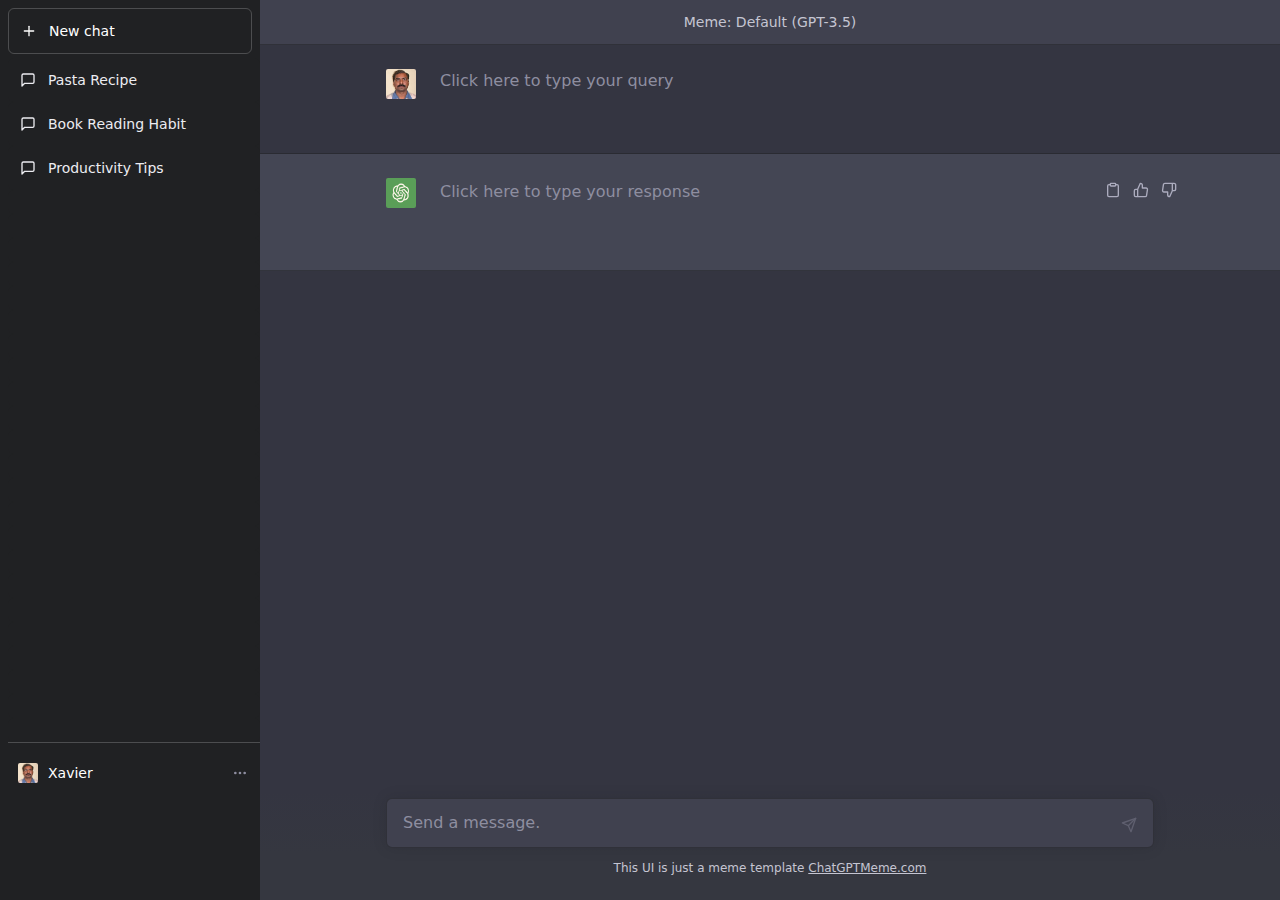
<file: index.html>
<!DOCTYPE html>
<html class="dark" style="color-scheme: dark;" lang="en-US"><head>
<meta http-equiv="content-type" content="text/html; charset=UTF-8"><meta charset="utf-8"><meta name="viewport" content="width=device-width, initial-scale=1, user-scalable=no"><title>ChatGPT Meme Generator</title><meta name="next-head-count" content="3"><link rel="apple-touch-icon" sizes="180x180" href="https://chat.openai.com/apple-touch-icon.png"><link rel="icon" type="image/png" sizes="32x32" href="ChatGPTMemeGenerator/M.png"><link rel="icon" type="image/png" sizes="16x16" href="ChatGPTMemeGenerator/M.png"><link rel="preconnect" href="https://cdn.openai.com/"><link rel="preload" href="https://cdn.openai.com/common/fonts/soehne/soehne-buch.woff2" as="font" crossorigin=""><link rel="preload" href="https://cdn.openai.com/common/fonts/soehne/soehne-halbfett.woff2" as="font" crossorigin=""><link rel="preload" href="https://cdn.openai.com/common/fonts/soehne/soehne-mono-buch.woff2" as="font" crossorigin=""><link rel="preload" href="https://cdn.openai.com/common/fonts/soehne/soehne-mono-halbfett.woff2" as="font" crossorigin=""><meta name="description" content="A conversational AI system that listens, learns, and challenges"><meta property="og:title" content="ChatGPT"><meta property="og:image" content="https://openai.com/content/images/2022/11/ChatGPT.jpg"><meta property="og:description" content="A conversational AI system that listens, learns, and challenges"><meta property="og:url" content="https://chat.openai.com"><link rel="preload" href="ChatGPTMemeGenerator/dac1520a8d0ba8b7.css" as="style"><link rel="stylesheet" href="ChatGPTMemeGenerator/dac1520a8d0ba8b7.css" data-n-g=""><noscript data-n-css=""></noscript><script>function autoheight(element) {
    element.style.height = "5px";
    element.style.height = (element.scrollHeight)+"px";
}</script>
    <style data-emotion="react-scroll-to-bottom--css-tpjvi" data-s=""></style></head>
    <body>
        <div id="__next">
            <div></div><div class="overflow-hidden w-full h-full relative flex"><div class="dark hidden flex-shrink-0 bg-gray-900 md:flex md:w-[260px] md:flex-col"><div class="flex h-full min-h-0 flex-col "><div class="scrollbar-trigger relative flex h-full w-full flex-1 items-start border-white/20"><nav class="flex h-full flex-1 flex-col p-2"><a class="flex py-3 px-3 items-center gap-3 transition-colors duration-200 text-white cursor-pointer text-sm rounded-md border border-white/20 hover:bg-gray-500/10 mb-1 flex-shrink-0"><svg stroke="currentColor" fill="none" stroke-width="2" viewBox="0 0 24 24" stroke-linecap="round" stroke-linejoin="round" class="h-4 w-4" height="1em" width="1em" xmlns="http://www.w3.org/2000/svg"><line x1="12" y1="5" x2="12" y2="19"></line><line x1="5" y1="12" x2="19" y2="12"></line></svg>New chat</a><div class="absolute left-0 top-14 z-20 overflow-hidden transition-all duration-500 max-h-0"><div class="bg-gray-900 px-4 py-3"><div class="p-1 text-sm text-gray-100">Chat History is off.</div><div class="p-1 text-xs text-gray-500">Chats
 won’t be saved in your history or used for training our models to 
improve ChatGPT. Unsaved chats will be deleted from our systems within 
30 days.<!-- --> <a href="https://help.openai.com/en/articles/7730893" target="_blank" class="underline" rel="noreferrer">Learn more</a></div><button class="btn relative btn-primary mt-4 w-full"><div class="flex w-full items-center justify-center gap-2"><svg stroke="currentColor" fill="none" stroke-width="2" viewBox="0 0 24 24" stroke-linecap="round" stroke-linejoin="round" class="h-4 w-4" height="1em" width="1em" xmlns="http://www.w3.org/2000/svg"><path d="M18.36 6.64a9 9 0 1 1-12.73 0"></path><line x1="12" y1="2" x2="12" y2="12"></line></svg>Enable chat history</div></button></div><div class="h-24 bg-gradient-to-t from-gray-900/0 to-gray-900"></div></div><div class="flex-col flex-1 transition-opacity duration-500 overflow-y-auto -mr-2"><div class="flex flex-col gap-2 pb-2 text-gray-100 text-sm"><div><a class="flex py-3 px-3 items-center gap-3 relative rounded-md hover:bg-[#2A2B32] cursor-pointer break-all hover:pr-4 bg-gray-900 group"><svg stroke="currentColor" fill="none" stroke-width="2" viewBox="0 0 24 24" stroke-linecap="round" stroke-linejoin="round" class="h-4 w-4" height="1em" width="1em" xmlns="http://www.w3.org/2000/svg"><path d="M21 15a2 2 0 0 1-2 2H7l-4 4V5a2 2 0 0 1 2-2h14a2 2 0 0 1 2 2z"></path></svg><div class="flex-1 text-ellipsis max-h-5 overflow-hidden break-all relative">Pasta Recipe<div class="absolute inset-y-0 right-0 w-8 z-10 bg-gradient-to-l from-gray-900 group-hover:from-[#2A2B32]"></div></div></a><a class="flex py-3 px-3 items-center gap-3 relative rounded-md hover:bg-[#2A2B32] cursor-pointer break-all hover:pr-4 bg-gray-900 group"><svg stroke="currentColor" fill="none" stroke-width="2" viewBox="0 0 24 24" stroke-linecap="round" stroke-linejoin="round" class="h-4 w-4" height="1em" width="1em" xmlns="http://www.w3.org/2000/svg"><path d="M21 15a2 2 0 0 1-2 2H7l-4 4V5a2 2 0 0 1 2-2h14a2 2 0 0 1 2 2z"></path></svg><div class="flex-1 text-ellipsis max-h-5 overflow-hidden break-all relative">Book Reading Habit<div class="absolute inset-y-0 right-0 w-8 z-10 bg-gradient-to-l from-gray-900 group-hover:from-[#2A2B32]"></div></div></a><a class="flex py-3 px-3 items-center gap-3 relative rounded-md hover:bg-[#2A2B32] cursor-pointer break-all hover:pr-4 bg-gray-900 group"><svg stroke="currentColor" fill="none" stroke-width="2" viewBox="0 0 24 24" stroke-linecap="round" stroke-linejoin="round" class="h-4 w-4" height="1em" width="1em" xmlns="http://www.w3.org/2000/svg"><path d="M21 15a2 2 0 0 1-2 2H7l-4 4V5a2 2 0 0 1 2-2h14a2 2 0 0 1 2 2z"></path></svg><div class="flex-1 text-ellipsis max-h-5 overflow-hidden break-all relative">Productivity Tips<div class="absolute inset-y-0 right-0 w-8 z-10 bg-gradient-to-l from-gray-900 group-hover:from-[#2A2B32]"></div></div></a>


<a class="flex py-3 px-3 items-center gap-3 relative rounded-md hover:bg-[#2A2B32] cursor-pointer break-all hover:pr-4 bg-gray-900 group"><div class="flex-1 text-ellipsis max-h-5 overflow-hidden break-all relative"><div class="absolute inset-y-0 right-0 w-8 z-10 bg-gradient-to-l from-gray-900 group-hover:from-[#2A2B32]"></div></div></a>
<a class="flex py-3 px-3 items-center gap-3 relative rounded-md hover:bg-[#2A2B32] cursor-pointer break-all hover:pr-4 bg-gray-900 group"><div class="flex-1 text-ellipsis max-h-5 overflow-hidden break-all relative"><div class="absolute inset-y-0 right-0 w-8 z-10 bg-gradient-to-l from-gray-900 group-hover:from-[#2A2B32]"></div></div></a>
<a class="flex py-3 px-3 items-center gap-3 relative rounded-md hover:bg-[#2A2B32] cursor-pointer break-all hover:pr-4 bg-gray-900 group"><div class="flex-1 text-ellipsis max-h-5 overflow-hidden break-all relative"><div class="absolute inset-y-0 right-0 w-8 z-10 bg-gradient-to-l from-gray-900 group-hover:from-[#2A2B32]"></div></div></a>
<a class="flex py-3 px-3 items-center gap-3 relative rounded-md hover:bg-[#2A2B32] cursor-pointer break-all hover:pr-4 bg-gray-900 group"><div class="flex-1 text-ellipsis max-h-5 overflow-hidden break-all relative"><div class="absolute inset-y-0 right-0 w-8 z-10 bg-gradient-to-l from-gray-900 group-hover:from-[#2A2B32]"></div></div></a>
<a class="flex py-3 px-3 items-center gap-3 relative rounded-md hover:bg-[#2A2B32] cursor-pointer break-all hover:pr-4 bg-gray-900 group"><div class="flex-1 text-ellipsis max-h-5 overflow-hidden break-all relative"><div class="absolute inset-y-0 right-0 w-8 z-10 bg-gradient-to-l from-gray-900 group-hover:from-[#2A2B32]"></div></div></a>
<a class="flex py-3 px-3 items-center gap-3 relative rounded-md hover:bg-[#2A2B32] cursor-pointer break-all hover:pr-4 bg-gray-900 group"><div class="flex-1 text-ellipsis max-h-5 overflow-hidden break-all relative"><div class="absolute inset-y-0 right-0 w-8 z-10 bg-gradient-to-l from-gray-900 group-hover:from-[#2A2B32]"></div></div></a>
<a class="flex py-3 px-3 items-center gap-3 relative rounded-md hover:bg-[#2A2B32] cursor-pointer break-all hover:pr-4 bg-gray-900 group"><div class="flex-1 text-ellipsis max-h-5 overflow-hidden break-all relative"><div class="absolute inset-y-0 right-0 w-8 z-10 bg-gradient-to-l from-gray-900 group-hover:from-[#2A2B32]"></div></div></a>
<a class="flex py-3 px-3 items-center gap-3 relative rounded-md hover:bg-[#2A2B32] cursor-pointer break-all hover:pr-4 bg-gray-900 group"><div class="flex-1 text-ellipsis max-h-5 overflow-hidden break-all relative"><div class="absolute inset-y-0 right-0 w-8 z-10 bg-gradient-to-l from-gray-900 group-hover:from-[#2A2B32]"></div></div></a>
<a class="flex py-3 px-3 items-center gap-3 relative rounded-md hover:bg-[#2A2B32] cursor-pointer break-all hover:pr-4 bg-gray-900 group"><div class="flex-1 text-ellipsis max-h-5 overflow-hidden break-all relative"><div class="absolute inset-y-0 right-0 w-8 z-10 bg-gradient-to-l from-gray-900 group-hover:from-[#2A2B32]"></div></div></a>
<a class="flex py-3 px-3 items-center gap-3 relative rounded-md hover:bg-[#2A2B32] cursor-pointer break-all hover:pr-4 bg-gray-900 group"><div class="flex-1 text-ellipsis max-h-5 overflow-hidden break-all relative"><div class="absolute inset-y-0 right-0 w-8 z-10 bg-gradient-to-l from-gray-900 group-hover:from-[#2A2B32]"></div></div></a>
<a class="flex py-3 px-3 items-center gap-3 relative rounded-md hover:bg-[#2A2B32] cursor-pointer break-all hover:pr-4 bg-gray-900 group"><div class="flex-1 text-ellipsis max-h-5 overflow-hidden break-all relative"><div class="absolute inset-y-0 right-0 w-8 z-10 bg-gradient-to-l from-gray-900 group-hover:from-[#2A2B32]"></div></div></a>
<a class="flex py-3 px-3 items-center gap-3 relative rounded-md hover:bg-[#2A2B32] cursor-pointer break-all hover:pr-4 bg-gray-900 group"><div class="flex-1 text-ellipsis max-h-5 overflow-hidden break-all relative"><div class="absolute inset-y-0 right-0 w-8 z-10 bg-gradient-to-l from-gray-900 group-hover:from-[#2A2B32]"></div></div></a>
<a class="flex py-3 px-3 items-center gap-3 relative rounded-md hover:bg-[#2A2B32] cursor-pointer break-all hover:pr-4 bg-gray-900 group"><div class="flex-1 text-ellipsis max-h-5 overflow-hidden break-all relative"><div class="absolute inset-y-0 right-0 w-8 z-10 bg-gradient-to-l from-gray-900 group-hover:from-[#2A2B32]"></div></div></a>
<a class="flex py-3 px-3 items-center gap-3 relative rounded-md hover:bg-[#2A2B32] cursor-pointer break-all hover:pr-4 bg-gray-900 group"><div class="flex-1 text-ellipsis max-h-5 overflow-hidden break-all relative"><div class="absolute inset-y-0 right-0 w-8 z-10 bg-gradient-to-l from-gray-900 group-hover:from-[#2A2B32]"></div></div></a>
<a class="flex py-3 px-3 items-center gap-3 relative rounded-md hover:bg-[#2A2B32] cursor-pointer break-all hover:pr-4 bg-gray-900 group"><div class="flex-1 text-ellipsis max-h-5 overflow-hidden break-all relative"><div class="absolute inset-y-0 right-0 w-8 z-10 bg-gradient-to-l from-gray-900 group-hover:from-[#2A2B32]"></div></div></a>
<a class="flex py-3 px-3 items-center gap-3 relative rounded-md hover:bg-[#2A2B32] cursor-pointer break-all hover:pr-4 bg-gray-900 group"><div class="flex-1 text-ellipsis max-h-5 overflow-hidden break-all relative"><div class="absolute inset-y-0 right-0 w-8 z-10 bg-gradient-to-l from-gray-900 group-hover:from-[#2A2B32]"></div></div></a>
<a class="flex py-3 px-3 items-center gap-3 relative rounded-md hover:bg-[#2A2B32] cursor-pointer break-all hover:pr-4 bg-gray-900 group"><div class="flex-1 text-ellipsis max-h-5 overflow-hidden break-all relative"><div class="absolute inset-y-0 right-0 w-8 z-10 bg-gradient-to-l from-gray-900 group-hover:from-[#2A2B32]"></div></div></a>
<a class="flex py-3 px-3 items-center gap-3 relative rounded-md hover:bg-[#2A2B32] cursor-pointer break-all hover:pr-4 bg-gray-900 group"><div class="flex-1 text-ellipsis max-h-5 overflow-hidden break-all relative"><div class="absolute inset-y-0 right-0 w-8 z-10 bg-gradient-to-l from-gray-900 group-hover:from-[#2A2B32]"></div></div></a>
<a class="flex py-3 px-3 items-center gap-3 relative rounded-md hover:bg-[#2A2B32] cursor-pointer break-all hover:pr-4 bg-gray-900 group"><div class="flex-1 text-ellipsis max-h-5 overflow-hidden break-all relative"><div class="absolute inset-y-0 right-0 w-8 z-10 bg-gradient-to-l from-gray-900 group-hover:from-[#2A2B32]"></div></div></a>
<a class="flex py-3 px-3 items-center gap-3 relative rounded-md hover:bg-[#2A2B32] cursor-pointer break-all hover:pr-4 bg-gray-900 group"><div class="flex-1 text-ellipsis max-h-5 overflow-hidden break-all relative"><div class="absolute inset-y-0 right-0 w-8 z-10 bg-gradient-to-l from-gray-900 group-hover:from-[#2A2B32]"></div></div></a>
<a class="flex py-3 px-3 items-center gap-3 relative rounded-md hover:bg-[#2A2B32] cursor-pointer break-all hover:pr-4 bg-gray-900 group"><div class="flex-1 text-ellipsis max-h-5 overflow-hidden break-all relative"><div class="absolute inset-y-0 right-0 w-8 z-10 bg-gradient-to-l from-gray-900 group-hover:from-[#2A2B32]"></div></div></a>
<a class="flex py-3 px-3 items-center gap-3 relative rounded-md hover:bg-[#2A2B32] cursor-pointer break-all hover:pr-4 bg-gray-900 group"><div class="flex-1 text-ellipsis max-h-5 overflow-hidden break-all relative"><div class="absolute inset-y-0 right-0 w-8 z-10 bg-gradient-to-l from-gray-900 group-hover:from-[#2A2B32]"></div></div></a>
<a class="flex py-3 px-3 items-center gap-3 relative rounded-md hover:bg-[#2A2B32] cursor-pointer break-all hover:pr-4 bg-gray-900 group"><div class="flex-1 text-ellipsis max-h-5 overflow-hidden break-all relative"><div class="absolute inset-y-0 right-0 w-8 z-10 bg-gradient-to-l from-gray-900 group-hover:from-[#2A2B32]"></div></div></a>



<div class="border-t border-white/20 pt-2"><div class="group relative" data-headlessui-state=""><button class="flex w-full items-center gap-2.5 rounded-md py-3 px-3 text-sm transition-colors duration-200 hover:bg-gray-800 group-ui-open:bg-gray-800" id="headlessui-menu-button-:Rq5hd6:" type="button" aria-haspopup="true" aria-expanded="false" data-headlessui-state=""><div class="-ml-0.5 w-5"><div class="relative flex"><span style="box-sizing: border-box; display: inline-block; overflow: hidden; width: initial; height: initial; background: none; opacity: 1; border: 0px none; margin: 0px; padding: 0px; position: relative; max-width: 100%;"><span style="box-sizing: border-box; display: block; width: initial; height: initial; background: none; opacity: 1; border: 0px none; margin: 0px; padding: 0px; max-width: 100%;"><img style="display: block; max-width: 100%; width: initial; height: initial; background: none; opacity: 1; border: 0px none; margin: 0px; padding: 0px;" alt="" aria-hidden="true" src="data:image/svg+xml,%3csvg%20xmlns=%27http://www.w3.org/2000/svg%27%20version=%271.1%27%20width=%2720%27%20height=%2720%27/%3e"></span><img alt="Xavier" src="ChatGPTMemeGenerator/xavier.png" decoding="async" data-nimg="intrinsic" class="rounded-sm" style="position: absolute; inset: 0px; box-sizing: border-box; padding: 0px; border: medium none; margin: auto; display: block; width: 0px; height: 0px; min-width: 100%; max-width: 100%; min-height: 100%; max-height: 100%;" srcset="ChatGPTMemeGenerator/xavier.png 1x, ChatGPTMemeGenerator/xavier.png 2x"></span></div></div><div class="grow text-left text-white"><input value="Xavier" ::placeholder {color: white; } style="background-color: rgba(0,0,0, 0); border:none"></input></div><svg stroke="currentColor" fill="none" stroke-width="2" viewBox="0 0 24 24" stroke-linecap="round" stroke-linejoin="round" class="h-4 w-4 flex-shrink-0 text-gray-500" height="1em" width="1em" xmlns="http://www.w3.org/2000/svg"><circle cx="12" cy="12" r="1"></circle><circle cx="19" cy="12" r="1"></circle><circle cx="5" cy="12" r="1"></circle></svg></button></div></div></nav></div></div></div><div class="flex h-full max-w-full flex-1 flex-col"><main class="relative h-full w-full transition-width flex flex-col overflow-hidden items-stretch flex-1"><div class="flex-1 overflow-hidden"><div class="react-scroll-to-bottom--css-tpjvi-79elbk h-full dark:bg-gray-800"><div class="react-scroll-to-bottom--css-tpjvi-1n7m0yu"><div class="flex flex-col items-center text-sm dark:bg-gray-800"><div class="flex w-full items-center justify-center gap-1 border-b border-black/10 bg-gray-50 p-3 text-gray-500 dark:border-gray-900/50 dark:bg-gray-700 dark:text-gray-300">Meme: Default (GPT-3.5)</div><div class="group w-full text-gray-800 dark:text-gray-100 border-b border-black/10 dark:border-gray-900/50 dark:bg-gray-800"><div class="text-base gap-4 md:gap-6 md:max-w-2xl lg:max-w-xl xl:max-w-3xl p-4 md:py-6 flex lg:px-0 m-auto"><div class="w-[30px] flex flex-col relative items-end"><div class="relative flex"><span style="box-sizing: border-box; display: inline-block; overflow: hidden; width: initial; height: initial; background: none; opacity: 1; border: 0px none; margin: 0px; padding: 0px; position: relative; max-width: 100%;"><span style="box-sizing: border-box; display: block; width: initial; height: initial; background: none; opacity: 1; border: 0px none; margin: 0px; padding: 0px; max-width: 100%;"><img style="display: block; max-width: 100%; width: initial; height: initial; background: none; opacity: 1; border: 0px none; margin: 0px; padding: 0px;" alt="" aria-hidden="true" src="data:image/svg+xml,%3csvg%20xmlns=%27http://www.w3.org/2000/svg%27%20version=%271.1%27%20width=%2738%27%20height=%2738%27/%3e"></span><img alt="Xavier" srcset="ChatGPTMemeGenerator/xavier.png 1x, ChatGPTMemeGenerator/xavier.png 2x" src="ChatGPTMemeGenerator/xavier.png" decoding="async" data-nimg="intrinsic" class="rounded-sm" style="position: absolute; inset: 0px; box-sizing: border-box; padding: 0px; border: medium none; margin: auto; display: block; width: 0px; height: 0px; min-width: 100%; max-width: 100%; min-height: 100%; max-height: 100%;"></span></div><div class="text-xs flex items-center justify-center gap-1 invisible absolute left-0 top-2 -ml-4 -translate-x-full group-hover:visible !invisible"><button disabled="disabled" class="dark:text-white disabled:text-gray-300 dark:disabled:text-gray-400"><svg stroke="currentColor" fill="none" stroke-width="1.5" viewBox="0 0 24 24" stroke-linecap="round" stroke-linejoin="round" class="h-3 w-3" height="1em" width="1em" xmlns="http://www.w3.org/2000/svg"><polyline points="15 18 9 12 15 6"></polyline></svg></button><span class="flex-grow flex-shrink-0">1 / 1</span><button disabled="disabled" class="dark:text-white disabled:text-gray-300 dark:disabled:text-gray-400"><svg stroke="currentColor" fill="none" stroke-width="1.5" viewBox="0 0 24 24" stroke-linecap="round" stroke-linejoin="round" class="h-3 w-3" height="1em" width="1em" xmlns="http://www.w3.org/2000/svg"><polyline points="9 18 15 12 9 6"></polyline></svg></button></div></div><div class="relative flex w-[calc(100%-50px)] flex-col gap-1 md:gap-3 lg:w-[calc(100%-115px)]"><div class="flex flex-grow flex-col gap-3"><div class="min-h-[20px] flex flex-col items-start gap-4 whitespace-pre-wrap break-words">

    <textarea oninput="autoheight(this)" placeholder="Click here to type your query" style="resize:none; border:none; min-height:25px; max-height:300px; overflow: hidden; width:100%; padding:0px; background-color: rgba(52,53,65,var(--tw-bg-opacity));" ></textarea>

</div></div><div class="text-gray-400 flex self-end lg:self-center justify-center mt-2 gap-2 md:gap-3 lg:gap-1 lg:absolute lg:top-0 lg:translate-x-full lg:right-0 lg:mt-0 lg:pl-2 visible"><button class="p-1 rounded-md hover:bg-gray-100 hover:text-gray-700 dark:text-gray-400 dark:hover:bg-gray-700 dark:hover:text-gray-200 disabled:dark:hover:text-gray-400 md:invisible md:group-hover:visible"><svg stroke="currentColor" fill="none" stroke-width="2" viewBox="0 0 24 24" stroke-linecap="round" stroke-linejoin="round" class="h-4 w-4" height="1em" width="1em" xmlns="http://www.w3.org/2000/svg"><path d="M11 4H4a2 2 0 0 0-2 2v14a2 2 0 0 0 2 2h14a2 2 0 0 0 2-2v-7"></path><path d="M18.5 2.5a2.121 2.121 0 0 1 3 3L12 15l-4 1 1-4 9.5-9.5z"></path></svg></button></div><div class="flex justify-between lg:block"></div></div></div></div><div class="group w-full text-gray-800 dark:text-gray-100 border-b border-black/10 dark:border-gray-900/50 bg-gray-50 dark:bg-[#444654]"><div class="text-base gap-4 md:gap-6 md:max-w-2xl lg:max-w-xl xl:max-w-3xl p-4 md:py-6 flex lg:px-0 m-auto"><div class="w-[30px] flex flex-col relative items-end">

    <div style="background-color: rgb(90, 158, 88);" class="relative h-[30px] w-[30px] p-1 rounded-sm text-white flex items-center justify-center"><img width="41" height="41" viewBox="0 0 41 41" fill="none" src="ChatGPTMemeGenerator/M.png" stroke-width="1.5" class="h-6 w-6"></img></div>

    <div class="text-xs flex items-center justify-center gap-1 invisible absolute left-0 top-2 -ml-4 -translate-x-full group-hover:visible !invisible"><button disabled="disabled" class="dark:text-white disabled:text-gray-300 dark:disabled:text-gray-400"><svg stroke="currentColor" fill="none" stroke-width="1.5" viewBox="0 0 24 24" stroke-linecap="round" stroke-linejoin="round" class="h-3 w-3" height="1em" width="1em" xmlns="http://www.w3.org/2000/svg"><polyline points="15 18 9 12 15 6"></polyline></svg></button><span class="flex-grow flex-shrink-0">1 / 1</span><button disabled="disabled" class="dark:text-white disabled:text-gray-300 dark:disabled:text-gray-400"><svg stroke="currentColor" fill="none" stroke-width="1.5" viewBox="0 0 24 24" stroke-linecap="round" stroke-linejoin="round" class="h-3 w-3" height="1em" width="1em" xmlns="http://www.w3.org/2000/svg"><polyline points="9 18 15 12 9 6"></polyline></svg></button></div></div><div class="relative flex w-[calc(100%-50px)] flex-col gap-1 md:gap-3 lg:w-[calc(100%-115px)]"><div class="flex flex-grow flex-col gap-3">

<textarea oninput="autoheight(this)" placeholder="Click here to type your response" style="resize:none; border:none; min-height:25px; max-height:300px; overflow: hidden; width:100%; padding:0px; background-color: rgba(68,70,84,var(--tw-bg-opacity));" class="min-h-[20px] flex flex-col items-start gap-4 whitespace-pre-wrap break-words markdown prose w-full break-words dark:prose-invert dark inputTextBox" ></textarea>
</div><div class="flex justify-between lg:block"><div class="text-gray-400 flex self-end lg:self-center justify-center mt-2 gap-2 md:gap-3 lg:gap-1 lg:absolute lg:top-0 lg:translate-x-full lg:right-0 lg:mt-0 lg:pl-2 visible"><button class="flex ml-auto gap-2 h-full w-full rounded-md p-1 hover:bg-gray-100 hover:text-gray-700 dark:text-gray-400 dark:hover:bg-gray-700 dark:hover:text-gray-200 disabled:dark:hover:text-gray-400"><svg stroke="currentColor" fill="none" stroke-width="2" viewBox="0 0 24 24" stroke-linecap="round" stroke-linejoin="round" class="h-4 w-4" height="1em" width="1em" xmlns="http://www.w3.org/2000/svg"><path d="M16 4h2a2 2 0 0 1 2 2v14a2 2 0 0 1-2 2H6a2 2 0 0 1-2-2V6a2 2 0 0 1 2-2h2"></path><rect x="8" y="2" width="8" height="4" rx="1" ry="1"></rect></svg></button><button class="p-1 rounded-md hover:bg-gray-100 hover:text-gray-700 dark:text-gray-400 dark:hover:bg-gray-700 dark:hover:text-gray-200 disabled:dark:hover:text-gray-400"><svg stroke="currentColor" fill="none" stroke-width="2" viewBox="0 0 24 24" stroke-linecap="round" stroke-linejoin="round" class="h-4 w-4" height="1em" width="1em" xmlns="http://www.w3.org/2000/svg"><path d="M14 9V5a3 3 0 0 0-3-3l-4 9v11h11.28a2 2 0 0 0 2-1.7l1.38-9a2 2 0 0 0-2-2.3zM7 22H4a2 2 0 0 1-2-2v-7a2 2 0 0 1 2-2h3"></path></svg></button><button class="p-1 rounded-md hover:bg-gray-100 hover:text-gray-700 dark:text-gray-400 dark:hover:bg-gray-700 dark:hover:text-gray-200 disabled:dark:hover:text-gray-400"><svg stroke="currentColor" fill="none" stroke-width="2" viewBox="0 0 24 24" stroke-linecap="round" stroke-linejoin="round" class="h-4 w-4" height="1em" width="1em" xmlns="http://www.w3.org/2000/svg"><path d="M10 15v4a3 3 0 0 0 3 3l4-9V2H5.72a2 2 0 0 0-2 1.7l-1.38 9a2 2 0 0 0 2 2.3zm7-13h2.67A2.31 2.31 0 0 1 22 4v7a2.31 2.31 0 0 1-2.33 2H17"></path></svg></button></div></div></div></div></div>

<button class="react-scroll-to-bottom--css-tpjvi-1tj0vk3 scroll-convo" type="button"></button></div></div><div class="absolute bottom-0 left-0 w-full border-t md:border-t-0 dark:border-white/20 md:border-transparent md:dark:border-transparent md:bg-vert-light-gradient bg-white dark:bg-gray-800 md:!bg-transparent dark:md:bg-vert-dark-gradient pt-2"><form class="stretch mx-2 flex flex-row gap-3 last:mb-2 md:mx-4 md:last:mb-6 lg:mx-auto lg:max-w-2xl xl:max-w-3xl"><div class="relative flex h-full flex-1 items-stretch md:flex-col"><div class="flex flex-col w-full py-2 flex-grow md:py-3 md:pl-4 relative border border-black/10 bg-white dark:border-gray-900/50 dark:text-white dark:bg-gray-700 rounded-md shadow-[0_0_10px_rgba(0,0,0,0.10)] dark:shadow-[0_0_15px_rgba(0,0,0,0.10)]"><textarea tabindex="0" data-id="d9e8788e-c45a-4307-9af8-b38dfd627a1a" style="max-height: 200px; height: 24px; overflow-y: hidden;" rows="1" placeholder="Send a message." class="m-0 w-full resize-none border-0 bg-transparent p-0 pr-7 focus:ring-0 focus-visible:ring-0 dark:bg-transparent pl-2 md:pl-0"></textarea><button disabled="disabled" class="absolute p-1 rounded-md text-gray-500 bottom-1.5 md:bottom-2.5 hover:bg-gray-100 enabled:dark:hover:text-gray-400 dark:hover:bg-gray-900 disabled:hover:bg-transparent dark:disabled:hover:bg-transparent right-1 md:right-2 disabled:opacity-40"><svg stroke="currentColor" fill="none" stroke-width="2" viewBox="0 0 24 24" stroke-linecap="round" stroke-linejoin="round" class="h-4 w-4 mr-1" height="1em" width="1em" xmlns="http://www.w3.org/2000/svg"><line x1="22" y1="2" x2="11" y2="13"></line><polygon points="22 2 15 22 11 13 2 9 22 2"></polygon></svg></button></div></div></form><div class="px-3 pt-2 pb-3 text-center text-xs text-gray-600 dark:text-gray-300 md:px-4 md:pt-3 md:pb-6"><span>This UI is just a meme template<!-- --> <a href="https://chatgptmeme.com/" target="_blank" rel="noreferrer" class="underline">ChatGPTMeme.com</a></span></div></div></main></div></div><div class="absolute top-0 left-0 right-0 z-[2]"></div></div><iframe style="position: absolute; top: 0px; left: 0px; border: medium none; visibility: hidden;" width="1" height="1"></iframe><next-route-announcer><p aria-live="assertive" id="__next-route-announcer__" role="alert" style="border: 0px none; clip: rect(0px, 0px, 0px, 0px); height: 1px; margin: -1px; overflow: hidden; padding: 0px; position: absolute; width: 1px; white-space: nowrap; overflow-wrap: normal;"></p></next-route-announcer><div portal-container=""><span class="pointer-events-none fixed inset-0 z-[60] mx-auto my-2 flex max-w-[560px] flex-col items-stretch justify-start md:pb-5"></span></div><iframe id="intercom-frame" style="position: absolute !important; opacity: 0 !important; width: 1px !important; height: 1px !important; top: 0 !important; left: 0 !important; border: none !important; display: block !important; z-index: -1 !important; pointer-events: none;" aria-hidden="true" tabindex="-1" title="Intercom"></iframe><div class="intercom-lightweight-app"><style id="intercom-lightweight-app-style" type="text/css">
  @keyframes intercom-lightweight-app-launcher {
    from {
      opacity: 0;
      transform: scale(0.5);
    }
    to {
      opacity: 1;
      transform: scale(1);
    }
  }

  @keyframes intercom-lightweight-app-gradient {
    from {
      opacity: 0;
    }
    to {
      opacity: 1;
    }
  }

  @keyframes intercom-lightweight-app-messenger {
    
        0% {
          opacity: 0;
          transform: scale(0);
        }
        40% {
          opacity: 1;
        }
        100% {
          transform: scale(1);
        }
        
  }

  .intercom-lightweight-app {
    position: fixed;
    z-index: 2147483001;
    width: 0;
    height: 0;
    font-family: intercom-font, "Helvetica Neue", "Apple Color Emoji", Helvetica, Arial, sans-serif;
  }

  .intercom-lightweight-app-gradient {
    position: fixed;
    z-index: 2147483002;
    width: 500px;
    height: 500px;
    bottom: 0;
    right: 0;
    pointer-events: none;
    background: radial-gradient(
      ellipse at bottom right,
      rgba(29, 39, 54, 0.16) 0%,
      rgba(29, 39, 54, 0) 72%);
    animation: intercom-lightweight-app-gradient 200ms ease-out;
  }

  .intercom-lightweight-app-launcher {
    position: fixed;
    z-index: 2147483003;
    padding: 0 !important;
    margin: 0 !important;
    border: none;
    bottom: 20px;
    right: 20px;
    max-width: 48px;
    width: 48px;
    max-height: 48px;
    height: 48px;
    border-radius: 50%;
    background: #202123;
    cursor: pointer;
    box-shadow: 0 1px 6px 0 rgba(0, 0, 0, 0.06), 0 2px 32px 0 rgba(0, 0, 0, 0.16);
    transition: transform 167ms cubic-bezier(0.33, 0.00, 0.00, 1.00);
    box-sizing: content-box;
  }

  
        .intercom-lightweight-app-launcher:hover {
          transition: transform 250ms cubic-bezier(0.33, 0.00, 0.00, 1.00);
          transform: scale(1.1)
        }

        .intercom-lightweight-app-launcher:active {
          transform: scale(0.85);
          transition: transform 134ms cubic-bezier(0.45, 0, 0.2, 1);
        }
      


  .intercom-lightweight-app-launcher:focus {
    outline: none;

    
  }

  .intercom-lightweight-app-launcher-icon {
    display: flex;
    align-items: center;
    justify-content: center;
    position: absolute;
    top: 0;
    left: 0;
    width: 48px;
    height: 48px;
    transition: transform 100ms linear, opacity 80ms linear;
  }

  .intercom-lightweight-app-launcher-icon-open {
    
        opacity: 1;
        transform: rotate(0deg) scale(1);
      
  }

  .intercom-lightweight-app-launcher-icon-open svg {
    width: 24px;
    height: 24px;
  }

  .intercom-lightweight-app-launcher-icon-open svg path {
    fill: rgb(255, 255, 255);
  }

  .intercom-lightweight-app-launcher-icon-self-serve {
    
        opacity: 1;
        transform: rotate(0deg) scale(1);
      
  }

  .intercom-lightweight-app-launcher-icon-self-serve svg {
    height: 44px;
  }

  .intercom-lightweight-app-launcher-icon-self-serve svg path {
    fill: rgb(255, 255, 255);
  }

  .intercom-lightweight-app-launcher-custom-icon-open {
    max-height: 24px;
    max-width: 24px;

    
        opacity: 1;
        transform: rotate(0deg) scale(1);
      
  }

  .intercom-lightweight-app-launcher-icon-minimize {
    
        opacity: 0;
        transform: rotate(-60deg) scale(0);
      
  }

  .intercom-lightweight-app-launcher-icon-minimize svg path {
    fill: rgb(255, 255, 255);
  }

  .intercom-lightweight-app-messenger {
    position: fixed;
    z-index: 2147483003;
    overflow: hidden;
    background-color: white;
    animation: intercom-lightweight-app-messenger 250ms cubic-bezier(0, 1.2, 1, 1);
    transform-origin: bottom right;
    height: calc(100% - 40px);
    
        width: 400px;
        height: calc(100% - 40px);
        max-height: 704px;
        min-height: 250px;
        right: 20px;
        bottom: 20px;
        box-shadow: 0 5px 40px rgba(0,0,0,0.16);
      

    border-radius: 15px;
  }

  .intercom-lightweight-app-messenger-header {
    height: 64px;
    border-bottom: none;
    background: #202123
  }

  .intercom-lightweight-app-messenger-footer{
    position:absolute;
    bottom:0;
    width: 100%;
    min-height: 81px;
    background: #fff;
    font-size: 14px;
    line-height: 21px;
    border-top: 1px solid rgba(0, 0, 0, 0.05);
    box-shadow: 0px 0px 25px rgba(0, 0, 0, 0.05);
  }

  @media print {
    .intercom-lightweight-app {
      display: none;
    }
  }
</style></div></body></html>
</file>
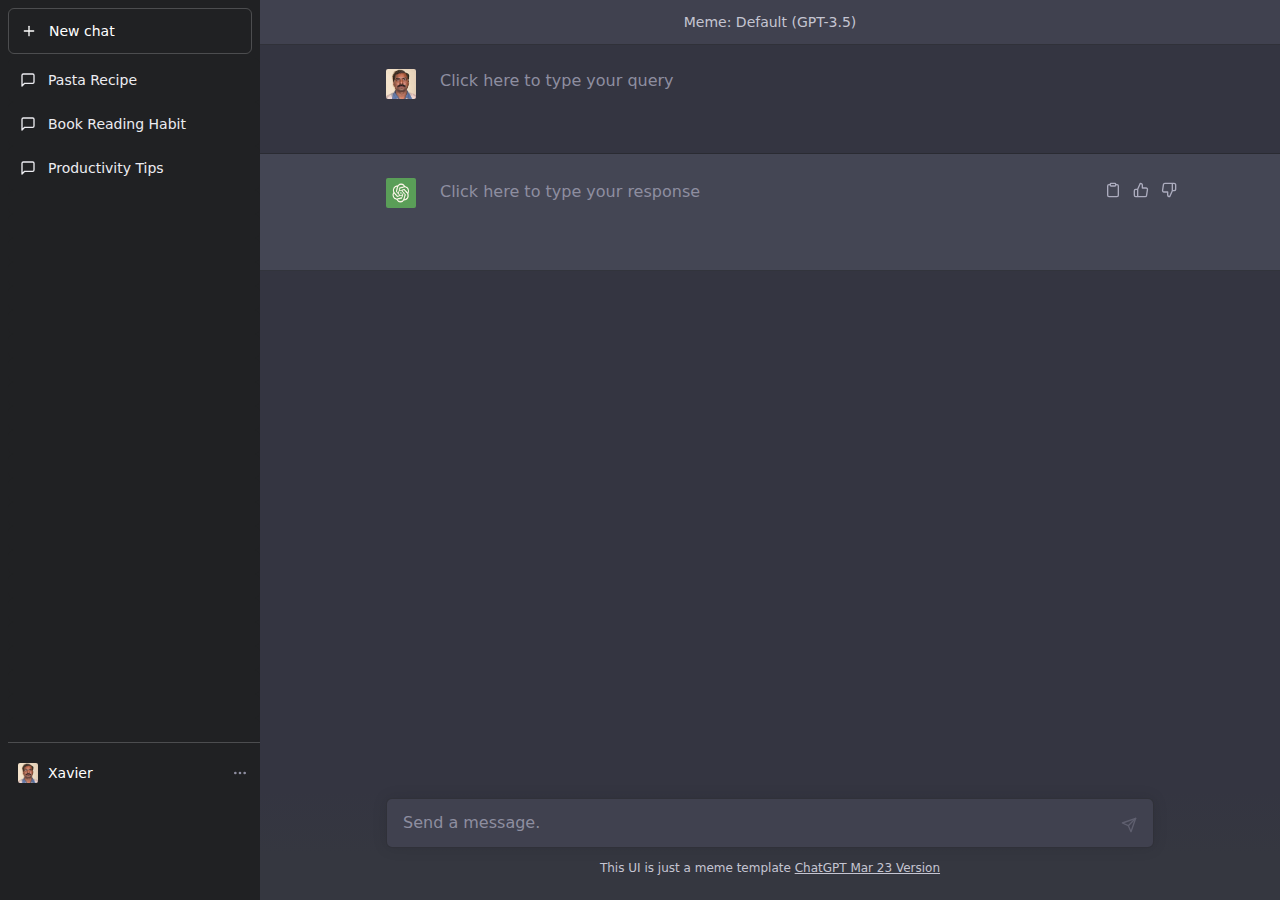
<file: ChatGPTMemeGenerator.html>
<!DOCTYPE html>
<html class="dark" style="color-scheme: dark;" lang="en-US"><head>
<meta http-equiv="content-type" content="text/html; charset=UTF-8"><meta charset="utf-8"><meta name="viewport" content="width=device-width, initial-scale=1, user-scalable=no"><title>ChatGPT Meme Generator</title><meta name="next-head-count" content="3"><link rel="apple-touch-icon" sizes="180x180" href="https://chat.openai.com/apple-touch-icon.png"><link rel="icon" type="image/png" sizes="32x32" href="ChatGPTMemeGenerator/M.png"><link rel="icon" type="image/png" sizes="16x16" href="ChatGPTMemeGenerator/M.png"><link rel="preconnect" href="https://cdn.openai.com/"><link rel="preload" href="https://cdn.openai.com/common/fonts/soehne/soehne-buch.woff2" as="font" crossorigin=""><link rel="preload" href="https://cdn.openai.com/common/fonts/soehne/soehne-halbfett.woff2" as="font" crossorigin=""><link rel="preload" href="https://cdn.openai.com/common/fonts/soehne/soehne-mono-buch.woff2" as="font" crossorigin=""><link rel="preload" href="https://cdn.openai.com/common/fonts/soehne/soehne-mono-halbfett.woff2" as="font" crossorigin=""><meta name="description" content="A conversational AI system that listens, learns, and challenges"><meta property="og:title" content="ChatGPT"><meta property="og:image" content="https://openai.com/content/images/2022/11/ChatGPT.jpg"><meta property="og:description" content="A conversational AI system that listens, learns, and challenges"><meta property="og:url" content="https://chat.openai.com"><link rel="preload" href="ChatGPTMemeGenerator/dac1520a8d0ba8b7.css" as="style"><link rel="stylesheet" href="ChatGPTMemeGenerator/dac1520a8d0ba8b7.css" data-n-g=""><noscript data-n-css=""></noscript><script>function autoheight(element) {
    element.style.height = "5px";
    element.style.height = (element.scrollHeight)+"px";
}</script>
    <style data-emotion="react-scroll-to-bottom--css-tpjvi" data-s=""></style></head>
    <body>
        <div id="__next">
            <div></div><div class="overflow-hidden w-full h-full relative flex"><div class="dark hidden flex-shrink-0 bg-gray-900 md:flex md:w-[260px] md:flex-col"><div class="flex h-full min-h-0 flex-col "><div class="scrollbar-trigger relative flex h-full w-full flex-1 items-start border-white/20"><nav class="flex h-full flex-1 flex-col p-2"><a class="flex py-3 px-3 items-center gap-3 transition-colors duration-200 text-white cursor-pointer text-sm rounded-md border border-white/20 hover:bg-gray-500/10 mb-1 flex-shrink-0"><svg stroke="currentColor" fill="none" stroke-width="2" viewBox="0 0 24 24" stroke-linecap="round" stroke-linejoin="round" class="h-4 w-4" height="1em" width="1em" xmlns="http://www.w3.org/2000/svg"><line x1="12" y1="5" x2="12" y2="19"></line><line x1="5" y1="12" x2="19" y2="12"></line></svg>New chat</a><div class="absolute left-0 top-14 z-20 overflow-hidden transition-all duration-500 max-h-0"><div class="bg-gray-900 px-4 py-3"><div class="p-1 text-sm text-gray-100">Chat History is off.</div><div class="p-1 text-xs text-gray-500">Chats
 won’t be saved in your history or used for training our models to 
improve ChatGPT. Unsaved chats will be deleted from our systems within 
30 days.<!-- --> <a href="https://help.openai.com/en/articles/7730893" target="_blank" class="underline" rel="noreferrer">Learn more</a></div><button class="btn relative btn-primary mt-4 w-full"><div class="flex w-full items-center justify-center gap-2"><svg stroke="currentColor" fill="none" stroke-width="2" viewBox="0 0 24 24" stroke-linecap="round" stroke-linejoin="round" class="h-4 w-4" height="1em" width="1em" xmlns="http://www.w3.org/2000/svg"><path d="M18.36 6.64a9 9 0 1 1-12.73 0"></path><line x1="12" y1="2" x2="12" y2="12"></line></svg>Enable chat history</div></button></div><div class="h-24 bg-gradient-to-t from-gray-900/0 to-gray-900"></div></div><div class="flex-col flex-1 transition-opacity duration-500 overflow-y-auto -mr-2"><div class="flex flex-col gap-2 pb-2 text-gray-100 text-sm"><div><a class="flex py-3 px-3 items-center gap-3 relative rounded-md hover:bg-[#2A2B32] cursor-pointer break-all hover:pr-4 bg-gray-900 group"><svg stroke="currentColor" fill="none" stroke-width="2" viewBox="0 0 24 24" stroke-linecap="round" stroke-linejoin="round" class="h-4 w-4" height="1em" width="1em" xmlns="http://www.w3.org/2000/svg"><path d="M21 15a2 2 0 0 1-2 2H7l-4 4V5a2 2 0 0 1 2-2h14a2 2 0 0 1 2 2z"></path></svg><div class="flex-1 text-ellipsis max-h-5 overflow-hidden break-all relative">Pasta Recipe<div class="absolute inset-y-0 right-0 w-8 z-10 bg-gradient-to-l from-gray-900 group-hover:from-[#2A2B32]"></div></div></a><a class="flex py-3 px-3 items-center gap-3 relative rounded-md hover:bg-[#2A2B32] cursor-pointer break-all hover:pr-4 bg-gray-900 group"><svg stroke="currentColor" fill="none" stroke-width="2" viewBox="0 0 24 24" stroke-linecap="round" stroke-linejoin="round" class="h-4 w-4" height="1em" width="1em" xmlns="http://www.w3.org/2000/svg"><path d="M21 15a2 2 0 0 1-2 2H7l-4 4V5a2 2 0 0 1 2-2h14a2 2 0 0 1 2 2z"></path></svg><div class="flex-1 text-ellipsis max-h-5 overflow-hidden break-all relative">Book Reading Habit<div class="absolute inset-y-0 right-0 w-8 z-10 bg-gradient-to-l from-gray-900 group-hover:from-[#2A2B32]"></div></div></a><a class="flex py-3 px-3 items-center gap-3 relative rounded-md hover:bg-[#2A2B32] cursor-pointer break-all hover:pr-4 bg-gray-900 group"><svg stroke="currentColor" fill="none" stroke-width="2" viewBox="0 0 24 24" stroke-linecap="round" stroke-linejoin="round" class="h-4 w-4" height="1em" width="1em" xmlns="http://www.w3.org/2000/svg"><path d="M21 15a2 2 0 0 1-2 2H7l-4 4V5a2 2 0 0 1 2-2h14a2 2 0 0 1 2 2z"></path></svg><div class="flex-1 text-ellipsis max-h-5 overflow-hidden break-all relative">Productivity Tips<div class="absolute inset-y-0 right-0 w-8 z-10 bg-gradient-to-l from-gray-900 group-hover:from-[#2A2B32]"></div></div></a>


<a class="flex py-3 px-3 items-center gap-3 relative rounded-md hover:bg-[#2A2B32] cursor-pointer break-all hover:pr-4 bg-gray-900 group"><div class="flex-1 text-ellipsis max-h-5 overflow-hidden break-all relative"><div class="absolute inset-y-0 right-0 w-8 z-10 bg-gradient-to-l from-gray-900 group-hover:from-[#2A2B32]"></div></div></a>
<a class="flex py-3 px-3 items-center gap-3 relative rounded-md hover:bg-[#2A2B32] cursor-pointer break-all hover:pr-4 bg-gray-900 group"><div class="flex-1 text-ellipsis max-h-5 overflow-hidden break-all relative"><div class="absolute inset-y-0 right-0 w-8 z-10 bg-gradient-to-l from-gray-900 group-hover:from-[#2A2B32]"></div></div></a>
<a class="flex py-3 px-3 items-center gap-3 relative rounded-md hover:bg-[#2A2B32] cursor-pointer break-all hover:pr-4 bg-gray-900 group"><div class="flex-1 text-ellipsis max-h-5 overflow-hidden break-all relative"><div class="absolute inset-y-0 right-0 w-8 z-10 bg-gradient-to-l from-gray-900 group-hover:from-[#2A2B32]"></div></div></a>
<a class="flex py-3 px-3 items-center gap-3 relative rounded-md hover:bg-[#2A2B32] cursor-pointer break-all hover:pr-4 bg-gray-900 group"><div class="flex-1 text-ellipsis max-h-5 overflow-hidden break-all relative"><div class="absolute inset-y-0 right-0 w-8 z-10 bg-gradient-to-l from-gray-900 group-hover:from-[#2A2B32]"></div></div></a>
<a class="flex py-3 px-3 items-center gap-3 relative rounded-md hover:bg-[#2A2B32] cursor-pointer break-all hover:pr-4 bg-gray-900 group"><div class="flex-1 text-ellipsis max-h-5 overflow-hidden break-all relative"><div class="absolute inset-y-0 right-0 w-8 z-10 bg-gradient-to-l from-gray-900 group-hover:from-[#2A2B32]"></div></div></a>
<a class="flex py-3 px-3 items-center gap-3 relative rounded-md hover:bg-[#2A2B32] cursor-pointer break-all hover:pr-4 bg-gray-900 group"><div class="flex-1 text-ellipsis max-h-5 overflow-hidden break-all relative"><div class="absolute inset-y-0 right-0 w-8 z-10 bg-gradient-to-l from-gray-900 group-hover:from-[#2A2B32]"></div></div></a>
<a class="flex py-3 px-3 items-center gap-3 relative rounded-md hover:bg-[#2A2B32] cursor-pointer break-all hover:pr-4 bg-gray-900 group"><div class="flex-1 text-ellipsis max-h-5 overflow-hidden break-all relative"><div class="absolute inset-y-0 right-0 w-8 z-10 bg-gradient-to-l from-gray-900 group-hover:from-[#2A2B32]"></div></div></a>
<a class="flex py-3 px-3 items-center gap-3 relative rounded-md hover:bg-[#2A2B32] cursor-pointer break-all hover:pr-4 bg-gray-900 group"><div class="flex-1 text-ellipsis max-h-5 overflow-hidden break-all relative"><div class="absolute inset-y-0 right-0 w-8 z-10 bg-gradient-to-l from-gray-900 group-hover:from-[#2A2B32]"></div></div></a>
<a class="flex py-3 px-3 items-center gap-3 relative rounded-md hover:bg-[#2A2B32] cursor-pointer break-all hover:pr-4 bg-gray-900 group"><div class="flex-1 text-ellipsis max-h-5 overflow-hidden break-all relative"><div class="absolute inset-y-0 right-0 w-8 z-10 bg-gradient-to-l from-gray-900 group-hover:from-[#2A2B32]"></div></div></a>
<a class="flex py-3 px-3 items-center gap-3 relative rounded-md hover:bg-[#2A2B32] cursor-pointer break-all hover:pr-4 bg-gray-900 group"><div class="flex-1 text-ellipsis max-h-5 overflow-hidden break-all relative"><div class="absolute inset-y-0 right-0 w-8 z-10 bg-gradient-to-l from-gray-900 group-hover:from-[#2A2B32]"></div></div></a>
<a class="flex py-3 px-3 items-center gap-3 relative rounded-md hover:bg-[#2A2B32] cursor-pointer break-all hover:pr-4 bg-gray-900 group"><div class="flex-1 text-ellipsis max-h-5 overflow-hidden break-all relative"><div class="absolute inset-y-0 right-0 w-8 z-10 bg-gradient-to-l from-gray-900 group-hover:from-[#2A2B32]"></div></div></a>
<a class="flex py-3 px-3 items-center gap-3 relative rounded-md hover:bg-[#2A2B32] cursor-pointer break-all hover:pr-4 bg-gray-900 group"><div class="flex-1 text-ellipsis max-h-5 overflow-hidden break-all relative"><div class="absolute inset-y-0 right-0 w-8 z-10 bg-gradient-to-l from-gray-900 group-hover:from-[#2A2B32]"></div></div></a>
<a class="flex py-3 px-3 items-center gap-3 relative rounded-md hover:bg-[#2A2B32] cursor-pointer break-all hover:pr-4 bg-gray-900 group"><div class="flex-1 text-ellipsis max-h-5 overflow-hidden break-all relative"><div class="absolute inset-y-0 right-0 w-8 z-10 bg-gradient-to-l from-gray-900 group-hover:from-[#2A2B32]"></div></div></a>
<a class="flex py-3 px-3 items-center gap-3 relative rounded-md hover:bg-[#2A2B32] cursor-pointer break-all hover:pr-4 bg-gray-900 group"><div class="flex-1 text-ellipsis max-h-5 overflow-hidden break-all relative"><div class="absolute inset-y-0 right-0 w-8 z-10 bg-gradient-to-l from-gray-900 group-hover:from-[#2A2B32]"></div></div></a>
<a class="flex py-3 px-3 items-center gap-3 relative rounded-md hover:bg-[#2A2B32] cursor-pointer break-all hover:pr-4 bg-gray-900 group"><div class="flex-1 text-ellipsis max-h-5 overflow-hidden break-all relative"><div class="absolute inset-y-0 right-0 w-8 z-10 bg-gradient-to-l from-gray-900 group-hover:from-[#2A2B32]"></div></div></a>
<a class="flex py-3 px-3 items-center gap-3 relative rounded-md hover:bg-[#2A2B32] cursor-pointer break-all hover:pr-4 bg-gray-900 group"><div class="flex-1 text-ellipsis max-h-5 overflow-hidden break-all relative"><div class="absolute inset-y-0 right-0 w-8 z-10 bg-gradient-to-l from-gray-900 group-hover:from-[#2A2B32]"></div></div></a>
<a class="flex py-3 px-3 items-center gap-3 relative rounded-md hover:bg-[#2A2B32] cursor-pointer break-all hover:pr-4 bg-gray-900 group"><div class="flex-1 text-ellipsis max-h-5 overflow-hidden break-all relative"><div class="absolute inset-y-0 right-0 w-8 z-10 bg-gradient-to-l from-gray-900 group-hover:from-[#2A2B32]"></div></div></a>
<a class="flex py-3 px-3 items-center gap-3 relative rounded-md hover:bg-[#2A2B32] cursor-pointer break-all hover:pr-4 bg-gray-900 group"><div class="flex-1 text-ellipsis max-h-5 overflow-hidden break-all relative"><div class="absolute inset-y-0 right-0 w-8 z-10 bg-gradient-to-l from-gray-900 group-hover:from-[#2A2B32]"></div></div></a>
<a class="flex py-3 px-3 items-center gap-3 relative rounded-md hover:bg-[#2A2B32] cursor-pointer break-all hover:pr-4 bg-gray-900 group"><div class="flex-1 text-ellipsis max-h-5 overflow-hidden break-all relative"><div class="absolute inset-y-0 right-0 w-8 z-10 bg-gradient-to-l from-gray-900 group-hover:from-[#2A2B32]"></div></div></a>
<a class="flex py-3 px-3 items-center gap-3 relative rounded-md hover:bg-[#2A2B32] cursor-pointer break-all hover:pr-4 bg-gray-900 group"><div class="flex-1 text-ellipsis max-h-5 overflow-hidden break-all relative"><div class="absolute inset-y-0 right-0 w-8 z-10 bg-gradient-to-l from-gray-900 group-hover:from-[#2A2B32]"></div></div></a>
<a class="flex py-3 px-3 items-center gap-3 relative rounded-md hover:bg-[#2A2B32] cursor-pointer break-all hover:pr-4 bg-gray-900 group"><div class="flex-1 text-ellipsis max-h-5 overflow-hidden break-all relative"><div class="absolute inset-y-0 right-0 w-8 z-10 bg-gradient-to-l from-gray-900 group-hover:from-[#2A2B32]"></div></div></a>
<a class="flex py-3 px-3 items-center gap-3 relative rounded-md hover:bg-[#2A2B32] cursor-pointer break-all hover:pr-4 bg-gray-900 group"><div class="flex-1 text-ellipsis max-h-5 overflow-hidden break-all relative"><div class="absolute inset-y-0 right-0 w-8 z-10 bg-gradient-to-l from-gray-900 group-hover:from-[#2A2B32]"></div></div></a>
<a class="flex py-3 px-3 items-center gap-3 relative rounded-md hover:bg-[#2A2B32] cursor-pointer break-all hover:pr-4 bg-gray-900 group"><div class="flex-1 text-ellipsis max-h-5 overflow-hidden break-all relative"><div class="absolute inset-y-0 right-0 w-8 z-10 bg-gradient-to-l from-gray-900 group-hover:from-[#2A2B32]"></div></div></a>



<div class="border-t border-white/20 pt-2"><div class="group relative" data-headlessui-state=""><button class="flex w-full items-center gap-2.5 rounded-md py-3 px-3 text-sm transition-colors duration-200 hover:bg-gray-800 group-ui-open:bg-gray-800" id="headlessui-menu-button-:Rq5hd6:" type="button" aria-haspopup="true" aria-expanded="false" data-headlessui-state=""><div class="-ml-0.5 w-5"><div class="relative flex"><span style="box-sizing: border-box; display: inline-block; overflow: hidden; width: initial; height: initial; background: none; opacity: 1; border: 0px none; margin: 0px; padding: 0px; position: relative; max-width: 100%;"><span style="box-sizing: border-box; display: block; width: initial; height: initial; background: none; opacity: 1; border: 0px none; margin: 0px; padding: 0px; max-width: 100%;"><img style="display: block; max-width: 100%; width: initial; height: initial; background: none; opacity: 1; border: 0px none; margin: 0px; padding: 0px;" alt="" aria-hidden="true" src="data:image/svg+xml,%3csvg%20xmlns=%27http://www.w3.org/2000/svg%27%20version=%271.1%27%20width=%2720%27%20height=%2720%27/%3e"></span><img alt="Xavier" src="ChatGPTMemeGenerator/xavier.png" decoding="async" data-nimg="intrinsic" class="rounded-sm" style="position: absolute; inset: 0px; box-sizing: border-box; padding: 0px; border: medium none; margin: auto; display: block; width: 0px; height: 0px; min-width: 100%; max-width: 100%; min-height: 100%; max-height: 100%;" srcset="ChatGPTMemeGenerator/xavier.png 1x, ChatGPTMemeGenerator/xavier.png 2x"></span></div></div><div class="grow text-left text-white"><input value="Xavier" ::placeholder {color: white; } style="background-color: rgba(0,0,0, 0); border:none"></input></div><svg stroke="currentColor" fill="none" stroke-width="2" viewBox="0 0 24 24" stroke-linecap="round" stroke-linejoin="round" class="h-4 w-4 flex-shrink-0 text-gray-500" height="1em" width="1em" xmlns="http://www.w3.org/2000/svg"><circle cx="12" cy="12" r="1"></circle><circle cx="19" cy="12" r="1"></circle><circle cx="5" cy="12" r="1"></circle></svg></button></div></div></nav></div></div></div><div class="flex h-full max-w-full flex-1 flex-col"><main class="relative h-full w-full transition-width flex flex-col overflow-hidden items-stretch flex-1"><div class="flex-1 overflow-hidden"><div class="react-scroll-to-bottom--css-tpjvi-79elbk h-full dark:bg-gray-800"><div class="react-scroll-to-bottom--css-tpjvi-1n7m0yu"><div class="flex flex-col items-center text-sm dark:bg-gray-800"><div class="flex w-full items-center justify-center gap-1 border-b border-black/10 bg-gray-50 p-3 text-gray-500 dark:border-gray-900/50 dark:bg-gray-700 dark:text-gray-300">Meme: Default (GPT-3.5)</div><div class="group w-full text-gray-800 dark:text-gray-100 border-b border-black/10 dark:border-gray-900/50 dark:bg-gray-800"><div class="text-base gap-4 md:gap-6 md:max-w-2xl lg:max-w-xl xl:max-w-3xl p-4 md:py-6 flex lg:px-0 m-auto"><div class="w-[30px] flex flex-col relative items-end"><div class="relative flex"><span style="box-sizing: border-box; display: inline-block; overflow: hidden; width: initial; height: initial; background: none; opacity: 1; border: 0px none; margin: 0px; padding: 0px; position: relative; max-width: 100%;"><span style="box-sizing: border-box; display: block; width: initial; height: initial; background: none; opacity: 1; border: 0px none; margin: 0px; padding: 0px; max-width: 100%;"><img style="display: block; max-width: 100%; width: initial; height: initial; background: none; opacity: 1; border: 0px none; margin: 0px; padding: 0px;" alt="" aria-hidden="true" src="data:image/svg+xml,%3csvg%20xmlns=%27http://www.w3.org/2000/svg%27%20version=%271.1%27%20width=%2738%27%20height=%2738%27/%3e"></span><img alt="Xavier" srcset="ChatGPTMemeGenerator/xavier.png 1x, ChatGPTMemeGenerator/xavier.png 2x" src="ChatGPTMemeGenerator/xavier.png" decoding="async" data-nimg="intrinsic" class="rounded-sm" style="position: absolute; inset: 0px; box-sizing: border-box; padding: 0px; border: medium none; margin: auto; display: block; width: 0px; height: 0px; min-width: 100%; max-width: 100%; min-height: 100%; max-height: 100%;"></span></div><div class="text-xs flex items-center justify-center gap-1 invisible absolute left-0 top-2 -ml-4 -translate-x-full group-hover:visible !invisible"><button disabled="disabled" class="dark:text-white disabled:text-gray-300 dark:disabled:text-gray-400"><svg stroke="currentColor" fill="none" stroke-width="1.5" viewBox="0 0 24 24" stroke-linecap="round" stroke-linejoin="round" class="h-3 w-3" height="1em" width="1em" xmlns="http://www.w3.org/2000/svg"><polyline points="15 18 9 12 15 6"></polyline></svg></button><span class="flex-grow flex-shrink-0">1 / 1</span><button disabled="disabled" class="dark:text-white disabled:text-gray-300 dark:disabled:text-gray-400"><svg stroke="currentColor" fill="none" stroke-width="1.5" viewBox="0 0 24 24" stroke-linecap="round" stroke-linejoin="round" class="h-3 w-3" height="1em" width="1em" xmlns="http://www.w3.org/2000/svg"><polyline points="9 18 15 12 9 6"></polyline></svg></button></div></div><div class="relative flex w-[calc(100%-50px)] flex-col gap-1 md:gap-3 lg:w-[calc(100%-115px)]"><div class="flex flex-grow flex-col gap-3"><div class="min-h-[20px] flex flex-col items-start gap-4 whitespace-pre-wrap break-words">

    <textarea oninput="autoheight(this)" placeholder="Click here to type your query" style="resize:none; border:none; min-height:25px; max-height:300px; overflow: hidden; width:100%; padding:0px; background-color: rgba(52,53,65,var(--tw-bg-opacity));" ></textarea>

</div></div><div class="text-gray-400 flex self-end lg:self-center justify-center mt-2 gap-2 md:gap-3 lg:gap-1 lg:absolute lg:top-0 lg:translate-x-full lg:right-0 lg:mt-0 lg:pl-2 visible"><button class="p-1 rounded-md hover:bg-gray-100 hover:text-gray-700 dark:text-gray-400 dark:hover:bg-gray-700 dark:hover:text-gray-200 disabled:dark:hover:text-gray-400 md:invisible md:group-hover:visible"><svg stroke="currentColor" fill="none" stroke-width="2" viewBox="0 0 24 24" stroke-linecap="round" stroke-linejoin="round" class="h-4 w-4" height="1em" width="1em" xmlns="http://www.w3.org/2000/svg"><path d="M11 4H4a2 2 0 0 0-2 2v14a2 2 0 0 0 2 2h14a2 2 0 0 0 2-2v-7"></path><path d="M18.5 2.5a2.121 2.121 0 0 1 3 3L12 15l-4 1 1-4 9.5-9.5z"></path></svg></button></div><div class="flex justify-between lg:block"></div></div></div></div><div class="group w-full text-gray-800 dark:text-gray-100 border-b border-black/10 dark:border-gray-900/50 bg-gray-50 dark:bg-[#444654]"><div class="text-base gap-4 md:gap-6 md:max-w-2xl lg:max-w-xl xl:max-w-3xl p-4 md:py-6 flex lg:px-0 m-auto"><div class="w-[30px] flex flex-col relative items-end">

    <div style="background-color: rgb(90, 158, 88);" class="relative h-[30px] w-[30px] p-1 rounded-sm text-white flex items-center justify-center"><img width="41" height="41" viewBox="0 0 41 41" fill="none" src="ChatGPTMemeGenerator/M.png" stroke-width="1.5" class="h-6 w-6"></img></div>

    <div class="text-xs flex items-center justify-center gap-1 invisible absolute left-0 top-2 -ml-4 -translate-x-full group-hover:visible !invisible"><button disabled="disabled" class="dark:text-white disabled:text-gray-300 dark:disabled:text-gray-400"><svg stroke="currentColor" fill="none" stroke-width="1.5" viewBox="0 0 24 24" stroke-linecap="round" stroke-linejoin="round" class="h-3 w-3" height="1em" width="1em" xmlns="http://www.w3.org/2000/svg"><polyline points="15 18 9 12 15 6"></polyline></svg></button><span class="flex-grow flex-shrink-0">1 / 1</span><button disabled="disabled" class="dark:text-white disabled:text-gray-300 dark:disabled:text-gray-400"><svg stroke="currentColor" fill="none" stroke-width="1.5" viewBox="0 0 24 24" stroke-linecap="round" stroke-linejoin="round" class="h-3 w-3" height="1em" width="1em" xmlns="http://www.w3.org/2000/svg"><polyline points="9 18 15 12 9 6"></polyline></svg></button></div></div><div class="relative flex w-[calc(100%-50px)] flex-col gap-1 md:gap-3 lg:w-[calc(100%-115px)]"><div class="flex flex-grow flex-col gap-3">

<textarea oninput="autoheight(this)" placeholder="Click here to type your response" style="resize:none; border:none; min-height:25px; max-height:300px; overflow: hidden; width:100%; padding:0px; background-color: rgba(68,70,84,var(--tw-bg-opacity));" class="min-h-[20px] flex flex-col items-start gap-4 whitespace-pre-wrap break-words markdown prose w-full break-words dark:prose-invert dark inputTextBox" ></textarea>
</div><div class="flex justify-between lg:block"><div class="text-gray-400 flex self-end lg:self-center justify-center mt-2 gap-2 md:gap-3 lg:gap-1 lg:absolute lg:top-0 lg:translate-x-full lg:right-0 lg:mt-0 lg:pl-2 visible"><button class="flex ml-auto gap-2 h-full w-full rounded-md p-1 hover:bg-gray-100 hover:text-gray-700 dark:text-gray-400 dark:hover:bg-gray-700 dark:hover:text-gray-200 disabled:dark:hover:text-gray-400"><svg stroke="currentColor" fill="none" stroke-width="2" viewBox="0 0 24 24" stroke-linecap="round" stroke-linejoin="round" class="h-4 w-4" height="1em" width="1em" xmlns="http://www.w3.org/2000/svg"><path d="M16 4h2a2 2 0 0 1 2 2v14a2 2 0 0 1-2 2H6a2 2 0 0 1-2-2V6a2 2 0 0 1 2-2h2"></path><rect x="8" y="2" width="8" height="4" rx="1" ry="1"></rect></svg></button><button class="p-1 rounded-md hover:bg-gray-100 hover:text-gray-700 dark:text-gray-400 dark:hover:bg-gray-700 dark:hover:text-gray-200 disabled:dark:hover:text-gray-400"><svg stroke="currentColor" fill="none" stroke-width="2" viewBox="0 0 24 24" stroke-linecap="round" stroke-linejoin="round" class="h-4 w-4" height="1em" width="1em" xmlns="http://www.w3.org/2000/svg"><path d="M14 9V5a3 3 0 0 0-3-3l-4 9v11h11.28a2 2 0 0 0 2-1.7l1.38-9a2 2 0 0 0-2-2.3zM7 22H4a2 2 0 0 1-2-2v-7a2 2 0 0 1 2-2h3"></path></svg></button><button class="p-1 rounded-md hover:bg-gray-100 hover:text-gray-700 dark:text-gray-400 dark:hover:bg-gray-700 dark:hover:text-gray-200 disabled:dark:hover:text-gray-400"><svg stroke="currentColor" fill="none" stroke-width="2" viewBox="0 0 24 24" stroke-linecap="round" stroke-linejoin="round" class="h-4 w-4" height="1em" width="1em" xmlns="http://www.w3.org/2000/svg"><path d="M10 15v4a3 3 0 0 0 3 3l4-9V2H5.72a2 2 0 0 0-2 1.7l-1.38 9a2 2 0 0 0 2 2.3zm7-13h2.67A2.31 2.31 0 0 1 22 4v7a2.31 2.31 0 0 1-2.33 2H17"></path></svg></button></div></div></div></div></div>

<button class="react-scroll-to-bottom--css-tpjvi-1tj0vk3 scroll-convo" type="button"></button></div></div><div class="absolute bottom-0 left-0 w-full border-t md:border-t-0 dark:border-white/20 md:border-transparent md:dark:border-transparent md:bg-vert-light-gradient bg-white dark:bg-gray-800 md:!bg-transparent dark:md:bg-vert-dark-gradient pt-2"><form class="stretch mx-2 flex flex-row gap-3 last:mb-2 md:mx-4 md:last:mb-6 lg:mx-auto lg:max-w-2xl xl:max-w-3xl"><div class="relative flex h-full flex-1 items-stretch md:flex-col"><div class="flex flex-col w-full py-2 flex-grow md:py-3 md:pl-4 relative border border-black/10 bg-white dark:border-gray-900/50 dark:text-white dark:bg-gray-700 rounded-md shadow-[0_0_10px_rgba(0,0,0,0.10)] dark:shadow-[0_0_15px_rgba(0,0,0,0.10)]"><textarea tabindex="0" data-id="d9e8788e-c45a-4307-9af8-b38dfd627a1a" style="max-height: 200px; height: 24px; overflow-y: hidden;" rows="1" placeholder="Send a message." class="m-0 w-full resize-none border-0 bg-transparent p-0 pr-7 focus:ring-0 focus-visible:ring-0 dark:bg-transparent pl-2 md:pl-0"></textarea><button disabled="disabled" class="absolute p-1 rounded-md text-gray-500 bottom-1.5 md:bottom-2.5 hover:bg-gray-100 enabled:dark:hover:text-gray-400 dark:hover:bg-gray-900 disabled:hover:bg-transparent dark:disabled:hover:bg-transparent right-1 md:right-2 disabled:opacity-40"><svg stroke="currentColor" fill="none" stroke-width="2" viewBox="0 0 24 24" stroke-linecap="round" stroke-linejoin="round" class="h-4 w-4 mr-1" height="1em" width="1em" xmlns="http://www.w3.org/2000/svg"><line x1="22" y1="2" x2="11" y2="13"></line><polygon points="22 2 15 22 11 13 2 9 22 2"></polygon></svg></button></div></div></form><div class="px-3 pt-2 pb-3 text-center text-xs text-gray-600 dark:text-gray-300 md:px-4 md:pt-3 md:pb-6"><span>This UI is just a meme template<!-- --> <a href="https://help.openai.com/en/articles/6825453-chatgpt-release-notes" target="_blank" rel="noreferrer" class="underline">ChatGPT Mar 23 Version</a></span></div></div></main></div></div><div class="absolute top-0 left-0 right-0 z-[2]"></div></div><iframe style="position: absolute; top: 0px; left: 0px; border: medium none; visibility: hidden;" width="1" height="1"></iframe><next-route-announcer><p aria-live="assertive" id="__next-route-announcer__" role="alert" style="border: 0px none; clip: rect(0px, 0px, 0px, 0px); height: 1px; margin: -1px; overflow: hidden; padding: 0px; position: absolute; width: 1px; white-space: nowrap; overflow-wrap: normal;"></p></next-route-announcer><div portal-container=""><span class="pointer-events-none fixed inset-0 z-[60] mx-auto my-2 flex max-w-[560px] flex-col items-stretch justify-start md:pb-5"></span></div><iframe id="intercom-frame" style="position: absolute !important; opacity: 0 !important; width: 1px !important; height: 1px !important; top: 0 !important; left: 0 !important; border: none !important; display: block !important; z-index: -1 !important; pointer-events: none;" aria-hidden="true" tabindex="-1" title="Intercom"></iframe><div class="intercom-lightweight-app"><style id="intercom-lightweight-app-style" type="text/css">
  @keyframes intercom-lightweight-app-launcher {
    from {
      opacity: 0;
      transform: scale(0.5);
    }
    to {
      opacity: 1;
      transform: scale(1);
    }
  }

  @keyframes intercom-lightweight-app-gradient {
    from {
      opacity: 0;
    }
    to {
      opacity: 1;
    }
  }

  @keyframes intercom-lightweight-app-messenger {
    
        0% {
          opacity: 0;
          transform: scale(0);
        }
        40% {
          opacity: 1;
        }
        100% {
          transform: scale(1);
        }
        
  }

  .intercom-lightweight-app {
    position: fixed;
    z-index: 2147483001;
    width: 0;
    height: 0;
    font-family: intercom-font, "Helvetica Neue", "Apple Color Emoji", Helvetica, Arial, sans-serif;
  }

  .intercom-lightweight-app-gradient {
    position: fixed;
    z-index: 2147483002;
    width: 500px;
    height: 500px;
    bottom: 0;
    right: 0;
    pointer-events: none;
    background: radial-gradient(
      ellipse at bottom right,
      rgba(29, 39, 54, 0.16) 0%,
      rgba(29, 39, 54, 0) 72%);
    animation: intercom-lightweight-app-gradient 200ms ease-out;
  }

  .intercom-lightweight-app-launcher {
    position: fixed;
    z-index: 2147483003;
    padding: 0 !important;
    margin: 0 !important;
    border: none;
    bottom: 20px;
    right: 20px;
    max-width: 48px;
    width: 48px;
    max-height: 48px;
    height: 48px;
    border-radius: 50%;
    background: #202123;
    cursor: pointer;
    box-shadow: 0 1px 6px 0 rgba(0, 0, 0, 0.06), 0 2px 32px 0 rgba(0, 0, 0, 0.16);
    transition: transform 167ms cubic-bezier(0.33, 0.00, 0.00, 1.00);
    box-sizing: content-box;
  }

  
        .intercom-lightweight-app-launcher:hover {
          transition: transform 250ms cubic-bezier(0.33, 0.00, 0.00, 1.00);
          transform: scale(1.1)
        }

        .intercom-lightweight-app-launcher:active {
          transform: scale(0.85);
          transition: transform 134ms cubic-bezier(0.45, 0, 0.2, 1);
        }
      


  .intercom-lightweight-app-launcher:focus {
    outline: none;

    
  }

  .intercom-lightweight-app-launcher-icon {
    display: flex;
    align-items: center;
    justify-content: center;
    position: absolute;
    top: 0;
    left: 0;
    width: 48px;
    height: 48px;
    transition: transform 100ms linear, opacity 80ms linear;
  }

  .intercom-lightweight-app-launcher-icon-open {
    
        opacity: 1;
        transform: rotate(0deg) scale(1);
      
  }

  .intercom-lightweight-app-launcher-icon-open svg {
    width: 24px;
    height: 24px;
  }

  .intercom-lightweight-app-launcher-icon-open svg path {
    fill: rgb(255, 255, 255);
  }

  .intercom-lightweight-app-launcher-icon-self-serve {
    
        opacity: 1;
        transform: rotate(0deg) scale(1);
      
  }

  .intercom-lightweight-app-launcher-icon-self-serve svg {
    height: 44px;
  }

  .intercom-lightweight-app-launcher-icon-self-serve svg path {
    fill: rgb(255, 255, 255);
  }

  .intercom-lightweight-app-launcher-custom-icon-open {
    max-height: 24px;
    max-width: 24px;

    
        opacity: 1;
        transform: rotate(0deg) scale(1);
      
  }

  .intercom-lightweight-app-launcher-icon-minimize {
    
        opacity: 0;
        transform: rotate(-60deg) scale(0);
      
  }

  .intercom-lightweight-app-launcher-icon-minimize svg path {
    fill: rgb(255, 255, 255);
  }

  .intercom-lightweight-app-messenger {
    position: fixed;
    z-index: 2147483003;
    overflow: hidden;
    background-color: white;
    animation: intercom-lightweight-app-messenger 250ms cubic-bezier(0, 1.2, 1, 1);
    transform-origin: bottom right;
    height: calc(100% - 40px);
    
        width: 400px;
        height: calc(100% - 40px);
        max-height: 704px;
        min-height: 250px;
        right: 20px;
        bottom: 20px;
        box-shadow: 0 5px 40px rgba(0,0,0,0.16);
      

    border-radius: 15px;
  }

  .intercom-lightweight-app-messenger-header {
    height: 64px;
    border-bottom: none;
    background: #202123
  }

  .intercom-lightweight-app-messenger-footer{
    position:absolute;
    bottom:0;
    width: 100%;
    min-height: 81px;
    background: #fff;
    font-size: 14px;
    line-height: 21px;
    border-top: 1px solid rgba(0, 0, 0, 0.05);
    box-shadow: 0px 0px 25px rgba(0, 0, 0, 0.05);
  }

  @media print {
    .intercom-lightweight-app {
      display: none;
    }
  }
</style></div></body></html>
</file>
<file: ChatGPTMemeGenerator/dac1520a8d0ba8b7.css>
@font-face{font-display:swap;font-family:Signifier;font-style:normal;font-weight:400;src:url(https://cdn.openai.com/common/fonts/signifier/signifier-light.woff2) format("woff2")}@font-face{font-display:swap;font-family:Signifier;font-style:italic;font-weight:400;src:url(https://cdn.openai.com/common/fonts/signifier/signifier-light-italic.woff2) format("woff2")}@font-face{font-display:swap;font-family:Signifier;font-style:normal;font-weight:700;src:url(https://cdn.openai.com/common/fonts/signifier/signifier-bold.woff2) format("woff2")}@font-face{font-display:swap;font-family:Signifier;font-style:italic;font-weight:700;src:url(https://cdn.openai.com/common/fonts/signifier/signifier-bold-italic.woff2) format("woff2")}@font-face{font-display:swap;font-family:Söhne;font-style:normal;font-weight:400;src:url(https://cdn.openai.com/common/fonts/soehne/soehne-buch.woff2) format("woff2")}@font-face{font-display:swap;font-family:Söhne;font-style:italic;font-weight:400;src:url(https://cdn.openai.com/common/fonts/soehne/soehne-buch-kursiv.woff2) format("woff2")}@font-face{font-display:swap;font-family:Söhne;font-style:normal;font-weight:500;src:url(https://cdn.openai.com/common/fonts/soehne/soehne-kraftig.woff2) format("woff2")}@font-face{font-display:swap;font-family:Söhne;font-style:italic;font-weight:500;src:url(https://cdn.openai.com/common/fonts/soehne/soehne-kraftig-kursiv.woff2) format("woff2")}@font-face{font-display:swap;font-family:Söhne;font-style:normal;font-weight:600;src:url(https://cdn.openai.com/common/fonts/soehne/soehne-halbfett.woff2) format("woff2")}@font-face{font-display:swap;font-family:Söhne;font-style:italic;font-weight:600;src:url(https://cdn.openai.com/common/fonts/soehne/soehne-halbfett-kursiv.woff2) format("woff2")}@font-face{font-display:swap;font-family:Söhne Mono;font-style:normal;font-weight:400;src:url(https://cdn.openai.com/common/fonts/soehne/soehne-mono-buch.woff2) format("woff2")}@font-face{font-display:swap;font-family:Söhne Mono;font-style:normal;font-weight:700;src:url(https://cdn.openai.com/common/fonts/soehne/soehne-mono-halbfett.woff2) format("woff2")}@font-face{font-display:swap;font-family:Söhne Mono;font-style:italic;font-weight:400;src:url(https://cdn.openai.com/common/fonts/soehne/soehne-mono-buch-kursiv.woff2) format("woff2")}
/*! tailwindcss v3.1.8 | MIT License | https://tailwindcss.com*/*,:after,:before{border:0 solid #d9d9e3;box-sizing:border-box}:after,:before{--tw-content:""}html{-webkit-text-size-adjust:100%;font-family:Söhne,ui-sans-serif,system-ui,-apple-system,Segoe UI,Roboto,Ubuntu,Cantarell,Noto Sans,sans-serif,Helvetica Neue,Arial,Apple Color Emoji,Segoe UI Emoji,Segoe UI Symbol,Noto Color Emoji;line-height:1.5;tab-size:4}body{line-height:inherit;margin:0}hr{border-top-width:1px;color:inherit;height:0}abbr:where([title]){text-decoration:underline;-webkit-text-decoration:underline dotted currentColor;text-decoration:underline dotted currentColor}h1,h2,h3,h4,h5,h6{font-size:inherit;font-weight:inherit}a{color:inherit;text-decoration:inherit}b,strong{font-weight:bolder}code,kbd,pre,samp{font-family:Söhne Mono,Monaco,Andale Mono,Ubuntu Mono,monospace;font-size:1em}small{font-size:80%}sub,sup{font-size:75%;line-height:0;position:relative;vertical-align:baseline}sub{bottom:-.25em}sup{top:-.5em}table{border-collapse:collapse;border-color:inherit;text-indent:0}button,input,optgroup,select,textarea{color:inherit;font-family:inherit;font-size:100%;font-weight:inherit;line-height:inherit;margin:0;padding:0}button,select{text-transform:none}[type=button],[type=reset],[type=submit],button{-webkit-appearance:button;background-color:transparent;background-image:none}:-moz-focusring{outline:auto}:-moz-ui-invalid{box-shadow:none}progress{vertical-align:baseline}::-webkit-inner-spin-button,::-webkit-outer-spin-button{height:auto}[type=search]{-webkit-appearance:textfield;outline-offset:-2px}::-webkit-search-decoration{-webkit-appearance:none}::-webkit-file-upload-button{-webkit-appearance:button;font:inherit}summary{display:list-item}blockquote,dd,dl,fieldset,figure,h1,h2,h3,h4,h5,h6,hr,p,pre{margin:0}fieldset,legend{padding:0}menu,ol,ul{list-style:none;margin:0;padding:0}textarea{resize:vertical}input::-webkit-input-placeholder,textarea::-webkit-input-placeholder{color:#acacbe}input::placeholder,textarea::placeholder{color:#acacbe}[role=button],button{cursor:pointer}:disabled{cursor:default}audio,canvas,embed,iframe,img,object,svg,video{display:block;vertical-align:middle}img,video{height:auto;max-width:100%}[multiple],[type=date],[type=datetime-local],[type=email],[type=month],[type=number],[type=password],[type=search],[type=tel],[type=text],[type=time],[type=url],[type=week],select,textarea{--tw-shadow:0 0 transparent;-webkit-appearance:none;appearance:none;background-color:#fff;border-color:#8e8ea0;border-radius:0;border-width:1px;font-size:1rem;line-height:1.5rem;padding:.5rem .75rem}[multiple]:focus,[type=date]:focus,[type=datetime-local]:focus,[type=email]:focus,[type=month]:focus,[type=number]:focus,[type=password]:focus,[type=search]:focus,[type=tel]:focus,[type=text]:focus,[type=time]:focus,[type=url]:focus,[type=week]:focus,select:focus,textarea:focus{--tw-ring-inset:var(--tw-empty,/*!*/ /*!*/);--tw-ring-offset-width:0px;--tw-ring-offset-color:#fff;--tw-ring-color:#2563eb;--tw-ring-offset-shadow:var(--tw-ring-inset) 0 0 0 var(--tw-ring-offset-width) var(--tw-ring-offset-color);--tw-ring-shadow:var(--tw-ring-inset) 0 0 0 calc(1px + var(--tw-ring-offset-width)) var(--tw-ring-color);border-color:#2563eb;box-shadow:var(--tw-ring-offset-shadow),var(--tw-ring-shadow),var(--tw-shadow);outline:2px solid transparent;outline-offset:2px}input::-webkit-input-placeholder,textarea::-webkit-input-placeholder{color:#8e8ea0;opacity:1}input::placeholder,textarea::placeholder{color:#8e8ea0;opacity:1}::-webkit-datetime-edit-fields-wrapper{padding:0}::-webkit-date-and-time-value{min-height:1.5em}::-webkit-datetime-edit,::-webkit-datetime-edit-day-field,::-webkit-datetime-edit-hour-field,::-webkit-datetime-edit-meridiem-field,::-webkit-datetime-edit-millisecond-field,::-webkit-datetime-edit-minute-field,::-webkit-datetime-edit-month-field,::-webkit-datetime-edit-second-field,::-webkit-datetime-edit-year-field{padding-bottom:0;padding-top:0}select{background-image:url("data:image/svg+xml;charset=utf-8,%3Csvg xmlns='http://www.w3.org/2000/svg' fill='none' viewBox='0 0 20 20'%3E%3Cpath stroke='%238e8ea0' stroke-linecap='round' stroke-linejoin='round' stroke-width='1.5' d='m6 8 4 4 4-4'/%3E%3C/svg%3E");background-position:right .5rem center;background-repeat:no-repeat;background-size:1.5em 1.5em;padding-right:2.5rem;-webkit-print-color-adjust:exact;print-color-adjust:exact}[multiple]{background-image:none;background-position:0 0;background-repeat:repeat;background-size:auto auto;background-size:initial;padding-right:.75rem;-webkit-print-color-adjust:inherit;print-color-adjust:inherit}[type=checkbox],[type=radio]{--tw-shadow:0 0 transparent;-webkit-appearance:none;appearance:none;background-color:#fff;background-origin:border-box;border-color:#8e8ea0;border-width:1px;color:#2563eb;display:inline-block;flex-shrink:0;height:1rem;padding:0;-webkit-print-color-adjust:exact;print-color-adjust:exact;-webkit-user-select:none;user-select:none;vertical-align:middle;width:1rem}[type=checkbox]{border-radius:0}[type=radio]{border-radius:100%}[type=checkbox]:focus,[type=radio]:focus{--tw-ring-inset:var(--tw-empty,/*!*/ /*!*/);--tw-ring-offset-width:2px;--tw-ring-offset-color:#fff;--tw-ring-color:#2563eb;--tw-ring-offset-shadow:var(--tw-ring-inset) 0 0 0 var(--tw-ring-offset-width) var(--tw-ring-offset-color);--tw-ring-shadow:var(--tw-ring-inset) 0 0 0 calc(2px + var(--tw-ring-offset-width)) var(--tw-ring-color);box-shadow:var(--tw-ring-offset-shadow),var(--tw-ring-shadow),var(--tw-shadow);outline:2px solid transparent;outline-offset:2px}[type=checkbox]:checked,[type=radio]:checked{background-color:currentColor;background-position:50%;background-repeat:no-repeat;background-size:100% 100%;border-color:transparent}[type=checkbox]:checked{background-image:url("data:image/svg+xml;charset=utf-8,%3Csvg viewBox='0 0 16 16' fill='%23fff' xmlns='http://www.w3.org/2000/svg'%3E%3Cpath d='M12.207 4.793a1 1 0 0 1 0 1.414l-5 5a1 1 0 0 1-1.414 0l-2-2a1 1 0 0 1 1.414-1.414L6.5 9.086l4.293-4.293a1 1 0 0 1 1.414 0z'/%3E%3C/svg%3E")}[type=radio]:checked{background-image:url("data:image/svg+xml;charset=utf-8,%3Csvg viewBox='0 0 16 16' fill='%23fff' xmlns='http://www.w3.org/2000/svg'%3E%3Ccircle cx='8' cy='8' r='3'/%3E%3C/svg%3E")}[type=checkbox]:checked:focus,[type=checkbox]:checked:hover,[type=radio]:checked:focus,[type=radio]:checked:hover{background-color:currentColor;border-color:transparent}[type=checkbox]:indeterminate{background-color:currentColor;background-image:url("data:image/svg+xml;charset=utf-8,%3Csvg xmlns='http://www.w3.org/2000/svg' fill='none' viewBox='0 0 16 16'%3E%3Cpath stroke='%23fff' stroke-linecap='round' stroke-linejoin='round' stroke-width='2' d='M4 8h8'/%3E%3C/svg%3E");background-position:50%;background-repeat:no-repeat;background-size:100% 100%;border-color:transparent}[type=checkbox]:indeterminate:focus,[type=checkbox]:indeterminate:hover{background-color:currentColor;border-color:transparent}[type=file]{background:transparent none repeat 0 0/auto auto padding-box border-box scroll;background:initial;border-color:inherit;border-radius:0;border-width:0;font-size:inherit;line-height:inherit;padding:0}[type=file]:focus{outline:1px solid ButtonText;outline:1px auto -webkit-focus-ring-color}h1{font-size:1.875rem;line-height:2.25rem}h1,h2,h3{font-weight:600}h2,h3{font-size:1.5rem;line-height:2rem}*,:after,:before{--tw-border-spacing-x:0;--tw-border-spacing-y:0;--tw-translate-x:0;--tw-translate-y:0;--tw-rotate:0;--tw-skew-x:0;--tw-skew-y:0;--tw-scale-x:1;--tw-scale-y:1;--tw-pan-x: ;--tw-pan-y: ;--tw-pinch-zoom: ;--tw-scroll-snap-strictness:proximity;--tw-ordinal: ;--tw-slashed-zero: ;--tw-numeric-figure: ;--tw-numeric-spacing: ;--tw-numeric-fraction: ;--tw-ring-inset: ;--tw-ring-offset-width:0px;--tw-ring-offset-color:#fff;--tw-ring-color:rgba(59,130,246,.5);--tw-ring-offset-shadow:0 0 transparent;--tw-ring-shadow:0 0 transparent;--tw-shadow:0 0 transparent;--tw-shadow-colored:0 0 transparent;--tw-blur: ;--tw-brightness: ;--tw-contrast: ;--tw-grayscale: ;--tw-hue-rotate: ;--tw-invert: ;--tw-saturate: ;--tw-sepia: ;--tw-drop-shadow: ;--tw-backdrop-blur: ;--tw-backdrop-brightness: ;--tw-backdrop-contrast: ;--tw-backdrop-grayscale: ;--tw-backdrop-hue-rotate: ;--tw-backdrop-invert: ;--tw-backdrop-opacity: ;--tw-backdrop-saturate: ;--tw-backdrop-sepia: }::-webkit-backdrop{--tw-border-spacing-x:0;--tw-border-spacing-y:0;--tw-translate-x:0;--tw-translate-y:0;--tw-rotate:0;--tw-skew-x:0;--tw-skew-y:0;--tw-scale-x:1;--tw-scale-y:1;--tw-pan-x: ;--tw-pan-y: ;--tw-pinch-zoom: ;--tw-scroll-snap-strictness:proximity;--tw-ordinal: ;--tw-slashed-zero: ;--tw-numeric-figure: ;--tw-numeric-spacing: ;--tw-numeric-fraction: ;--tw-ring-inset: ;--tw-ring-offset-width:0px;--tw-ring-offset-color:#fff;--tw-ring-color:rgba(59,130,246,.5);--tw-ring-offset-shadow:0 0 transparent;--tw-ring-shadow:0 0 transparent;--tw-shadow:0 0 transparent;--tw-shadow-colored:0 0 transparent;--tw-blur: ;--tw-brightness: ;--tw-contrast: ;--tw-grayscale: ;--tw-hue-rotate: ;--tw-invert: ;--tw-saturate: ;--tw-sepia: ;--tw-drop-shadow: ;--tw-backdrop-blur: ;--tw-backdrop-brightness: ;--tw-backdrop-contrast: ;--tw-backdrop-grayscale: ;--tw-backdrop-hue-rotate: ;--tw-backdrop-invert: ;--tw-backdrop-opacity: ;--tw-backdrop-saturate: ;--tw-backdrop-sepia: }::backdrop{--tw-border-spacing-x:0;--tw-border-spacing-y:0;--tw-translate-x:0;--tw-translate-y:0;--tw-rotate:0;--tw-skew-x:0;--tw-skew-y:0;--tw-scale-x:1;--tw-scale-y:1;--tw-pan-x: ;--tw-pan-y: ;--tw-pinch-zoom: ;--tw-scroll-snap-strictness:proximity;--tw-ordinal: ;--tw-slashed-zero: ;--tw-numeric-figure: ;--tw-numeric-spacing: ;--tw-numeric-fraction: ;--tw-ring-inset: ;--tw-ring-offset-width:0px;--tw-ring-offset-color:#fff;--tw-ring-color:rgba(59,130,246,.5);--tw-ring-offset-shadow:0 0 transparent;--tw-ring-shadow:0 0 transparent;--tw-shadow:0 0 transparent;--tw-shadow-colored:0 0 transparent;--tw-blur: ;--tw-brightness: ;--tw-contrast: ;--tw-grayscale: ;--tw-hue-rotate: ;--tw-invert: ;--tw-saturate: ;--tw-sepia: ;--tw-drop-shadow: ;--tw-backdrop-blur: ;--tw-backdrop-brightness: ;--tw-backdrop-contrast: ;--tw-backdrop-grayscale: ;--tw-backdrop-hue-rotate: ;--tw-backdrop-invert: ;--tw-backdrop-opacity: ;--tw-backdrop-saturate: ;--tw-backdrop-sepia: }:root{--color-primary:#19c37d;--color-secondary:#715fde;--color-error:#ef4146;--gradient-primary:linear-gradient(90deg,#a29bd4,#989fdd);--text-primary:#202123;--text-default:#353740;--text-secondary:#6e6e80;--text-disabled:#acacbe;--text-error:var(--color-error)}::-webkit-scrollbar{height:1rem;width:.5rem}::-webkit-scrollbar:horizontal{height:.5rem;width:1rem}::-webkit-scrollbar-track{background-color:transparent;border-radius:9999px}::-webkit-scrollbar-thumb{--tw-border-opacity:1;background-color:rgba(217,217,227,.8);border-color:rgba(255,255,255,var(--tw-border-opacity));border-radius:9999px;border-width:1px}::-webkit-scrollbar-thumb:hover{--tw-bg-opacity:1;background-color:rgba(236,236,241,var(--tw-bg-opacity))}.dark ::-webkit-scrollbar-thumb{--tw-bg-opacity:1;background-color:rgba(86,88,105,var(--tw-bg-opacity))}.dark ::-webkit-scrollbar-thumb:hover{--tw-bg-opacity:1;background-color:rgba(172,172,190,var(--tw-bg-opacity))}@media (min-width:768px){.scrollbar-trigger ::-webkit-scrollbar-thumb{visibility:hidden}.scrollbar-trigger:hover ::-webkit-scrollbar-thumb{visibility:visible}}.container{width:100%}@media (min-width:640px){.container{max-width:640px}}@media (min-width:768px){.container{max-width:768px}}@media (min-width:1024px){.container{max-width:1024px}}@media (min-width:1280px){.container{max-width:1280px}}@media (min-width:1536px){.container{max-width:1536px}}.prose{color:var(--tw-prose-body);max-width:65ch}.prose :where([class~=lead]):not(:where([class~=not-prose] *)){color:var(--tw-prose-lead);font-size:1.25em;line-height:1.6;margin-bottom:1.2em;margin-top:1.2em}.prose :where(a):not(:where([class~=not-prose] *)){color:var(--tw-prose-links);font-weight:500;text-decoration:underline}.prose :where(strong):not(:where([class~=not-prose] *)){color:var(--tw-prose-bold);font-weight:600}.prose :where(a strong):not(:where([class~=not-prose] *)){color:inherit}.prose :where(blockquote strong):not(:where([class~=not-prose] *)){color:inherit}.prose :where(thead th strong):not(:where([class~=not-prose] *)){color:inherit}.prose :where(ol):not(:where([class~=not-prose] *)){list-style-type:decimal;margin-bottom:1.25em;margin-top:1.25em;padding-left:1.625em}.prose :where(ol[type=A]):not(:where([class~=not-prose] *)){list-style-type:upper-alpha}.prose :where(ol[type=a]):not(:where([class~=not-prose] *)){list-style-type:lower-alpha}.prose :where(ol[type=A s]):not(:where([class~=not-prose] *)){list-style-type:upper-alpha}.prose :where(ol[type=a s]):not(:where([class~=not-prose] *)){list-style-type:lower-alpha}.prose :where(ol[type=I]):not(:where([class~=not-prose] *)){list-style-type:upper-roman}.prose :where(ol[type=i]):not(:where([class~=not-prose] *)){list-style-type:lower-roman}.prose :where(ol[type=I s]):not(:where([class~=not-prose] *)){list-style-type:upper-roman}.prose :where(ol[type=i s]):not(:where([class~=not-prose] *)){list-style-type:lower-roman}.prose :where(ol[type="1"]):not(:where([class~=not-prose] *)){list-style-type:decimal}.prose :where(ul):not(:where([class~=not-prose] *)){list-style-type:disc;margin-bottom:1.25em;margin-top:1.25em;padding-left:1.625em}.prose :where(ol>li):not(:where([class~=not-prose] *))::marker{color:var(--tw-prose-counters);font-weight:400}.prose :where(ul>li):not(:where([class~=not-prose] *))::marker{color:var(--tw-prose-bullets)}.prose :where(hr):not(:where([class~=not-prose] *)){border-color:var(--tw-prose-hr);border-top-width:1px;margin-bottom:3em;margin-top:3em}.prose :where(blockquote):not(:where([class~=not-prose] *)){border-left-color:var(--tw-prose-quote-borders);border-left-width:.25rem;color:var(--tw-prose-quotes);font-style:italic;font-style:normal;font-weight:500;margin-bottom:1.6em;margin-top:1.6em;padding-left:1em;quotes:"\201C""\201D""\2018""\2019"}.prose :where(blockquote p:first-of-type):not(:where([class~=not-prose] *)):before{content:open-quote}.prose :where(blockquote p:last-of-type):not(:where([class~=not-prose] *)):after{content:close-quote}.prose :where(h1):not(:where([class~=not-prose] *)){color:var(--tw-prose-headings);font-size:2.25em;font-weight:800;line-height:1.1111111;margin-bottom:.8888889em;margin-top:0}.prose :where(h1 strong):not(:where([class~=not-prose] *)){color:inherit;font-weight:900}.prose :where(h2):not(:where([class~=not-prose] *)){color:var(--tw-prose-headings);font-size:1.5em;font-weight:700;line-height:1.3333333;margin-bottom:1em;margin-top:2em}.prose :where(h2 strong):not(:where([class~=not-prose] *)){color:inherit;font-weight:800}.prose :where(h3):not(:where([class~=not-prose] *)){color:var(--tw-prose-headings);font-size:1.25em;font-weight:600;line-height:1.6;margin-bottom:.6em;margin-top:1.6em}.prose :where(h3 strong):not(:where([class~=not-prose] *)){color:inherit;font-weight:700}.prose :where(h4):not(:where([class~=not-prose] *)){color:var(--tw-prose-headings);font-weight:600;line-height:1.5;margin-bottom:.5em;margin-top:1.5em}.prose :where(h4 strong):not(:where([class~=not-prose] *)){color:inherit;font-weight:700}.prose :where(img):not(:where([class~=not-prose] *)){margin-bottom:2em;margin-top:2em}.prose :where(figure>*):not(:where([class~=not-prose] *)){margin-bottom:0;margin-top:0}.prose :where(figcaption):not(:where([class~=not-prose] *)){color:var(--tw-prose-captions);font-size:.875em;line-height:1.4285714;margin-top:.8571429em}.prose :where(code):not(:where([class~=not-prose] *)){color:var(--tw-prose-code);font-size:.875em;font-weight:600}.prose :where(code):not(:where([class~=not-prose] *)):before{content:"`"}.prose :where(code):not(:where([class~=not-prose] *)):after{content:"`"}.prose :where(a code):not(:where([class~=not-prose] *)){color:inherit}.prose :where(h1 code):not(:where([class~=not-prose] *)){color:inherit}.prose :where(h2 code):not(:where([class~=not-prose] *)){color:inherit;font-size:.875em}.prose :where(h3 code):not(:where([class~=not-prose] *)){color:inherit;font-size:.9em}.prose :where(h4 code):not(:where([class~=not-prose] *)){color:inherit}.prose :where(blockquote code):not(:where([class~=not-prose] *)){color:inherit}.prose :where(thead th code):not(:where([class~=not-prose] *)){color:inherit}.prose :where(pre):not(:where([class~=not-prose] *)){background-color:transparent;border-radius:.375rem;color:currentColor;font-size:.875em;font-weight:400;line-height:1.7142857;margin:0;overflow-x:auto;padding:0}.prose :where(pre code):not(:where([class~=not-prose] *)){background-color:transparent;border-radius:0;border-width:0;color:inherit;font-family:inherit;font-size:inherit;font-weight:inherit;line-height:inherit;padding:0}.prose :where(pre code):not(:where([class~=not-prose] *)):before{content:none}.prose :where(pre code):not(:where([class~=not-prose] *)):after{content:none}.prose :where(table):not(:where([class~=not-prose] *)){font-size:.875em;line-height:1.7142857;margin-bottom:2em;margin-top:2em;table-layout:auto;text-align:left;width:100%}.prose :where(thead):not(:where([class~=not-prose] *)){border-bottom-color:var(--tw-prose-th-borders);border-bottom-width:1px}.prose :where(thead th):not(:where([class~=not-prose] *)){color:var(--tw-prose-headings);font-weight:600;padding-bottom:.5714286em;padding-left:.5714286em;padding-right:.5714286em;vertical-align:bottom}.prose :where(tbody tr):not(:where([class~=not-prose] *)){border-bottom-color:var(--tw-prose-td-borders);border-bottom-width:1px}.prose :where(tbody tr:last-child):not(:where([class~=not-prose] *)){border-bottom-width:0}.prose :where(tbody td):not(:where([class~=not-prose] *)){vertical-align:baseline}.prose :where(tfoot):not(:where([class~=not-prose] *)){border-top-color:var(--tw-prose-th-borders);border-top-width:1px}.prose :where(tfoot td):not(:where([class~=not-prose] *)){vertical-align:top}.prose{--tw-prose-body:#374151;--tw-prose-headings:#111827;--tw-prose-lead:#4b5563;--tw-prose-links:#111827;--tw-prose-bold:#111827;--tw-prose-counters:#6b7280;--tw-prose-bullets:#d1d5db;--tw-prose-hr:#e5e7eb;--tw-prose-quotes:#111827;--tw-prose-quote-borders:#e5e7eb;--tw-prose-captions:#6b7280;--tw-prose-code:#111827;--tw-prose-pre-code:#e5e7eb;--tw-prose-pre-bg:#1f2937;--tw-prose-th-borders:#d1d5db;--tw-prose-td-borders:#e5e7eb;--tw-prose-invert-body:#d1d5db;--tw-prose-invert-headings:#fff;--tw-prose-invert-lead:#9ca3af;--tw-prose-invert-links:#fff;--tw-prose-invert-bold:#fff;--tw-prose-invert-counters:#9ca3af;--tw-prose-invert-bullets:#4b5563;--tw-prose-invert-hr:#374151;--tw-prose-invert-quotes:#f3f4f6;--tw-prose-invert-quote-borders:#374151;--tw-prose-invert-captions:#9ca3af;--tw-prose-invert-code:#fff;--tw-prose-invert-pre-code:#d1d5db;--tw-prose-invert-pre-bg:rgba(0,0,0,.5);--tw-prose-invert-th-borders:#4b5563;--tw-prose-invert-td-borders:#374151;font-size:1rem;line-height:1.75}.prose :where(p):not(:where([class~=not-prose] *)){margin-bottom:1.25em;margin-top:1.25em}.prose :where(video):not(:where([class~=not-prose] *)){margin-bottom:2em;margin-top:2em}.prose :where(figure):not(:where([class~=not-prose] *)){margin-bottom:2em;margin-top:2em}.prose :where(li):not(:where([class~=not-prose] *)){margin-bottom:.5em;margin-top:.5em}.prose :where(ol>li):not(:where([class~=not-prose] *)){padding-left:.375em}.prose :where(ul>li):not(:where([class~=not-prose] *)){padding-left:.375em}.prose :where(.prose>ul>li p):not(:where([class~=not-prose] *)){margin-bottom:.75em;margin-top:.75em}.prose :where(.prose>ul>li>:first-child):not(:where([class~=not-prose] *)){margin-top:1.25em}.prose :where(.prose>ul>li>:last-child):not(:where([class~=not-prose] *)){margin-bottom:1.25em}.prose :where(.prose>ol>li>:first-child):not(:where([class~=not-prose] *)){margin-top:1.25em}.prose :where(.prose>ol>li>:last-child):not(:where([class~=not-prose] *)){margin-bottom:1.25em}.prose :where(ul ul,ul ol,ol ul,ol ol):not(:where([class~=not-prose] *)){margin-bottom:.75em;margin-top:.75em}.prose :where(hr+*):not(:where([class~=not-prose] *)){margin-top:0}.prose :where(h2+*):not(:where([class~=not-prose] *)){margin-top:0}.prose :where(h3+*):not(:where([class~=not-prose] *)){margin-top:0}.prose :where(h4+*):not(:where([class~=not-prose] *)){margin-top:0}.prose :where(thead th:first-child):not(:where([class~=not-prose] *)){padding-left:0}.prose :where(thead th:last-child):not(:where([class~=not-prose] *)){padding-right:0}.prose :where(tbody td,tfoot td):not(:where([class~=not-prose] *)){padding:.5714286em}.prose :where(tbody td:first-child,tfoot td:first-child):not(:where([class~=not-prose] *)){padding-left:0}.prose :where(tbody td:last-child,tfoot td:last-child):not(:where([class~=not-prose] *)){padding-right:0}.prose :where(.prose>:first-child):not(:where([class~=not-prose] *)){margin-top:0}.prose :where(.prose>:last-child):not(:where([class~=not-prose] *)){margin-bottom:0}.prose-sm :where(.prose>ul>li p):not(:where([class~=not-prose] *)){margin-bottom:.5714286em;margin-top:.5714286em}.prose-sm :where(.prose>ul>li>:first-child):not(:where([class~=not-prose] *)){margin-top:1.1428571em}.prose-sm :where(.prose>ul>li>:last-child):not(:where([class~=not-prose] *)){margin-bottom:1.1428571em}.prose-sm :where(.prose>ol>li>:first-child):not(:where([class~=not-prose] *)){margin-top:1.1428571em}.prose-sm :where(.prose>ol>li>:last-child):not(:where([class~=not-prose] *)){margin-bottom:1.1428571em}.prose-sm :where(.prose>:first-child):not(:where([class~=not-prose] *)){margin-top:0}.prose-sm :where(.prose>:last-child):not(:where([class~=not-prose] *)){margin-bottom:0}.prose-base :where(.prose>ul>li p):not(:where([class~=not-prose] *)){margin-bottom:.75em;margin-top:.75em}.prose-base :where(.prose>ul>li>:first-child):not(:where([class~=not-prose] *)){margin-top:1.25em}.prose-base :where(.prose>ul>li>:last-child):not(:where([class~=not-prose] *)){margin-bottom:1.25em}.prose-base :where(.prose>ol>li>:first-child):not(:where([class~=not-prose] *)){margin-top:1.25em}.prose-base :where(.prose>ol>li>:last-child):not(:where([class~=not-prose] *)){margin-bottom:1.25em}.prose-base :where(.prose>:first-child):not(:where([class~=not-prose] *)){margin-top:0}.prose-base :where(.prose>:last-child):not(:where([class~=not-prose] *)){margin-bottom:0}.prose-lg :where(.prose>ul>li p):not(:where([class~=not-prose] *)){margin-bottom:.8888889em;margin-top:.8888889em}.prose-lg :where(.prose>ul>li>:first-child):not(:where([class~=not-prose] *)){margin-top:1.3333333em}.prose-lg :where(.prose>ul>li>:last-child):not(:where([class~=not-prose] *)){margin-bottom:1.3333333em}.prose-lg :where(.prose>ol>li>:first-child):not(:where([class~=not-prose] *)){margin-top:1.3333333em}.prose-lg :where(.prose>ol>li>:last-child):not(:where([class~=not-prose] *)){margin-bottom:1.3333333em}.prose-lg :where(.prose>:first-child):not(:where([class~=not-prose] *)){margin-top:0}.prose-lg :where(.prose>:last-child):not(:where([class~=not-prose] *)){margin-bottom:0}.prose-xl :where(.prose>ul>li p):not(:where([class~=not-prose] *)){margin-bottom:.8em;margin-top:.8em}.prose-xl :where(.prose>ul>li>:first-child):not(:where([class~=not-prose] *)){margin-top:1.2em}.prose-xl :where(.prose>ul>li>:last-child):not(:where([class~=not-prose] *)){margin-bottom:1.2em}.prose-xl :where(.prose>ol>li>:first-child):not(:where([class~=not-prose] *)){margin-top:1.2em}.prose-xl :where(.prose>ol>li>:last-child):not(:where([class~=not-prose] *)){margin-bottom:1.2em}.prose-xl :where(.prose>:first-child):not(:where([class~=not-prose] *)){margin-top:0}.prose-xl :where(.prose>:last-child):not(:where([class~=not-prose] *)){margin-bottom:0}.prose-2xl :where(.prose>ul>li p):not(:where([class~=not-prose] *)){margin-bottom:.8333333em;margin-top:.8333333em}.prose-2xl :where(.prose>ul>li>:first-child):not(:where([class~=not-prose] *)){margin-top:1.3333333em}.prose-2xl :where(.prose>ul>li>:last-child):not(:where([class~=not-prose] *)){margin-bottom:1.3333333em}.prose-2xl :where(.prose>ol>li>:first-child):not(:where([class~=not-prose] *)){margin-top:1.3333333em}.prose-2xl :where(.prose>ol>li>:last-child):not(:where([class~=not-prose] *)){margin-bottom:1.3333333em}.prose-2xl :where(.prose>:first-child):not(:where([class~=not-prose] *)){margin-top:0}.prose-2xl :where(.prose>:last-child):not(:where([class~=not-prose] *)){margin-bottom:0}.prose-invert{--tw-prose-body:var(--tw-prose-invert-body);--tw-prose-headings:var(--tw-prose-invert-headings);--tw-prose-lead:var(--tw-prose-invert-lead);--tw-prose-links:var(--tw-prose-invert-links);--tw-prose-bold:var(--tw-prose-invert-bold);--tw-prose-counters:var(--tw-prose-invert-counters);--tw-prose-bullets:var(--tw-prose-invert-bullets);--tw-prose-hr:var(--tw-prose-invert-hr);--tw-prose-quotes:var(--tw-prose-invert-quotes);--tw-prose-quote-borders:var(--tw-prose-invert-quote-borders);--tw-prose-captions:var(--tw-prose-invert-captions);--tw-prose-code:var(--tw-prose-invert-code);--tw-prose-pre-code:var(--tw-prose-invert-pre-code);--tw-prose-pre-bg:var(--tw-prose-invert-pre-bg);--tw-prose-th-borders:var(--tw-prose-invert-th-borders);--tw-prose-td-borders:var(--tw-prose-invert-td-borders)}.form-input,.form-multiselect,.form-select,.form-textarea{--tw-shadow:0 0 transparent;-webkit-appearance:none;appearance:none;background-color:#fff;border-color:#8e8ea0;border-radius:0;border-width:1px;font-size:1rem;line-height:1.5rem;padding:.5rem .75rem}.form-input:focus,.form-multiselect:focus,.form-select:focus,.form-textarea:focus{--tw-ring-inset:var(--tw-empty,/*!*/ /*!*/);--tw-ring-offset-width:0px;--tw-ring-offset-color:#fff;--tw-ring-color:#2563eb;--tw-ring-offset-shadow:var(--tw-ring-inset) 0 0 0 var(--tw-ring-offset-width) var(--tw-ring-offset-color);--tw-ring-shadow:var(--tw-ring-inset) 0 0 0 calc(1px + var(--tw-ring-offset-width)) var(--tw-ring-color);border-color:#2563eb;box-shadow:var(--tw-ring-offset-shadow),var(--tw-ring-shadow),var(--tw-shadow);outline:2px solid transparent;outline-offset:2px}.form-input::-webkit-input-placeholder,.form-textarea::-webkit-input-placeholder{color:#8e8ea0;opacity:1}.form-input::placeholder,.form-textarea::placeholder{color:#8e8ea0;opacity:1}.form-input::-webkit-datetime-edit-fields-wrapper{padding:0}.form-input::-webkit-date-and-time-value{min-height:1.5em}.form-input::-webkit-datetime-edit,.form-input::-webkit-datetime-edit-day-field,.form-input::-webkit-datetime-edit-hour-field,.form-input::-webkit-datetime-edit-meridiem-field,.form-input::-webkit-datetime-edit-millisecond-field,.form-input::-webkit-datetime-edit-minute-field,.form-input::-webkit-datetime-edit-month-field,.form-input::-webkit-datetime-edit-second-field,.form-input::-webkit-datetime-edit-year-field{padding-bottom:0;padding-top:0}.btn{align-items:center;border-color:transparent;border-radius:.25rem;border-width:1px;display:inline-flex;font-size:.875rem;line-height:1.25rem;padding:.5rem .75rem;pointer-events:auto}.btn:focus{outline:2px solid transparent;outline-offset:2px}.btn:disabled{cursor:not-allowed;opacity:.5}.btn-primary{--tw-bg-opacity:1;--tw-text-opacity:1;background-color:rgba(16,163,127,var(--tw-bg-opacity));color:rgba(255,255,255,var(--tw-text-opacity))}.btn-primary:hover{--tw-bg-opacity:1;background-color:rgba(26,127,100,var(--tw-bg-opacity))}.btn-primary:focus{--tw-ring-offset-shadow:var(--tw-ring-inset) 0 0 0 var(--tw-ring-offset-width) var(--tw-ring-offset-color);--tw-ring-shadow:var(--tw-ring-inset) 0 0 0 calc(2px + var(--tw-ring-offset-width)) var(--tw-ring-color);--tw-ring-offset-width:2px;box-shadow:var(--tw-ring-offset-shadow),var(--tw-ring-shadow),0 0 transparent;box-shadow:var(--tw-ring-offset-shadow),var(--tw-ring-shadow),var(--tw-shadow,0 0 transparent)}.btn-primary.focus-visible{--tw-ring-opacity:1;--tw-ring-color:rgba(25,195,125,var(--tw-ring-opacity))}.btn-primary:focus-visible{--tw-ring-opacity:1;--tw-ring-color:rgba(25,195,125,var(--tw-ring-opacity))}.btn-danger{--tw-bg-opacity:1;--tw-text-opacity:1;background-color:rgba(185,28,28,var(--tw-bg-opacity));color:rgba(255,255,255,var(--tw-text-opacity))}.btn-danger:hover{--tw-bg-opacity:1;background-color:rgba(153,27,27,var(--tw-bg-opacity))}.btn-danger:focus{--tw-ring-offset-shadow:var(--tw-ring-inset) 0 0 0 var(--tw-ring-offset-width) var(--tw-ring-offset-color);--tw-ring-shadow:var(--tw-ring-inset) 0 0 0 calc(2px + var(--tw-ring-offset-width)) var(--tw-ring-color);--tw-ring-offset-width:2px;box-shadow:var(--tw-ring-offset-shadow),var(--tw-ring-shadow),0 0 transparent;box-shadow:var(--tw-ring-offset-shadow),var(--tw-ring-shadow),var(--tw-shadow,0 0 transparent)}.btn-danger.focus-visible{--tw-ring-opacity:1;--tw-ring-color:rgba(220,38,38,var(--tw-ring-opacity))}.btn-danger:focus-visible{--tw-ring-opacity:1;--tw-ring-color:rgba(220,38,38,var(--tw-ring-opacity))}.btn-danger:disabled:hover{--tw-bg-opacity:1;background-color:rgba(185,28,28,var(--tw-bg-opacity))}.btn-neutral{--tw-bg-opacity:1;--tw-text-opacity:1;background-color:rgba(255,255,255,var(--tw-bg-opacity));border-color:rgba(0,0,0,.1);border-width:1px;color:rgba(64,65,79,var(--tw-text-opacity));font-size:.875rem;line-height:1.25rem}.btn-neutral:hover{--tw-bg-opacity:1;background-color:rgba(236,236,241,var(--tw-bg-opacity))}.btn-neutral:focus{--tw-ring-offset-shadow:var(--tw-ring-inset) 0 0 0 var(--tw-ring-offset-width) var(--tw-ring-offset-color);--tw-ring-shadow:var(--tw-ring-inset) 0 0 0 calc(2px + var(--tw-ring-offset-width)) var(--tw-ring-color);--tw-ring-offset-width:2px;box-shadow:var(--tw-ring-offset-shadow),var(--tw-ring-shadow),0 0 transparent;box-shadow:var(--tw-ring-offset-shadow),var(--tw-ring-shadow),var(--tw-shadow,0 0 transparent)}.btn-neutral.focus-visible{--tw-ring-opacity:1;--tw-ring-color:rgba(99,102,241,var(--tw-ring-opacity))}.btn-neutral:focus-visible{--tw-ring-opacity:1;--tw-ring-color:rgba(99,102,241,var(--tw-ring-opacity))}.dark .btn-neutral{--tw-border-opacity:1;--tw-bg-opacity:1;--tw-text-opacity:1;background-color:rgba(52,53,65,var(--tw-bg-opacity));border-color:rgba(86,88,105,var(--tw-border-opacity));color:rgba(217,217,227,var(--tw-text-opacity))}.dark .btn-neutral:hover{--tw-bg-opacity:1;background-color:rgba(64,65,79,var(--tw-bg-opacity))}.btn-dark{--tw-border-opacity:1;--tw-bg-opacity:1;--tw-text-opacity:1;background-color:rgba(52,53,65,var(--tw-bg-opacity));border-color:rgba(86,88,105,var(--tw-border-opacity));border-width:1px;color:rgba(255,255,255,var(--tw-text-opacity))}.btn-dark:hover{--tw-bg-opacity:1;background-color:rgba(64,65,79,var(--tw-bg-opacity))}.btn-light{--tw-bg-opacity:1;--tw-text-opacity:1;background-color:rgba(236,236,241,var(--tw-bg-opacity));color:rgba(0,0,0,var(--tw-text-opacity))}.btn-light:hover{--tw-bg-opacity:1;background-color:rgba(255,255,255,var(--tw-bg-opacity))}.btn-disabled{--tw-bg-opacity:1;--tw-text-opacity:1;color:rgba(142,142,160,var(--tw-text-opacity));cursor:not-allowed}.btn-disabled,.btn-disabled:hover{background-color:rgba(236,236,241,var(--tw-bg-opacity))}.btn-disabled:hover{--tw-bg-opacity:1}.btn-small{padding:.25rem .5rem}.sr-only{clip:rect(0,0,0,0);border-width:0;height:1px;margin:-1px;overflow:hidden;padding:0;position:absolute;white-space:nowrap;width:1px}.pointer-events-none{pointer-events:none}.pointer-events-auto{pointer-events:auto}.visible{visibility:visible}.invisible{visibility:hidden}.\!invisible{visibility:hidden!important}.static{position:static}.fixed{position:fixed}.absolute{position:absolute}.relative{position:relative}.sticky{position:-webkit-sticky;position:sticky}.\!sticky{position:-webkit-sticky!important;position:sticky!important}.inset-0{left:0;right:0}.inset-0,.inset-y-0{bottom:0;top:0}.right-0{right:0}.top-1\/2{top:50%}.top-\[20px\]{top:20px}.top-0{top:0}.bottom-0{bottom:0}.left-0{left:0}.top-2{top:.5rem}.right-1{right:.25rem}.bottom-full{bottom:100%}.top-14{top:3.5rem}.left-1\/2{left:50%}.-left-2{left:-.5rem}.bottom-1\.5{bottom:.375rem}.bottom-1{bottom:.25rem}.left-1{left:.25rem}.top-6{top:1.5rem}.left-2{left:.5rem}.top-8{top:2rem}.left-full{left:100%}.right-6{right:1.5rem}.bottom-\[124px\]{bottom:124px}.-top-1{top:-.25rem}.top-full{top:100%}.top-4{top:1rem}.right-4{right:1rem}.-bottom-1\.5{bottom:-.375rem}.-bottom-1{bottom:-.25rem}.z-\[16\]{z-index:16}.z-\[14\]{z-index:14}.z-\[15\]{z-index:15}.z-10{z-index:10}.z-50{z-index:50}.z-20{z-index:20}.z-40{z-index:40}.z-\[17\]{z-index:17}.-z-10{z-index:-10}.z-0{z-index:0}.z-\[2\]{z-index:2}.z-\[60\]{z-index:60}.order-1{order:1}.order-2{order:2}.col-span-1{grid-column:span 1/span 1}.float-left{float:left}.m-6{margin:1.5rem}.m-auto{margin:auto}.m-0{margin:0}.m-4{margin:1rem}.m-1{margin:.25rem}.m-2{margin:.5rem}.mx-6{margin-left:1.5rem;margin-right:1.5rem}.my-2{margin-bottom:.5rem;margin-top:.5rem}.mx-auto{margin-left:auto;margin-right:auto}.mx-1{margin-left:.25rem;margin-right:.25rem}.\!my-0{margin-bottom:0!important;margin-top:0!important}.my-1\.5{margin-bottom:.375rem;margin-top:.375rem}.my-1{margin-bottom:.25rem;margin-top:.25rem}.-mx-6{margin-left:-1.5rem;margin-right:-1.5rem}.my-3{margin-bottom:.75rem;margin-top:.75rem}.mx-2{margin-left:.5rem;margin-right:.5rem}.my-0{margin-bottom:0;margin-top:0}.mx-3{margin-left:.75rem;margin-right:.75rem}.mb-2{margin-bottom:.5rem}.mb-5{margin-bottom:1.25rem}.mt-4{margin-top:1rem}.mt-2{margin-top:.5rem}.mb-4{margin-bottom:1rem}.-mr-2{margin-right:-.5rem}.mt-1{margin-top:.25rem}.mr-2{margin-right:.5rem}.ml-5{margin-left:1.25rem}.-ml-4{margin-left:-1rem}.mr-4{margin-right:1rem}.mr-1{margin-right:.25rem}.ml-auto{margin-left:auto}.mb-1{margin-bottom:.25rem}.mt-3{margin-top:.75rem}.mb-7{margin-bottom:1.75rem}.mt-auto{margin-top:auto}.mr-auto{margin-right:auto}.mr-0{margin-right:0}.mt-5{margin-top:1.25rem}.-ml-0\.5{margin-left:-.125rem}.-ml-0{margin-left:0}.-mr-12{margin-right:-3rem}.ml-1{margin-left:.25rem}.-mt-0\.5{margin-top:-.125rem}.-mt-0{margin-top:0}.mb-3{margin-bottom:.75rem}.ml-2{margin-left:.5rem}.mt-3\.5{margin-top:.875rem}.mb-6{margin-bottom:1.5rem}.-ml-\[1px\]{margin-left:-1px}.-mb-6{margin-bottom:-1.5rem}.ml-6{margin-left:1.5rem}.mb-10{margin-bottom:2.5rem}.-ml-px{margin-left:-1px}.mr-3{margin-right:.75rem}.mb-12{margin-bottom:3rem}.ml-12{margin-left:3rem}.\!mt-4{margin-top:1rem!important}.\!mb-2{margin-bottom:.5rem!important}.mt-6{margin-top:1.5rem}.mb-8{margin-bottom:2rem}.block{display:block}.inline-block{display:inline-block}.inline{display:inline}.flex{display:flex}.inline-flex{display:inline-flex}.table{display:table}.grid{display:grid}.contents{display:contents}.hidden{display:none}.h-full{height:100%}.h-5{height:1.25rem}.h-screen{height:100vh}.h-\[30px\]{height:30px}.h-4{height:1rem}.h-10{height:2.5rem}.h-9{height:2.25rem}.h-3{height:.75rem}.h-6{height:1.5rem}.h-12{height:3rem}.h-px{height:1px}.h-24{height:6rem}.h-1{height:.25rem}.h-2{height:.5rem}.h-\[42px\]{height:42px}.h-\[12px\]{height:12px}.h-32{height:8rem}.h-\[1px\]{height:1px}.h-8{height:2rem}.h-\[18px\]{height:18px}.h-7{height:1.75rem}.h-\[19px\]{height:19px}.h-\[36px\]{height:36px}.h-\[14px\]{height:14px}.h-\[70px\]{height:70px}.h-\[60px\]{height:60px}.max-h-5{max-height:1.25rem}.max-h-72{max-height:18rem}.max-h-0{max-height:0}.max-h-60{max-height:15rem}.max-h-80{max-height:20rem}.max-h-64{max-height:16rem}.max-h-\[80vh\]{max-height:80vh}.min-h-\[20px\]{min-height:20px}.min-h-full{min-height:100%}.min-h-screen{min-height:100vh}.min-h-0{min-height:0}.min-h-\[24px\]{min-height:24px}.min-h-\[71px\]{min-height:71px}.w-full{width:100%}.w-64{width:16rem}.w-5{width:1.25rem}.w-\[30px\]{width:30px}.w-4{width:1rem}.w-10{width:2.5rem}.w-\[calc\(100\%-50px\)\]{width:calc(100% - 50px)}.w-8{width:2rem}.w-3{width:.75rem}.w-6{width:1.5rem}.w-12{width:3rem}.w-14{width:3.5rem}.w-screen{width:100vw}.w-1\/2{width:50%}.w-\[88px\]{width:88px}.w-11{width:2.75rem}.w-2{width:.5rem}.w-96{width:24rem}.w-\[18px\]{width:18px}.w-\[103px\]{width:103px}.w-\[209px\]{width:209px}.w-\[218px\]{width:218px}.w-\[184px\]{width:184px}.w-\[70px\]{width:70px}.min-w-0{min-width:0}.max-w-lg{max-width:32rem}.max-w-md{max-width:28rem}.max-w-xs{max-width:20rem}.max-w-sm{max-width:24rem}.max-w-xl{max-width:36rem}.max-w-2xl{max-width:42rem}.max-w-4xl{max-width:56rem}.max-w-7xl{max-width:80rem}.max-w-\[100vw\]{max-width:100vw}.max-w-full{max-width:100%}.max-w-\[560px\]{max-width:560px}.flex-auto{flex:1 1 auto}.flex-initial{flex:0 1 auto}.flex-1{flex:1 1 0%}.flex-none{flex:none}.flex-shrink-0{flex-shrink:0}.flex-shrink{flex-shrink:1}.shrink-0{flex-shrink:0}.shrink{flex-shrink:1}.flex-grow{flex-grow:1}.flex-grow-0{flex-grow:0}.grow{flex-grow:1}.-translate-y-1\/2{--tw-translate-y:-50%}.-translate-y-1\/2,.translate-y-\[calc\(100\%-71px\)\]{-webkit-transform:translate(var(--tw-translate-x),var(--tw-translate-y)) rotate(var(--tw-rotate)) skewX(var(--tw-skew-x)) skewY(var(--tw-skew-y)) scaleX(var(--tw-scale-x)) scaleY(var(--tw-scale-y));transform:translate(var(--tw-translate-x),var(--tw-translate-y)) rotate(var(--tw-rotate)) skewX(var(--tw-skew-x)) skewY(var(--tw-skew-y)) scaleX(var(--tw-scale-x)) scaleY(var(--tw-scale-y))}.translate-y-\[calc\(100\%-71px\)\]{--tw-translate-y:calc(100% - 71px)}.-translate-x-full{--tw-translate-x:-100%}.-translate-x-full,.translate-y-4{-webkit-transform:translate(var(--tw-translate-x),var(--tw-translate-y)) rotate(var(--tw-rotate)) skewX(var(--tw-skew-x)) skewY(var(--tw-skew-y)) scaleX(var(--tw-scale-x)) scaleY(var(--tw-scale-y));transform:translate(var(--tw-translate-x),var(--tw-translate-y)) rotate(var(--tw-rotate)) skewX(var(--tw-skew-x)) skewY(var(--tw-skew-y)) scaleX(var(--tw-scale-x)) scaleY(var(--tw-scale-y))}.translate-y-4{--tw-translate-y:1rem}.translate-y-0{--tw-translate-y:0px}.translate-x-0,.translate-y-0{-webkit-transform:translate(var(--tw-translate-x),var(--tw-translate-y)) rotate(var(--tw-rotate)) skewX(var(--tw-skew-x)) skewY(var(--tw-skew-y)) scaleX(var(--tw-scale-x)) scaleY(var(--tw-scale-y));transform:translate(var(--tw-translate-x),var(--tw-translate-y)) rotate(var(--tw-rotate)) skewX(var(--tw-skew-x)) skewY(var(--tw-skew-y)) scaleX(var(--tw-scale-x)) scaleY(var(--tw-scale-y))}.translate-x-0{--tw-translate-x:0px}.translate-y-1{--tw-translate-y:0.25rem}.-translate-x-1\/2,.translate-y-1{-webkit-transform:translate(var(--tw-translate-x),var(--tw-translate-y)) rotate(var(--tw-rotate)) skewX(var(--tw-skew-x)) skewY(var(--tw-skew-y)) scaleX(var(--tw-scale-x)) scaleY(var(--tw-scale-y));transform:translate(var(--tw-translate-x),var(--tw-translate-y)) rotate(var(--tw-rotate)) skewX(var(--tw-skew-x)) skewY(var(--tw-skew-y)) scaleX(var(--tw-scale-x)) scaleY(var(--tw-scale-y))}.-translate-x-1\/2{--tw-translate-x:-50%}.translate-x-1{--tw-translate-x:0.25rem}.-translate-y-full,.translate-x-1{-webkit-transform:translate(var(--tw-translate-x),var(--tw-translate-y)) rotate(var(--tw-rotate)) skewX(var(--tw-skew-x)) skewY(var(--tw-skew-y)) scaleX(var(--tw-scale-x)) scaleY(var(--tw-scale-y));transform:translate(var(--tw-translate-x),var(--tw-translate-y)) rotate(var(--tw-rotate)) skewX(var(--tw-skew-x)) skewY(var(--tw-skew-y)) scaleX(var(--tw-scale-x)) scaleY(var(--tw-scale-y))}.-translate-y-full{--tw-translate-y:-100%}.translate-x-full{--tw-translate-x:100%}.translate-x-5,.translate-x-full{-webkit-transform:translate(var(--tw-translate-x),var(--tw-translate-y)) rotate(var(--tw-rotate)) skewX(var(--tw-skew-x)) skewY(var(--tw-skew-y)) scaleX(var(--tw-scale-x)) scaleY(var(--tw-scale-y));transform:translate(var(--tw-translate-x),var(--tw-translate-y)) rotate(var(--tw-rotate)) skewX(var(--tw-skew-x)) skewY(var(--tw-skew-y)) scaleX(var(--tw-scale-x)) scaleY(var(--tw-scale-y))}.translate-x-5{--tw-translate-x:1.25rem}.translate-x-4{--tw-translate-x:1rem}.-translate-x-\[50\%\],.translate-x-4{-webkit-transform:translate(var(--tw-translate-x),var(--tw-translate-y)) rotate(var(--tw-rotate)) skewX(var(--tw-skew-x)) skewY(var(--tw-skew-y)) scaleX(var(--tw-scale-x)) scaleY(var(--tw-scale-y));transform:translate(var(--tw-translate-x),var(--tw-translate-y)) rotate(var(--tw-rotate)) skewX(var(--tw-skew-x)) skewY(var(--tw-skew-y)) scaleX(var(--tw-scale-x)) scaleY(var(--tw-scale-y))}.-translate-x-\[50\%\]{--tw-translate-x:-50%}.translate-y-3{--tw-translate-y:0.75rem}.-translate-x-\[calc\(100\%\+4px\)\],.translate-y-3{-webkit-transform:translate(var(--tw-translate-x),var(--tw-translate-y)) rotate(var(--tw-rotate)) skewX(var(--tw-skew-x)) skewY(var(--tw-skew-y)) scaleX(var(--tw-scale-x)) scaleY(var(--tw-scale-y));transform:translate(var(--tw-translate-x),var(--tw-translate-y)) rotate(var(--tw-rotate)) skewX(var(--tw-skew-x)) skewY(var(--tw-skew-y)) scaleX(var(--tw-scale-x)) scaleY(var(--tw-scale-y))}.-translate-x-\[calc\(100\%\+4px\)\]{--tw-translate-x:calc(-100% + -4px)}.rotate-180{--tw-rotate:180deg}.-rotate-180,.rotate-180{-webkit-transform:translate(var(--tw-translate-x),var(--tw-translate-y)) rotate(var(--tw-rotate)) skewX(var(--tw-skew-x)) skewY(var(--tw-skew-y)) scaleX(var(--tw-scale-x)) scaleY(var(--tw-scale-y));transform:translate(var(--tw-translate-x),var(--tw-translate-y)) rotate(var(--tw-rotate)) skewX(var(--tw-skew-x)) skewY(var(--tw-skew-y)) scaleX(var(--tw-scale-x)) scaleY(var(--tw-scale-y))}.-rotate-180{--tw-rotate:-180deg}.rotate-\[225deg\]{--tw-rotate:225deg}.rotate-\[225deg\],.transform{-webkit-transform:translate(var(--tw-translate-x),var(--tw-translate-y)) rotate(var(--tw-rotate)) skewX(var(--tw-skew-x)) skewY(var(--tw-skew-y)) scaleX(var(--tw-scale-x)) scaleY(var(--tw-scale-y));transform:translate(var(--tw-translate-x),var(--tw-translate-y)) rotate(var(--tw-rotate)) skewX(var(--tw-skew-x)) skewY(var(--tw-skew-y)) scaleX(var(--tw-scale-x)) scaleY(var(--tw-scale-y))}@-webkit-keyframes spin{to{-webkit-transform:rotate(1turn);transform:rotate(1turn)}}@keyframes spin{to{-webkit-transform:rotate(1turn);transform:rotate(1turn)}}.animate-spin{-webkit-animation:spin 1s linear infinite;animation:spin 1s linear infinite}.cursor-not-allowed{cursor:not-allowed}.cursor-pointer{cursor:pointer}.cursor-default{cursor:default}.cursor-auto{cursor:auto}.select-none{-webkit-user-select:none;user-select:none}.resize-none{resize:none}.resize{resize:both}.list-disc{list-style-type:disc}.appearance-none{-webkit-appearance:none;appearance:none}.grid-cols-2{grid-template-columns:repeat(2,minmax(0,1fr))}.grid-cols-1{grid-template-columns:repeat(1,minmax(0,1fr))}.flex-row{flex-direction:row}.flex-col{flex-direction:column}.flex-col-reverse{flex-direction:column-reverse}.place-items-center{align-items:center;justify-items:center;place-items:center}.items-start{align-items:flex-start}.items-end{align-items:flex-end}.items-center{align-items:center}.items-stretch{align-items:stretch}.justify-start{justify-content:flex-start}.justify-center{justify-content:center}.justify-between{justify-content:space-between}.gap-4{gap:1rem}.gap-3{gap:.75rem}.gap-1{gap:.25rem}.gap-2{gap:.5rem}.gap-6{gap:1.5rem}.gap-1\.5{gap:.375rem}.gap-5{gap:1.25rem}.gap-2\.5{gap:.625rem}.gap-0{gap:0}.gap-3\.5{gap:.875rem}.space-x-1\.5>:not([hidden])~:not([hidden]){--tw-space-x-reverse:0;margin-left:calc(.375rem*(1 - var(--tw-space-x-reverse)));margin-right:calc(.375rem*var(--tw-space-x-reverse))}.space-x-1>:not([hidden])~:not([hidden]){--tw-space-x-reverse:0;margin-left:calc(.25rem*(1 - var(--tw-space-x-reverse)));margin-right:calc(.25rem*var(--tw-space-x-reverse))}.space-y-2>:not([hidden])~:not([hidden]){--tw-space-y-reverse:0;margin-bottom:calc(.5rem*var(--tw-space-y-reverse));margin-top:calc(.5rem*(1 - var(--tw-space-y-reverse)))}.self-start{align-self:flex-start}.self-end{align-self:flex-end}.self-center{align-self:center}.self-stretch{align-self:stretch}.overflow-auto{overflow:auto}.overflow-hidden{overflow:hidden}.overflow-x-auto{overflow-x:auto}.overflow-y-auto{overflow-y:auto}.overflow-y-hidden{overflow-y:hidden}.truncate{overflow:hidden;white-space:nowrap}.text-ellipsis,.truncate{text-overflow:ellipsis}.whitespace-nowrap{white-space:nowrap}.\!whitespace-pre{white-space:pre!important}.whitespace-pre-line{white-space:pre-line}.\!whitespace-pre-wrap{white-space:pre-wrap!important}.whitespace-pre-wrap{white-space:pre-wrap}.break-words{word-wrap:break-word}.break-all{word-break:break-all}.rounded{border-radius:.25rem}.rounded-\[5px\]{border-radius:5px}.rounded-sm{border-radius:.125rem}.rounded-md{border-radius:.375rem}.rounded-full{border-radius:9999px}.rounded-none{border-radius:0}.rounded-lg{border-radius:.5rem}.\!rounded-none{border-radius:0!important}.rounded-l-md{border-bottom-left-radius:.375rem;border-top-left-radius:.375rem}.rounded-r-md{border-bottom-right-radius:.375rem;border-top-right-radius:.375rem}.rounded-t-xl{border-top-left-radius:.75rem;border-top-right-radius:.75rem}.rounded-t-md{border-top-left-radius:.375rem;border-top-right-radius:.375rem}.border{border-width:1px}.border-0{border-width:0}.border-2{border-width:2px}.border-y{border-bottom-width:1px}.border-t,.border-y{border-top-width:1px}.border-b{border-bottom-width:1px}.border-l{border-left-width:1px}.border-l-4{border-left-width:4px}.border-r-0{border-right-width:0}.border-b-2{border-bottom-width:2px}.border-none{border-style:none}.border-gray-700{--tw-border-opacity:1;border-color:rgba(64,65,79,var(--tw-border-opacity))}.border-white{--tw-border-opacity:1;border-color:rgba(255,255,255,var(--tw-border-opacity))}.border-gray-300{--tw-border-opacity:1;border-color:rgba(197,197,210,var(--tw-border-opacity))}.border-black\/10{border-color:rgba(0,0,0,.1)}.border-gray-400{--tw-border-opacity:1;border-color:rgba(172,172,190,var(--tw-border-opacity))}.border-white\/20{border-color:hsla(0,0%,100%,.2)}.border-indigo-400{--tw-border-opacity:1;border-color:rgba(129,140,248,var(--tw-border-opacity))}.border-gray-800{--tw-border-opacity:1;border-color:rgba(52,53,65,var(--tw-border-opacity))}.border-transparent{border-color:transparent}.border-black\/5{border-color:rgba(0,0,0,.05)}.border-black\/30{border-color:rgba(0,0,0,.3)}.border-gray-100{--tw-border-opacity:1;border-color:rgba(236,236,241,var(--tw-border-opacity))}.border-gray-200{--tw-border-opacity:1;border-color:rgba(217,217,227,var(--tw-border-opacity))}.border-black\/20{border-color:rgba(0,0,0,.2)}.border-green-500{--tw-border-opacity:1;border-color:rgba(25,195,125,var(--tw-border-opacity))}.border-orange-500{--tw-border-opacity:1;border-color:rgba(224,108,43,var(--tw-border-opacity))}.border-red-500{--tw-border-opacity:1;border-color:rgba(239,68,68,var(--tw-border-opacity))}.border-gray-500{--tw-border-opacity:1;border-color:rgba(142,142,160,var(--tw-border-opacity))}.bg-white{--tw-bg-opacity:1;background-color:rgba(255,255,255,var(--tw-bg-opacity))}.bg-gray-200{--tw-bg-opacity:1;background-color:rgba(217,217,227,var(--tw-bg-opacity))}.bg-orange-500{--tw-bg-opacity:1;background-color:rgba(224,108,43,var(--tw-bg-opacity))}.bg-red-500{--tw-bg-opacity:1;background-color:rgba(239,68,68,var(--tw-bg-opacity))}.bg-\[\#5436DA\]{--tw-bg-opacity:1;background-color:rgba(84,54,218,var(--tw-bg-opacity))}.bg-yellow-200{--tw-bg-opacity:1;background-color:rgba(250,230,158,var(--tw-bg-opacity))}.bg-gray-50{--tw-bg-opacity:1;background-color:rgba(247,247,248,var(--tw-bg-opacity))}.bg-black{--tw-bg-opacity:1;background-color:rgba(0,0,0,var(--tw-bg-opacity))}.bg-gray-800{--tw-bg-opacity:1;background-color:rgba(52,53,65,var(--tw-bg-opacity))}.bg-gray-100{--tw-bg-opacity:1;background-color:rgba(236,236,241,var(--tw-bg-opacity))}.bg-gray-900{--tw-bg-opacity:1;background-color:rgba(32,33,35,var(--tw-bg-opacity))}.bg-transparent{background-color:transparent}.bg-gray-500\/90{background-color:hsla(240,9%,59%,.9)}.bg-red-100{--tw-bg-opacity:1;background-color:rgba(254,226,226,var(--tw-bg-opacity))}.bg-yellow-100{--tw-bg-opacity:1;background-color:rgba(254,249,195,var(--tw-bg-opacity))}.bg-green-100{--tw-bg-opacity:1;background-color:rgba(210,244,211,var(--tw-bg-opacity))}.bg-gray-700{--tw-bg-opacity:1;background-color:rgba(64,65,79,var(--tw-bg-opacity))}.bg-white\/20{background-color:hsla(0,0%,100%,.2)}.bg-\[\#050509\]{--tw-bg-opacity:1;background-color:rgba(5,5,9,var(--tw-bg-opacity))}.bg-gray-600{--tw-bg-opacity:1;background-color:rgba(86,88,105,var(--tw-bg-opacity))}.bg-gray-500{--tw-bg-opacity:1;background-color:rgba(142,142,160,var(--tw-bg-opacity))}.\!bg-white{--tw-bg-opacity:1!important;background-color:rgba(255,255,255,var(--tw-bg-opacity))!important}.bg-green-600{--tw-bg-opacity:1;background-color:rgba(16,163,127,var(--tw-bg-opacity))}.bg-red-200{--tw-bg-opacity:1;background-color:rgba(254,202,202,var(--tw-bg-opacity))}.bg-blue-200{--tw-bg-opacity:1;background-color:rgba(191,219,254,var(--tw-bg-opacity))}.bg-black\/\[\.04\]{background-color:rgba(0,0,0,.04)}.bg-green-500{--tw-bg-opacity:1;background-color:rgba(25,195,125,var(--tw-bg-opacity))}.bg-orange-500\/10{background-color:rgba(224,108,43,.1)}.bg-red-500\/10{background-color:rgba(239,68,68,.1)}.bg-green-500\/10{background-color:rgba(25,195,125,.1)}.bg-gray-300{--tw-bg-opacity:1;background-color:rgba(197,197,210,var(--tw-bg-opacity))}.bg-gray-400{--tw-bg-opacity:1;background-color:rgba(172,172,190,var(--tw-bg-opacity))}.bg-opacity-75{--tw-bg-opacity:0.75}.bg-gradient-to-l{background-image:linear-gradient(to left,var(--tw-gradient-stops))}.bg-gradient-to-t{background-image:linear-gradient(to top,var(--tw-gradient-stops))}.from-gray-800{--tw-gradient-from:#343541;--tw-gradient-to:rgba(52,53,65,0);--tw-gradient-stops:var(--tw-gradient-from),var(--tw-gradient-to)}.from-gray-900{--tw-gradient-from:#202123;--tw-gradient-to:rgba(32,33,35,0);--tw-gradient-stops:var(--tw-gradient-from),var(--tw-gradient-to)}.from-gray-900\/0{--tw-gradient-from:rgba(32,33,35,0);--tw-gradient-to:rgba(32,33,35,0);--tw-gradient-stops:var(--tw-gradient-from),var(--tw-gradient-to)}.to-gray-900{--tw-gradient-to:#202123}.bg-contain{background-size:contain}.bg-center{background-position:50%}.bg-no-repeat{background-repeat:no-repeat}.object-cover{object-fit:cover}.p-3{padding:.75rem}.p-1{padding:.25rem}.p-0{padding:0}.p-6{padding:1.5rem}.p-4{padding:1rem}.p-2{padding:.5rem}.\!p-0{padding:0!important}.px-3{padding-left:.75rem;padding-right:.75rem}.px-2{padding-left:.5rem;padding-right:.5rem}.py-1{padding-bottom:.25rem;padding-top:.25rem}.py-0\.5{padding-bottom:.125rem;padding-top:.125rem}.px-1\.5{padding-left:.375rem;padding-right:.375rem}.py-0{padding-bottom:0;padding-top:0}.px-1{padding-left:.25rem;padding-right:.25rem}.px-6{padding-left:1.5rem;padding-right:1.5rem}.px-4{padding-left:1rem;padding-right:1rem}.py-2{padding-bottom:.5rem;padding-top:.5rem}.py-4{padding-bottom:1rem;padding-top:1rem}.py-3{padding-bottom:.75rem;padding-top:.75rem}.\!py-0{padding-bottom:0!important;padding-top:0!important}.py-1\.5{padding-bottom:.375rem;padding-top:.375rem}.py-8{padding-bottom:2rem;padding-top:2rem}.py-10{padding-bottom:2.5rem;padding-top:2.5rem}.pb-8{padding-bottom:2rem}.pt-20{padding-top:5rem}.pt-\[67\%\]{padding-top:67%}.pt-2{padding-top:.5rem}.pb-2{padding-bottom:.5rem}.pr-14{padding-right:3.5rem}.pt-3{padding-top:.75rem}.pr-6{padding-right:1.5rem}.pt-5{padding-top:1.25rem}.pb-4{padding-bottom:1rem}.pl-1{padding-left:.25rem}.pt-1{padding-top:.25rem}.pb-1{padding-bottom:.25rem}.pr-7{padding-right:1.75rem}.pl-7{padding-left:1.75rem}.pl-2{padding-left:.5rem}.pl-3{padding-left:.75rem}.pr-10{padding-right:2.5rem}.pr-2{padding-right:.5rem}.pr-9{padding-right:2.25rem}.pr-3{padding-right:.75rem}.pb-3{padding-bottom:.75rem}.pt-4{padding-top:1rem}.pb-6{padding-bottom:1.5rem}.pl-10{padding-left:2.5rem}.text-left{text-align:left}.text-center{text-align:center}.text-right{text-align:right}.align-top{vertical-align:top}.font-mono{font-family:Söhne Mono,Monaco,Andale Mono,Ubuntu Mono,monospace}.font-sans{font-family:Söhne,ui-sans-serif,system-ui,-apple-system,Segoe UI,Roboto,Ubuntu,Cantarell,Noto Sans,sans-serif,Helvetica Neue,Arial,Apple Color Emoji,Segoe UI Emoji,Segoe UI Symbol,Noto Color Emoji}.text-lg{font-size:1.125rem;line-height:1.75rem}.text-xs{font-size:.75rem;line-height:1rem}.text-base{font-size:1rem;line-height:1.5rem}.text-xl{font-size:1.25rem;line-height:1.75rem}.text-\[10px\]{font-size:10px}.text-3xl{font-size:1.875rem;line-height:2.25rem}.text-sm{font-size:.875rem;line-height:1.25rem}.text-2xl{font-size:1.5rem;line-height:2rem}.text-4xl{font-size:2.25rem;line-height:2.5rem}.font-semibold{font-weight:600}.font-normal{font-weight:400}.font-medium{font-weight:500}.font-bold{font-weight:700}.uppercase{text-transform:uppercase}.capitalize{text-transform:capitalize}.normal-case{text-transform:none}.italic{font-style:italic}.leading-3{line-height:.75rem}.leading-6{line-height:1.5rem}.leading-tight{line-height:1.25}.leading-5{line-height:1.25rem}.tracking-widest{letter-spacing:.1em}.text-gray-400{--tw-text-opacity:1;color:rgba(172,172,190,var(--tw-text-opacity))}.text-gray-500{--tw-text-opacity:1;color:rgba(142,142,160,var(--tw-text-opacity))}.text-white{--tw-text-opacity:1;color:rgba(255,255,255,var(--tw-text-opacity))}.text-yellow-900{--tw-text-opacity:1;color:rgba(146,114,1,var(--tw-text-opacity))}.text-gray-800{--tw-text-opacity:1;color:rgba(52,53,65,var(--tw-text-opacity))}.text-gray-700{--tw-text-opacity:1;color:rgba(64,65,79,var(--tw-text-opacity))}.text-black{--tw-text-opacity:1;color:rgba(0,0,0,var(--tw-text-opacity))}.text-gray-200{--tw-text-opacity:1;color:rgba(217,217,227,var(--tw-text-opacity))}.text-gray-100{--tw-text-opacity:1;color:rgba(236,236,241,var(--tw-text-opacity))}.text-gray-300{--tw-text-opacity:1;color:rgba(197,197,210,var(--tw-text-opacity))}.text-gray-900{--tw-text-opacity:1;color:rgba(32,33,35,var(--tw-text-opacity))}.text-gray-600{--tw-text-opacity:1;color:rgba(86,88,105,var(--tw-text-opacity))}.text-red-600{--tw-text-opacity:1;color:rgba(220,38,38,var(--tw-text-opacity))}.text-yellow-700{--tw-text-opacity:1;color:rgba(161,98,7,var(--tw-text-opacity))}.text-green-700{--tw-text-opacity:1;color:rgba(26,127,100,var(--tw-text-opacity))}.text-indigo-500{--tw-text-opacity:1;color:rgba(99,102,241,var(--tw-text-opacity))}.text-red-700{--tw-text-opacity:1;color:rgba(185,28,28,var(--tw-text-opacity))}.text-red-800{--tw-text-opacity:1;color:rgba(153,27,27,var(--tw-text-opacity))}.text-\[\#4559A4\]{--tw-text-opacity:1;color:rgba(69,89,164,var(--tw-text-opacity))}.text-green-600{--tw-text-opacity:1;color:rgba(16,163,127,var(--tw-text-opacity))}.text-indigo-600{--tw-text-opacity:1;color:rgba(79,70,229,var(--tw-text-opacity))}.text-yellow-400{--tw-text-opacity:1;color:rgba(255,198,87,var(--tw-text-opacity))}.text-red-300{--tw-text-opacity:1;color:rgba(252,165,165,var(--tw-text-opacity))}.text-red-500{--tw-text-opacity:1;color:rgba(239,68,68,var(--tw-text-opacity))}.text-white\/50{color:hsla(0,0%,100%,.5)}.text-white\/80{color:hsla(0,0%,100%,.8)}.text-orange-500{--tw-text-opacity:1;color:rgba(224,108,43,var(--tw-text-opacity))}.text-green-500{--tw-text-opacity:1;color:rgba(25,195,125,var(--tw-text-opacity))}.text-yellow-500{--tw-text-opacity:1;color:rgba(234,179,8,var(--tw-text-opacity))}.text-black\/60{color:rgba(0,0,0,.6)}.text-black\/50{color:rgba(0,0,0,.5)}.text-black\/70{color:rgba(0,0,0,.7)}.text-blue-600{--tw-text-opacity:1;color:rgba(37,99,235,var(--tw-text-opacity))}.underline{text-decoration-line:underline}.\!no-underline{text-decoration-line:none!important}.placeholder-gray-500::-webkit-input-placeholder{--tw-placeholder-opacity:1;color:rgba(142,142,160,var(--tw-placeholder-opacity))}.placeholder-gray-500::placeholder{--tw-placeholder-opacity:1;color:rgba(142,142,160,var(--tw-placeholder-opacity))}.opacity-50{opacity:.5}.opacity-0{opacity:0}.opacity-100{opacity:1}.opacity-20{opacity:.2}.shadow-sm{--tw-shadow:0 1px 2px 0 rgba(0,0,0,.05);--tw-shadow-colored:0 1px 2px 0 var(--tw-shadow-color)}.shadow-\[0_2px_24px_rgba\(0\2c 0\2c 0\2c 0\.05\)\],.shadow-sm{box-shadow:0 0 transparent,0 0 transparent,var(--tw-shadow);box-shadow:var(--tw-ring-offset-shadow,0 0 transparent),var(--tw-ring-shadow,0 0 transparent),var(--tw-shadow)}.shadow-\[0_2px_24px_rgba\(0\2c 0\2c 0\2c 0\.05\)\]{--tw-shadow:0 2px 24px rgba(0,0,0,.05);--tw-shadow-colored:0 2px 24px var(--tw-shadow-color)}.shadow-xl{--tw-shadow:0 20px 25px -5px rgba(0,0,0,.1),0 8px 10px -6px rgba(0,0,0,.1);--tw-shadow-colored:0 20px 25px -5px var(--tw-shadow-color),0 8px 10px -6px var(--tw-shadow-color)}.shadow,.shadow-xl{box-shadow:0 0 transparent,0 0 transparent,var(--tw-shadow);box-shadow:var(--tw-ring-offset-shadow,0 0 transparent),var(--tw-ring-shadow,0 0 transparent),var(--tw-shadow)}.shadow{--tw-shadow:0 1px 3px 0 rgba(0,0,0,.1),0 1px 2px -1px rgba(0,0,0,.1);--tw-shadow-colored:0 1px 3px 0 var(--tw-shadow-color),0 1px 2px -1px var(--tw-shadow-color)}.shadow-\[0_0_10px_rgba\(0\2c 0\2c 0\2c 0\.10\)\]{--tw-shadow:0 0 10px rgba(0,0,0,.1);--tw-shadow-colored:0 0 10px var(--tw-shadow-color)}.shadow-\[0_0_10px_rgba\(0\2c 0\2c 0\2c 0\.10\)\],.shadow-\[0_0_15px_rgba\(0\2c 0\2c 0\2c 0\.10\)\]{box-shadow:0 0 transparent,0 0 transparent,var(--tw-shadow);box-shadow:var(--tw-ring-offset-shadow,0 0 transparent),var(--tw-ring-shadow,0 0 transparent),var(--tw-shadow)}.shadow-\[0_0_15px_rgba\(0\2c 0\2c 0\2c 0\.10\)\]{--tw-shadow:0 0 15px rgba(0,0,0,.1);--tw-shadow-colored:0 0 15px var(--tw-shadow-color)}.shadow-lg{--tw-shadow:0 10px 15px -3px rgba(0,0,0,.1),0 4px 6px -4px rgba(0,0,0,.1);--tw-shadow-colored:0 10px 15px -3px var(--tw-shadow-color),0 4px 6px -4px var(--tw-shadow-color)}.shadow-lg,.shadow-md{box-shadow:0 0 transparent,0 0 transparent,var(--tw-shadow);box-shadow:var(--tw-ring-offset-shadow,0 0 transparent),var(--tw-ring-shadow,0 0 transparent),var(--tw-shadow)}.shadow-md{--tw-shadow:0 4px 6px -1px rgba(0,0,0,.1),0 2px 4px -2px rgba(0,0,0,.1);--tw-shadow-colored:0 4px 6px -1px var(--tw-shadow-color),0 2px 4px -2px var(--tw-shadow-color)}.shadow-indigo-400{--tw-shadow-color:#818cf8;--tw-shadow:var(--tw-shadow-colored)}.outline-none{outline:2px solid transparent;outline-offset:2px}.ring-1{--tw-ring-offset-shadow:var(--tw-ring-inset) 0 0 0 var(--tw-ring-offset-width) var(--tw-ring-offset-color);--tw-ring-shadow:var(--tw-ring-inset) 0 0 0 calc(1px + var(--tw-ring-offset-width)) var(--tw-ring-color)}.ring-0,.ring-1{box-shadow:var(--tw-ring-offset-shadow),var(--tw-ring-shadow),0 0 transparent;box-shadow:var(--tw-ring-offset-shadow),var(--tw-ring-shadow),var(--tw-shadow,0 0 transparent)}.ring-0{--tw-ring-offset-shadow:var(--tw-ring-inset) 0 0 0 var(--tw-ring-offset-width) var(--tw-ring-offset-color);--tw-ring-shadow:var(--tw-ring-inset) 0 0 0 calc(var(--tw-ring-offset-width)) var(--tw-ring-color)}.ring-inset{--tw-ring-inset:inset}.ring-black\/10{--tw-ring-color:rgba(0,0,0,.1)}.ring-black{--tw-ring-opacity:1;--tw-ring-color:rgba(0,0,0,var(--tw-ring-opacity))}.ring-opacity-5{--tw-ring-opacity:0.05}.filter{-webkit-filter:var(--tw-blur) var(--tw-brightness) var(--tw-contrast) var(--tw-grayscale) var(--tw-hue-rotate) var(--tw-invert) var(--tw-saturate) var(--tw-sepia) var(--tw-drop-shadow);filter:var(--tw-blur) var(--tw-brightness) var(--tw-contrast) var(--tw-grayscale) var(--tw-hue-rotate) var(--tw-invert) var(--tw-saturate) var(--tw-sepia) var(--tw-drop-shadow)}.filter-none{-webkit-filter:none;filter:none}.transition-transform{transition-duration:.15s;transition-property:-webkit-transform;transition-property:transform;transition-property:transform,-webkit-transform;transition-timing-function:cubic-bezier(.4,0,.2,1)}.transition{transition-duration:.15s;transition-property:color,background-color,border-color,text-decoration-color,fill,stroke,opacity,box-shadow,-webkit-transform,-webkit-filter,-webkit-backdrop-filter;transition-property:color,background-color,border-color,text-decoration-color,fill,stroke,opacity,box-shadow,transform,filter,backdrop-filter;transition-property:color,background-color,border-color,text-decoration-color,fill,stroke,opacity,box-shadow,transform,filter,backdrop-filter,-webkit-transform,-webkit-filter,-webkit-backdrop-filter;transition-timing-function:cubic-bezier(.4,0,.2,1)}.transition-opacity{transition-duration:.15s;transition-property:opacity;transition-timing-function:cubic-bezier(.4,0,.2,1)}.transition-all{transition-duration:.15s;transition-property:all;transition-timing-function:cubic-bezier(.4,0,.2,1)}.transition-colors{transition-duration:.15s;transition-property:color,background-color,border-color,text-decoration-color,fill,stroke;transition-timing-function:cubic-bezier(.4,0,.2,1)}.transition-width{transition-duration:.15s;transition-property:width;transition-timing-function:cubic-bezier(.4,0,.2,1)}.duration-200{transition-duration:.2s}.duration-75{transition-duration:75ms}.duration-300{transition-duration:.3s}.duration-500{transition-duration:.5s}.duration-150{transition-duration:.15s}.duration-100{transition-duration:.1s}.ease-out{transition-timing-function:cubic-bezier(0,0,.2,1)}.ease-in{transition-timing-function:cubic-bezier(.4,0,1,1)}.ease-linear{transition-timing-function:linear}.ease-in-out{transition-timing-function:cubic-bezier(.4,0,.2,1)}.line-clamp-1{-webkit-line-clamp:1}.line-clamp-1,.line-clamp-2{-webkit-box-orient:vertical;display:-webkit-box;overflow:hidden}.line-clamp-2{-webkit-line-clamp:2}.line-clamp-3{-webkit-box-orient:vertical;-webkit-line-clamp:3;display:-webkit-box;overflow:hidden}body,html{height:100%}.dark body,.dark html{--tw-bg-opacity:1;background-color:rgba(52,53,65,var(--tw-bg-opacity))}#__next,#root{height:100%}.markdown ol{counter-reset:item}.markdown ul li{display:block;margin:0;position:relative}.markdown ul li:before{content:"•";font-size:.875rem;line-height:1.25rem;margin-left:-1rem;position:absolute}.markdown{max-width:none}.markdown h1,.markdown h2{font-weight:600}.markdown h2{margin-bottom:1rem;margin-top:2rem}.markdown h3{font-weight:600}.markdown h3,.markdown h4{margin-bottom:.5rem;margin-top:1rem}.markdown h4{font-weight:400}.markdown h5{font-weight:600}.markdown blockquote{--tw-border-opacity:1;border-color:rgba(142,142,160,var(--tw-border-opacity));border-left-width:2px;line-height:1rem;padding-left:1rem}.markdown ol,.markdown ul{display:flex;flex-direction:column;padding-left:1rem}.markdown ol li,.markdown ol li>p,.markdown ol ol,.markdown ol ul,.markdown ul li,.markdown ul li>p,.markdown ul ol,.markdown ul ul{margin:0}.markdown table{--tw-border-spacing-x:0px;--tw-border-spacing-y:0px;border-collapse:separate;border-spacing:var(--tw-border-spacing-x) var(--tw-border-spacing-y);width:100%}.markdown th{background-color:rgba(236,236,241,.2);border-bottom-width:1px;border-left-width:1px;border-top-width:1px;padding:.25rem .75rem}.markdown th:first-child{border-top-left-radius:.375rem}.markdown th:last-child{border-right-width:1px;border-top-right-radius:.375rem}.markdown td{border-bottom-width:1px;border-left-width:1px;padding:.25rem .75rem}.markdown td:last-child{border-right-width:1px}.markdown tbody tr:last-child td:first-child{border-bottom-left-radius:.375rem}.markdown tbody tr:last-child td:last-child{border-bottom-right-radius:.375rem}.markdown a{text-decoration-line:underline;text-underline-offset:2px}.conversation-item-time:before{content:attr(data-time)}.tooltip-label:before{content:attr(data-content)}button.scroll-convo{display:none}@-webkit-keyframes blink{to{visibility:hidden}}@keyframes blink{to{visibility:hidden}}.animate-flash{-webkit-animation:flash 2s steps(60,start);animation:flash 2s steps(60,start)}@-webkit-keyframes flash{0%{background-color:hsla(0,0%,100%,.4)}}@keyframes flash{0%{background-color:hsla(0,0%,100%,.4)}}.result-streaming>:not(ol):not(ul):not(pre):last-child:after,.result-streaming>ol:last-child li:last-child:after,.result-streaming>pre:last-child code:after,.result-streaming>ul:last-child li:last-child:after{-webkit-animation:blink 1s steps(5,start) infinite;animation:blink 1s steps(5,start) infinite;content:"▋";margin-left:.25rem;vertical-align:baseline}@-webkit-keyframes toast-open{0%{opacity:0;-webkit-transform:translateY(-100%);transform:translateY(-100%)}to{-webkit-transform:translateY(0);transform:translateY(0)}}@keyframes toast-open{0%{opacity:0;-webkit-transform:translateY(-100%);transform:translateY(-100%)}to{-webkit-transform:translateY(0);transform:translateY(0)}}@-webkit-keyframes toast-close{0%{opacity:1}to{opacity:0}}@keyframes toast-close{0%{opacity:1}to{opacity:0}}.toast-root{align-items:center;display:flex;flex-direction:column;height:0;transition:all .24s cubic-bezier(0,0,.2,1)}.toast-root[data-state=entered],.toast-root[data-state=entering]{-webkit-animation:toast-open .24s cubic-bezier(.175,.885,.32,1.175) both;animation:toast-open .24s cubic-bezier(.175,.885,.32,1.175) both}.toast-root[data-state=exiting]{-webkit-animation:toast-close .12s cubic-bezier(.4,0,1,1) both;animation:toast-close .12s cubic-bezier(.4,0,1,1) both}.toast-root .alert-root{box-shadow:0 0 1px rgba(67,90,111,.3),0 5px 8px -4px rgba(67,90,111,.3);flex-shrink:0;pointer-events:all}.before\:visible:before{content:var(--tw-content);visibility:visible}.before\:absolute:before{content:var(--tw-content);position:absolute}.before\:top-0:before{content:var(--tw-content);top:0}.before\:h-2:before{content:var(--tw-content);height:.5rem}.before\:w-2:before{content:var(--tw-content);width:.5rem}.before\:rotate-45:before{--tw-rotate:45deg;content:var(--tw-content);-webkit-transform:translate(var(--tw-translate-x),var(--tw-translate-y)) rotate(var(--tw-rotate)) skewX(var(--tw-skew-x)) skewY(var(--tw-skew-y)) scaleX(var(--tw-scale-x)) scaleY(var(--tw-scale-y));transform:translate(var(--tw-translate-x),var(--tw-translate-y)) rotate(var(--tw-rotate)) skewX(var(--tw-skew-x)) skewY(var(--tw-skew-y)) scaleX(var(--tw-scale-x)) scaleY(var(--tw-scale-y))}.before\:border-b:before{border-bottom-width:1px;content:var(--tw-content)}.before\:border-r:before{border-right-width:1px;content:var(--tw-content)}.before\:border-black\/10:before{border-color:rgba(0,0,0,.1);content:var(--tw-content)}.before\:bg-gray-100:before{--tw-bg-opacity:1;background-color:rgba(236,236,241,var(--tw-bg-opacity));content:var(--tw-content)}.before\:content-\[\"\"\]:before{--tw-content:"";content:var(--tw-content)}.after\:content-\[\'\"\'\]:after,.before\:content-\[\'\"\'\]:before{--tw-content:'"';content:var(--tw-content)}.last\:mb-2:last-child{margin-bottom:.5rem}.last\:border-0:last-child{border-width:0}.checked\:border-blue-600:checked{--tw-border-opacity:1;border-color:rgba(37,99,235,var(--tw-border-opacity))}.checked\:bg-blue-600:checked{--tw-bg-opacity:1;background-color:rgba(37,99,235,var(--tw-bg-opacity))}.focus-within\:z-10[focus-within]{z-index:10}.focus-within\:z-10:focus-within{z-index:10}.focus-within\:border-indigo-600[focus-within]{--tw-border-opacity:1;border-color:rgba(79,70,229,var(--tw-border-opacity))}.focus-within\:border-indigo-600:focus-within{--tw-border-opacity:1;border-color:rgba(79,70,229,var(--tw-border-opacity))}.focus-within\:ring-1[focus-within]{--tw-ring-offset-shadow:var(--tw-ring-inset) 0 0 0 var(--tw-ring-offset-width) var(--tw-ring-offset-color);--tw-ring-shadow:var(--tw-ring-inset) 0 0 0 calc(1px + var(--tw-ring-offset-width)) var(--tw-ring-color);box-shadow:var(--tw-ring-offset-shadow),var(--tw-ring-shadow),0 0 transparent;box-shadow:var(--tw-ring-offset-shadow),var(--tw-ring-shadow),var(--tw-shadow,0 0 transparent)}.focus-within\:ring-1:focus-within{--tw-ring-offset-shadow:var(--tw-ring-inset) 0 0 0 var(--tw-ring-offset-width) var(--tw-ring-offset-color);--tw-ring-shadow:var(--tw-ring-inset) 0 0 0 calc(1px + var(--tw-ring-offset-width)) var(--tw-ring-color);box-shadow:var(--tw-ring-offset-shadow),var(--tw-ring-shadow),0 0 transparent;box-shadow:var(--tw-ring-offset-shadow),var(--tw-ring-shadow),var(--tw-shadow,0 0 transparent)}.focus-within\:ring-indigo-600[focus-within]{--tw-ring-opacity:1;--tw-ring-color:rgba(79,70,229,var(--tw-ring-opacity))}.focus-within\:ring-indigo-600:focus-within{--tw-ring-opacity:1;--tw-ring-color:rgba(79,70,229,var(--tw-ring-opacity))}.hover\:border-gray-700:hover{--tw-border-opacity:1;border-color:rgba(64,65,79,var(--tw-border-opacity))}.hover\:bg-gray-100:hover{--tw-bg-opacity:1;background-color:rgba(236,236,241,var(--tw-bg-opacity))}.hover\:bg-gray-200:hover{--tw-bg-opacity:1;background-color:rgba(217,217,227,var(--tw-bg-opacity))}.hover\:bg-\[\#2A2B32\]:hover{--tw-bg-opacity:1;background-color:rgba(42,43,50,var(--tw-bg-opacity))}.hover\:bg-gray-800:hover{--tw-bg-opacity:1;background-color:rgba(52,53,65,var(--tw-bg-opacity))}.hover\:bg-gray-700:hover{--tw-bg-opacity:1;background-color:rgba(64,65,79,var(--tw-bg-opacity))}.hover\:bg-gray-500\/10:hover{background-color:hsla(240,9%,59%,.1)}.hover\:bg-gray-50:hover{--tw-bg-opacity:1;background-color:rgba(247,247,248,var(--tw-bg-opacity))}.hover\:bg-gray-300:hover{--tw-bg-opacity:1;background-color:rgba(197,197,210,var(--tw-bg-opacity))}.hover\:bg-green-100:hover{--tw-bg-opacity:1;background-color:rgba(210,244,211,var(--tw-bg-opacity))}.hover\:pr-4:hover{padding-right:1rem}.hover\:pr-14:hover{padding-right:3.5rem}.hover\:text-gray-500:hover{--tw-text-opacity:1;color:rgba(142,142,160,var(--tw-text-opacity))}.hover\:text-gray-700:hover{--tw-text-opacity:1;color:rgba(64,65,79,var(--tw-text-opacity))}.hover\:text-gray-800:hover{--tw-text-opacity:1;color:rgba(52,53,65,var(--tw-text-opacity))}.hover\:text-white:hover{--tw-text-opacity:1;color:rgba(255,255,255,var(--tw-text-opacity))}.hover\:text-gray-900:hover{--tw-text-opacity:1;color:rgba(32,33,35,var(--tw-text-opacity))}.hover\:text-black\/70:hover{color:rgba(0,0,0,.7)}.hover\:text-blue-600:hover{--tw-text-opacity:1;color:rgba(37,99,235,var(--tw-text-opacity))}.hover\:text-black\/50:hover{color:rgba(0,0,0,.5)}.hover\:opacity-80:hover{opacity:.8}.hover\:opacity-75:hover{opacity:.75}.focus\:z-10:focus{z-index:10}.focus\:border-green-500:focus{--tw-border-opacity:1;border-color:rgba(25,195,125,var(--tw-border-opacity))}.focus\:border-indigo-500:focus{--tw-border-opacity:1;border-color:rgba(99,102,241,var(--tw-border-opacity))}.focus\:border-green-600:focus{--tw-border-opacity:1;border-color:rgba(16,163,127,var(--tw-border-opacity))}.focus\:outline-none:focus{outline:2px solid transparent;outline-offset:2px}.focus\:ring-0:focus{--tw-ring-offset-shadow:var(--tw-ring-inset) 0 0 0 var(--tw-ring-offset-width) var(--tw-ring-offset-color);--tw-ring-shadow:var(--tw-ring-inset) 0 0 0 calc(var(--tw-ring-offset-width)) var(--tw-ring-color)}.focus\:ring-0:focus,.focus\:ring-2:focus{box-shadow:var(--tw-ring-offset-shadow),var(--tw-ring-shadow),0 0 transparent;box-shadow:var(--tw-ring-offset-shadow),var(--tw-ring-shadow),var(--tw-shadow,0 0 transparent)}.focus\:ring-2:focus{--tw-ring-offset-shadow:var(--tw-ring-inset) 0 0 0 var(--tw-ring-offset-width) var(--tw-ring-offset-color);--tw-ring-shadow:var(--tw-ring-inset) 0 0 0 calc(2px + var(--tw-ring-offset-width)) var(--tw-ring-color)}.focus\:ring-1:focus{--tw-ring-offset-shadow:var(--tw-ring-inset) 0 0 0 var(--tw-ring-offset-width) var(--tw-ring-offset-color);--tw-ring-shadow:var(--tw-ring-inset) 0 0 0 calc(1px + var(--tw-ring-offset-width)) var(--tw-ring-color);box-shadow:var(--tw-ring-offset-shadow),var(--tw-ring-shadow),0 0 transparent;box-shadow:var(--tw-ring-offset-shadow),var(--tw-ring-shadow),var(--tw-shadow,0 0 transparent)}.focus\:ring-inset:focus{--tw-ring-inset:inset}.focus\:ring-green-500:focus{--tw-ring-opacity:1;--tw-ring-color:rgba(25,195,125,var(--tw-ring-opacity))}.focus\:ring-white:focus{--tw-ring-opacity:1;--tw-ring-color:rgba(255,255,255,var(--tw-ring-opacity))}.focus\:ring-indigo-500:focus{--tw-ring-opacity:1;--tw-ring-color:rgba(99,102,241,var(--tw-ring-opacity))}.focus\:ring-green-600:focus{--tw-ring-opacity:1;--tw-ring-color:rgba(16,163,127,var(--tw-ring-opacity))}.focus\:ring-gray-500:focus{--tw-ring-opacity:1;--tw-ring-color:rgba(142,142,160,var(--tw-ring-opacity))}.focus\:ring-offset-2:focus{--tw-ring-offset-width:2px}.focus-visible\:ring-0.focus-visible{--tw-ring-offset-shadow:var(--tw-ring-inset) 0 0 0 var(--tw-ring-offset-width) var(--tw-ring-offset-color);--tw-ring-shadow:var(--tw-ring-inset) 0 0 0 calc(var(--tw-ring-offset-width)) var(--tw-ring-color);box-shadow:var(--tw-ring-offset-shadow),var(--tw-ring-shadow),0 0 transparent;box-shadow:var(--tw-ring-offset-shadow),var(--tw-ring-shadow),var(--tw-shadow,0 0 transparent)}.focus-visible\:ring-0:focus-visible{--tw-ring-offset-shadow:var(--tw-ring-inset) 0 0 0 var(--tw-ring-offset-width) var(--tw-ring-offset-color);--tw-ring-shadow:var(--tw-ring-inset) 0 0 0 calc(var(--tw-ring-offset-width)) var(--tw-ring-color);box-shadow:var(--tw-ring-offset-shadow),var(--tw-ring-shadow),0 0 transparent;box-shadow:var(--tw-ring-offset-shadow),var(--tw-ring-shadow),var(--tw-shadow,0 0 transparent)}.disabled\:bottom-0\.5:disabled{bottom:.125rem}.disabled\:bottom-0:disabled{bottom:0}.disabled\:cursor-auto:disabled{cursor:auto}.disabled\:text-gray-300:disabled{--tw-text-opacity:1;color:rgba(197,197,210,var(--tw-text-opacity))}.disabled\:opacity-40:disabled{opacity:.4}.disabled\:opacity-20:disabled{opacity:.2}.disabled\:hover\:bg-transparent:hover:disabled{background-color:transparent}.disabled\:hover\:bg-gray-900:hover:disabled{--tw-bg-opacity:1;background-color:rgba(32,33,35,var(--tw-bg-opacity))}.group:hover .group-hover\:visible{visibility:visible}.group:hover .group-hover\:from-\[\#2A2B32\]{--tw-gradient-from:#2a2b32;--tw-gradient-to:rgba(42,43,50,0);--tw-gradient-stops:var(--tw-gradient-from),var(--tw-gradient-to)}.group:hover .group-hover\:text-gray-500{--tw-text-opacity:1;color:rgba(142,142,160,var(--tw-text-opacity))}.group:hover .group-hover\:opacity-50{opacity:.5}.group-ui-open\:bg-gray-800.group[data-headlessui-state~=open]{--tw-bg-opacity:1;background-color:rgba(52,53,65,var(--tw-bg-opacity))}.group:where([data-headlessui-state~=open]) .group-ui-open\:bg-gray-800{--tw-bg-opacity:1;background-color:rgba(52,53,65,var(--tw-bg-opacity))}.dark .dark\:prose-invert{--tw-prose-body:var(--tw-prose-invert-body);--tw-prose-headings:var(--tw-prose-invert-headings);--tw-prose-lead:var(--tw-prose-invert-lead);--tw-prose-links:var(--tw-prose-invert-links);--tw-prose-bold:var(--tw-prose-invert-bold);--tw-prose-counters:var(--tw-prose-invert-counters);--tw-prose-bullets:var(--tw-prose-invert-bullets);--tw-prose-hr:var(--tw-prose-invert-hr);--tw-prose-quotes:var(--tw-prose-invert-quotes);--tw-prose-quote-borders:var(--tw-prose-invert-quote-borders);--tw-prose-captions:var(--tw-prose-invert-captions);--tw-prose-code:var(--tw-prose-invert-code);--tw-prose-pre-code:var(--tw-prose-invert-pre-code);--tw-prose-pre-bg:var(--tw-prose-invert-pre-bg);--tw-prose-th-borders:var(--tw-prose-invert-th-borders);--tw-prose-td-borders:var(--tw-prose-invert-td-borders)}.dark .dark\:border-gray-900\/50{border-color:rgba(32,33,35,.5)}.dark .dark\:border-gray-300{--tw-border-opacity:1;border-color:rgba(197,197,210,var(--tw-border-opacity))}.dark .dark\:border-black\/20{border-color:rgba(0,0,0,.2)}.dark .dark\:border-white\/20{border-color:hsla(0,0%,100%,.2)}.dark .dark\:border-white\/30{border-color:hsla(0,0%,100%,.3)}.dark .dark\:border-white\/10{border-color:hsla(0,0%,100%,.1)}.dark .dark\:border-gray-700{--tw-border-opacity:1;border-color:rgba(64,65,79,var(--tw-border-opacity))}.dark .dark\:border-black\/10{border-color:rgba(0,0,0,.1)}.dark .dark\:bg-\[\#444654\]{--tw-bg-opacity:1;background-color:rgba(68,70,84,var(--tw-bg-opacity))}.dark .dark\:bg-gray-800{--tw-bg-opacity:1;background-color:rgba(52,53,65,var(--tw-bg-opacity))}.dark .dark\:bg-gray-700{--tw-bg-opacity:1;background-color:rgba(64,65,79,var(--tw-bg-opacity))}.dark .dark\:bg-gray-800\/90{background-color:rgba(52,53,65,.9)}.dark .dark\:bg-gray-900{--tw-bg-opacity:1;background-color:rgba(32,33,35,var(--tw-bg-opacity))}.dark .dark\:bg-black{--tw-bg-opacity:1;background-color:rgba(0,0,0,var(--tw-bg-opacity))}.dark .dark\:bg-transparent{background-color:transparent}.dark .dark\:bg-gray-600{--tw-bg-opacity:1;background-color:rgba(86,88,105,var(--tw-bg-opacity))}.dark .dark\:bg-white\/\[\.04\]{background-color:hsla(0,0%,100%,.04)}.dark .dark\:bg-white\/10{background-color:hsla(0,0%,100%,.1)}.dark .dark\:bg-white{--tw-bg-opacity:1;background-color:rgba(255,255,255,var(--tw-bg-opacity))}.dark .dark\:bg-white\/5{background-color:hsla(0,0%,100%,.05)}.dark .dark\:bg-red-200{--tw-bg-opacity:1;background-color:rgba(254,202,202,var(--tw-bg-opacity))}.dark .dark\:bg-\[\#272832\]{--tw-bg-opacity:1;background-color:rgba(39,40,50,var(--tw-bg-opacity))}.dark .dark\:bg-gray-500{--tw-bg-opacity:1;background-color:rgba(142,142,160,var(--tw-bg-opacity))}.dark .dark\:text-gray-100{--tw-text-opacity:1;color:rgba(236,236,241,var(--tw-text-opacity))}.dark .dark\:text-gray-400{--tw-text-opacity:1;color:rgba(172,172,190,var(--tw-text-opacity))}.dark .dark\:text-gray-300{--tw-text-opacity:1;color:rgba(197,197,210,var(--tw-text-opacity))}.dark .dark\:text-gray-200{--tw-text-opacity:1;color:rgba(217,217,227,var(--tw-text-opacity))}.dark .dark\:text-white{--tw-text-opacity:1;color:rgba(255,255,255,var(--tw-text-opacity))}.dark .dark\:text-red-500{--tw-text-opacity:1;color:rgba(239,68,68,var(--tw-text-opacity))}.dark .dark\:text-gray-500{--tw-text-opacity:1;color:rgba(142,142,160,var(--tw-text-opacity))}.dark .dark\:text-gray-600{--tw-text-opacity:1;color:rgba(86,88,105,var(--tw-text-opacity))}.dark .dark\:text-gray-900{--tw-text-opacity:1;color:rgba(32,33,35,var(--tw-text-opacity))}.dark .dark\:text-red-800{--tw-text-opacity:1;color:rgba(153,27,27,var(--tw-text-opacity))}.dark .dark\:text-white\/70{color:hsla(0,0%,100%,.7)}.dark .dark\:text-blue-600{--tw-text-opacity:1;color:rgba(37,99,235,var(--tw-text-opacity))}.dark .dark\:opacity-100{opacity:1}.dark .dark\:shadow-\[0_0_15px_rgba\(0\2c 0\2c 0\2c 0\.10\)\]{--tw-shadow:0 0 15px rgba(0,0,0,.1);--tw-shadow-colored:0 0 15px var(--tw-shadow-color);box-shadow:0 0 transparent,0 0 transparent,var(--tw-shadow);box-shadow:var(--tw-ring-offset-shadow,0 0 transparent),var(--tw-ring-shadow,0 0 transparent),var(--tw-shadow)}.dark .dark\:ring-white\/20{--tw-ring-color:hsla(0,0%,100%,.2)}.dark .dark\:ring-gray-600{--tw-ring-opacity:1;--tw-ring-color:rgba(86,88,105,var(--tw-ring-opacity))}.dark .dark\:last\:border-0:last-child{border-width:0}.dark .dark\:hover\:bg-gray-700:hover{--tw-bg-opacity:1;background-color:rgba(64,65,79,var(--tw-bg-opacity))}.dark .dark\:hover\:bg-gray-800:hover{--tw-bg-opacity:1;background-color:rgba(52,53,65,var(--tw-bg-opacity))}.dark .dark\:hover\:bg-gray-900:hover{--tw-bg-opacity:1;background-color:rgba(32,33,35,var(--tw-bg-opacity))}.dark .dark\:hover\:bg-gray-200:hover{--tw-bg-opacity:1;background-color:rgba(217,217,227,var(--tw-bg-opacity))}.dark .dark\:hover\:bg-gray-500\/10:hover{background-color:hsla(240,9%,59%,.1)}.dark .dark\:hover\:text-gray-200:hover{--tw-text-opacity:1;color:rgba(217,217,227,var(--tw-text-opacity))}.dark .dark\:hover\:text-white:hover{--tw-text-opacity:1;color:rgba(255,255,255,var(--tw-text-opacity))}.dark .dark\:hover\:text-blue-600:hover{--tw-text-opacity:1;color:rgba(37,99,235,var(--tw-text-opacity))}.dark .dark\:hover\:text-white\/50:hover{color:hsla(0,0%,100%,.5)}.dark .dark\:focus\:border-white:focus{--tw-border-opacity:1;border-color:rgba(255,255,255,var(--tw-border-opacity))}.dark .dark\:focus\:ring-white:focus{--tw-ring-opacity:1;--tw-ring-color:rgba(255,255,255,var(--tw-ring-opacity))}.dark .dark\:disabled\:text-gray-400:disabled,.dark .enabled\:dark\:hover\:text-gray-400:hover:enabled{--tw-text-opacity:1;color:rgba(172,172,190,var(--tw-text-opacity))}.dark .dark\:disabled\:hover\:bg-transparent:hover:disabled{background-color:transparent}.dark .dark\:disabled\:hover\:bg-white:hover:disabled{--tw-bg-opacity:1;background-color:rgba(255,255,255,var(--tw-bg-opacity))}.dark .disabled\:dark\:hover\:text-gray-400:hover:disabled{--tw-text-opacity:1;color:rgba(172,172,190,var(--tw-text-opacity))}@media (min-width:640px){.sm\:absolute{position:absolute}.sm\:order-2{order:2}.sm\:order-1{order:1}.sm\:m-6{margin:1.5rem}.sm\:my-8{margin-bottom:2rem;margin-top:2rem}.sm\:mx-7{margin-left:1.75rem;margin-right:1.75rem}.sm\:mt-0{margin-top:0}.sm\:mt-4{margin-top:1rem}.sm\:mb-16{margin-bottom:4rem}.sm\:mt-\[20vh\]{margin-top:20vh}.sm\:block{display:block}.sm\:h-10{height:2.5rem}.sm\:w-full{width:100%}.sm\:w-10{width:2.5rem}.sm\:w-\[calc\(\(100\%-12px\)\/2\)\]{width:calc(50% - 6px)}.sm\:max-w-xs{max-width:20rem}.sm\:max-w-sm{max-width:24rem}.sm\:max-w-lg{max-width:32rem}.sm\:max-w-xl{max-width:36rem}.sm\:max-w-2xl{max-width:42rem}.sm\:max-w-4xl{max-width:56rem}.sm\:max-w-\[480px\]{max-width:480px}.sm\:max-w-md{max-width:28rem}.sm\:translate-y-0{--tw-translate-y:0px}.sm\:scale-95,.sm\:translate-y-0{-webkit-transform:translate(var(--tw-translate-x),var(--tw-translate-y)) rotate(var(--tw-rotate)) skewX(var(--tw-skew-x)) skewY(var(--tw-skew-y)) scaleX(var(--tw-scale-x)) scaleY(var(--tw-scale-y));transform:translate(var(--tw-translate-x),var(--tw-translate-y)) rotate(var(--tw-rotate)) skewX(var(--tw-skew-x)) skewY(var(--tw-skew-y)) scaleX(var(--tw-scale-x)) scaleY(var(--tw-scale-y))}.sm\:scale-95{--tw-scale-x:.95;--tw-scale-y:.95}.sm\:scale-100{--tw-scale-x:1;--tw-scale-y:1;-webkit-transform:translate(var(--tw-translate-x),var(--tw-translate-y)) rotate(var(--tw-rotate)) skewX(var(--tw-skew-x)) skewY(var(--tw-skew-y)) scaleX(var(--tw-scale-x)) scaleY(var(--tw-scale-y));transform:translate(var(--tw-translate-x),var(--tw-translate-y)) rotate(var(--tw-rotate)) skewX(var(--tw-skew-x)) skewY(var(--tw-skew-y)) scaleX(var(--tw-scale-x)) scaleY(var(--tw-scale-y))}.sm\:grid-cols-2{grid-template-columns:repeat(2,minmax(0,1fr))}.sm\:grid-rows-2{grid-template-rows:repeat(2,minmax(0,1fr))}.sm\:flex-row{flex-direction:row}.sm\:flex-row-reverse{flex-direction:row-reverse}.sm\:items-center{align-items:center}.sm\:justify-between{justify-content:space-between}.sm\:gap-4{gap:1rem}.sm\:gap-12{gap:3rem}.sm\:border-t-0{border-top-width:0}.sm\:border-r{border-right-width:1px}.sm\:p-0{padding:0}.sm\:p-6{padding:1.5rem}.sm\:p-4{padding:1rem}.sm\:px-6{padding-left:1.5rem;padding-right:1.5rem}.sm\:px-0{padding-left:0;padding-right:0}.sm\:pb-6{padding-bottom:1.5rem}.sm\:pr-6{padding-right:1.5rem}.sm\:pl-3{padding-left:.75rem}.sm\:pb-1{padding-bottom:.25rem}.sm\:pb-2{padding-bottom:.5rem}.sm\:text-left{text-align:left}.sm\:text-sm{font-size:.875rem;line-height:1.25rem}.sm\:text-xs{font-size:.75rem;line-height:1rem}.sm\:text-base{font-size:1rem;line-height:1.5rem}.sm\:text-\[40px\]{font-size:40px}.sm\:duration-300{transition-duration:.3s}.sm\:duration-500{transition-duration:.5s}}@media (min-width:768px){.md\:invisible{visibility:hidden}.md\:static{position:static}.md\:bottom-2\.5{bottom:.625rem}.md\:bottom-2{bottom:.5rem}.md\:right-2{right:.5rem}.md\:left-2{left:.5rem}.md\:bottom-\[120px\]{bottom:120px}.md\:m-auto{margin:auto}.md\:mx-4{margin-left:1rem;margin-right:1rem}.md\:mb-0{margin-bottom:0}.md\:mb-2{margin-bottom:.5rem}.md\:mb-auto{margin-bottom:auto}.md\:flex{display:flex}.md\:hidden{display:none}.md\:h-48{height:12rem}.md\:h-full{height:100%}.md\:w-\[260px\]{width:260px}.md\:w-full{width:100%}.md\:w-1\/2{width:50%}.md\:w-\[100\%\]{width:100%}.md\:w-\[250px\]{width:250px}.md\:w-auto{width:auto}.md\:max-w-2xl{max-width:42rem}.md\:max-w-none{max-width:none}.md\:flex-col{flex-direction:column}.md\:gap-3{gap:.75rem}.md\:gap-6{gap:1.5rem}.md\:gap-2{gap:.5rem}.md\:overflow-visible{overflow:visible}.md\:whitespace-normal{white-space:normal}.md\:border{border-width:1px}.md\:border-t-0{border-top-width:0}.md\:border-l{border-left-width:1px}.md\:border-transparent{border-color:transparent}.md\:border-gray-100{--tw-border-opacity:1;border-color:rgba(236,236,241,var(--tw-border-opacity))}.md\:\!bg-transparent{background-color:transparent!important}.md\:bg-vert-light-gradient{background-image:linear-gradient(180deg,hsla(0,0%,100%,0) 13.94%,#fff 54.73%)}.md\:py-6{padding-bottom:1.5rem;padding-top:1.5rem}.md\:px-0{padding-left:0;padding-right:0}.md\:py-3{padding-bottom:.75rem;padding-top:.75rem}.md\:px-4{padding-right:1rem}.md\:pl-4,.md\:px-4{padding-left:1rem}.md\:pl-0{padding-left:0}.md\:pt-3{padding-top:.75rem}.md\:pb-6{padding-bottom:1.5rem}.md\:pb-5{padding-bottom:1.25rem}.md\:text-justify{text-align:justify}.md\:text-sm{font-size:.875rem;line-height:1.25rem}.md\:last\:mb-6:last-child{margin-bottom:1.5rem}.md\:disabled\:bottom-1:disabled{bottom:.25rem}.group:hover .md\:group-hover\:visible{visibility:visible}.dark .md\:dark\:border-transparent{border-color:transparent}.dark .md\:dark\:border-gray-700{--tw-border-opacity:1;border-color:rgba(64,65,79,var(--tw-border-opacity))}.dark .dark\:md\:bg-vert-dark-gradient{background-image:linear-gradient(180deg,rgba(53,55,64,0),#353740 58.85%)}}@media (min-width:1024px){.lg\:absolute{position:absolute}.lg\:relative{position:relative}.lg\:top-0{top:0}.lg\:right-0{right:0}.lg\:top-1\/2{top:50%}.lg\:-left-3{left:-.75rem}.lg\:left-auto{left:auto}.lg\:-right-3{right:-.75rem}.lg\:m-auto{margin:auto}.lg\:mx-auto{margin-left:auto;margin-right:auto}.lg\:mt-0{margin-top:0}.lg\:mb-0{margin-bottom:0}.lg\:block{display:block}.lg\:hidden{display:none}.lg\:w-3\/5{width:60%}.lg\:w-auto{width:auto}.lg\:w-\[calc\(100\%-115px\)\]{width:calc(100% - 115px)}.lg\:w-1\/3{width:33.333333%}.lg\:w-\[calc\(\(100\%-24px\)\/3\)\]{width:calc(33.33333% - 8px)}.lg\:w-\[300px\]{width:300px}.lg\:max-w-sm{max-width:24rem}.lg\:max-w-none{max-width:none}.lg\:max-w-xl{max-width:36rem}.lg\:max-w-3xl{max-width:48rem}.lg\:max-w-2xl{max-width:42rem}.lg\:max-w-5xl{max-width:64rem}.lg\:translate-y-0{--tw-translate-y:0px}.lg\:translate-x-full,.lg\:translate-y-0{-webkit-transform:translate(var(--tw-translate-x),var(--tw-translate-y)) rotate(var(--tw-rotate)) skewX(var(--tw-skew-x)) skewY(var(--tw-skew-y)) scaleX(var(--tw-scale-x)) scaleY(var(--tw-scale-y));transform:translate(var(--tw-translate-x),var(--tw-translate-y)) rotate(var(--tw-rotate)) skewX(var(--tw-skew-x)) skewY(var(--tw-skew-y)) scaleX(var(--tw-scale-x)) scaleY(var(--tw-scale-y))}.lg\:translate-x-full{--tw-translate-x:100%}.lg\:-translate-y-1\/2{--tw-translate-y:-50%}.lg\:-translate-x-full,.lg\:-translate-y-1\/2{-webkit-transform:translate(var(--tw-translate-x),var(--tw-translate-y)) rotate(var(--tw-rotate)) skewX(var(--tw-skew-x)) skewY(var(--tw-skew-y)) scaleX(var(--tw-scale-x)) scaleY(var(--tw-scale-y));transform:translate(var(--tw-translate-x),var(--tw-translate-y)) rotate(var(--tw-rotate)) skewX(var(--tw-skew-x)) skewY(var(--tw-skew-y)) scaleX(var(--tw-scale-x)) scaleY(var(--tw-scale-y))}.lg\:-translate-x-full{--tw-translate-x:-100%}.lg\:grid-cols-3{grid-template-columns:repeat(3,minmax(0,1fr))}.lg\:gap-1{gap:.25rem}.lg\:self-center{align-self:center}.lg\:rounded-lg{border-radius:.5rem}.lg\:rounded-none{border-radius:0}.lg\:border{border-width:1px}.lg\:border-0{border-width:0}.lg\:p-6{padding:1.5rem}.lg\:p-0{padding:0}.lg\:px-14{padding-left:3.5rem;padding-right:3.5rem}.lg\:px-0{padding-left:0;padding-right:0}.lg\:px-8{padding-left:2rem;padding-right:2rem}.lg\:pt-32{padding-top:8rem}.lg\:pl-2{padding-left:.5rem}.lg\:text-left{text-align:left}}@media (min-width:1280px){.xl\:w-1\/4{width:25%}.xl\:w-\[350px\]{width:350px}.xl\:max-w-3xl{max-width:48rem}.xl\:max-w-7xl{max-width:80rem}.xl\:grid-cols-4{grid-template-columns:repeat(4,minmax(0,1fr))}}@media (min-width:1536px){.\32xl\:w-\[400px\]{width:400px}}code,pre{font-family:Söhne Mono,Monaco,Andale Mono,Ubuntu Mono,monospace!important}code[class=language-plaintext]{white-space:pre-line}code.hljs,code[class*=language-],pre[class*=language-]{word-wrap:normal;background:none;color:#fff;-webkit-hyphens:none;hyphens:none;line-height:1.5;tab-size:4;text-align:left;white-space:pre;word-break:normal;word-spacing:normal}pre[class*=language-]{border-radius:.3em;overflow:auto}:not(pre)>code.hljs,:not(pre)>code[class*=language-]{border-radius:.3em;padding:.1em;white-space:normal}.hljs-comment{color:hsla(0,0%,100%,.5)}.hljs-meta{color:hsla(0,0%,100%,.6)}.hljs-built_in,.hljs-class .hljs-title{color:#e9950c}.hljs-doctag,.hljs-formula,.hljs-keyword,.hljs-literal{color:#2e95d3}.hljs-addition,.hljs-attribute,.hljs-meta-string,.hljs-regexp,.hljs-string{color:#00a67d}.hljs-attr,.hljs-number,.hljs-selector-attr,.hljs-selector-class,.hljs-selector-pseudo,.hljs-template-variable,.hljs-type,.hljs-variable{color:#df3079}.hljs-bullet,.hljs-link,.hljs-selector-id,.hljs-symbol,.hljs-title{color:#f22c3d}.token.cdata,.token.comment,.token.doctype,.token.prolog{color:#a9aec1}.token.punctuation{color:#fefefe}.token.constant,.token.deleted,.token.property,.token.symbol,.token.tag{color:#ffa07a}.token.boolean,.token.number{color:#00e0e0}.token.attr-name,.token.builtin,.token.char,.token.inserted,.token.selector,.token.string{color:#abe338}.language-css .token.string,.style .token.string,.token.entity,.token.operator,.token.url,.token.variable{color:#00e0e0}.token.atrule,.token.attr-value,.token.function{color:gold}.token.keyword{color:#00e0e0}.token.important,.token.regex{color:gold}.token.bold,.token.important{font-weight:700}.token.italic{font-style:italic}.token.entity{cursor:help}@media screen and (-ms-high-contrast:active){code[class*=language-],pre[class*=language-]{background:window;color:windowText}:not(pre)>code[class*=language-],pre[class*=language-]{background:window}.token.important{background:highlight;color:window;font-weight:400}.token.atrule,.token.attr-value,.token.function,.token.keyword,.token.operator,.token.selector{font-weight:700}.token.attr-value,.token.comment,.token.doctype,.token.function,.token.keyword,.token.operator,.token.property,.token.string{color:highlight}.token.attr-value,.token.url{font-weight:400}}@font-face{font-family:KaTeX_AMS;font-style:normal;font-weight:400;src:url(https://cdn.openai.com/common/fonts/katex/KaTeX_AMS-Regular.woff2) format("woff2")}@font-face{font-family:KaTeX_Caligraphic;font-style:normal;font-weight:700;src:url(https://cdn.openai.com/common/fonts/katex/KaTeX_Caligraphic-Bold.woff2) format("woff2")}@font-face{font-family:KaTeX_Caligraphic;font-style:normal;font-weight:400;src:url(https://cdn.openai.com/common/fonts/katex/KaTeX_Caligraphic-Regular.woff2) format("woff2")}@font-face{font-family:KaTeX_Fraktur;font-style:normal;font-weight:700;src:url(https://cdn.openai.com/common/fonts/katex/KaTeX_Fraktur-Bold.woff2) format("woff2")}@font-face{font-family:KaTeX_Fraktur;font-style:normal;font-weight:400;src:url(https://cdn.openai.com/common/fonts/katex/KaTeX_Fraktur-Regular.woff2) format("woff2")}@font-face{font-family:KaTeX_Main;font-style:normal;font-weight:700;src:url(https://cdn.openai.com/common/fonts/katex/KaTeX_Main-Bold.woff2) format("woff2")}@font-face{font-family:KaTeX_Main;font-style:italic;font-weight:700;src:url(https://cdn.openai.com/common/fonts/katex/KaTeX_Main-BoldItalic.woff2) format("woff2")}@font-face{font-family:KaTeX_Main;font-style:italic;font-weight:400;src:url(https://cdn.openai.com/common/fonts/katex/KaTeX_Main-Italic.woff2) format("woff2")}@font-face{font-family:KaTeX_Main;font-style:normal;font-weight:400;src:url(https://cdn.openai.com/common/fonts/katex/KaTeX_Main-Regular.woff2) format("woff2")}@font-face{font-family:KaTeX_Math;font-style:italic;font-weight:700;src:url(https://cdn.openai.com/common/fonts/katex/KaTeX_Math-BoldItalic.woff2) format("woff2")}@font-face{font-family:KaTeX_Math;font-style:italic;font-weight:400;src:url(https://cdn.openai.com/common/fonts/katex/KaTeX_Math-Italic.woff2) format("woff2")}@font-face{font-family:"KaTeX_SansSerif";font-style:normal;font-weight:700;src:url(https://cdn.openai.com/common/fonts/katex/KaTeX_SansSerif-Bold.woff2) format("woff2")}@font-face{font-family:"KaTeX_SansSerif";font-style:italic;font-weight:400;src:url(https://cdn.openai.com/common/fonts/katex/KaTeX_SansSerif-Italic.woff2) format("woff2")}@font-face{font-family:"KaTeX_SansSerif";font-style:normal;font-weight:400;src:url(https://cdn.openai.com/common/fonts/katex/KaTeX_SansSerif-Regular.woff2) format("woff2")}@font-face{font-family:KaTeX_Script;font-style:normal;font-weight:400;src:url(https://cdn.openai.com/common/fonts/katex/KaTeX_Script-Regular.woff2) format("woff2")}@font-face{font-family:KaTeX_Size1;font-style:normal;font-weight:400;src:url(https://cdn.openai.com/common/fonts/katex/KaTeX_Size1-Regular.woff2) format("woff2")}@font-face{font-family:KaTeX_Size2;font-style:normal;font-weight:400;src:url(https://cdn.openai.com/common/fonts/katex/KaTeX_Size2-Regular.woff2) format("woff2")}@font-face{font-family:KaTeX_Size3;font-style:normal;font-weight:400;src:url(https://cdn.openai.com/common/fonts/katex/KaTeX_Size3-Regular.woff2) format("woff2")}@font-face{font-family:KaTeX_Size4;font-style:normal;font-weight:400;src:url(https://cdn.openai.com/common/fonts/katex/KaTeX_Size4-Regular.woff2) format("woff2")}@font-face{font-family:KaTeX_Typewriter;font-style:normal;font-weight:400;src:url(https://cdn.openai.com/common/fonts/katex/KaTeX_Typewriter-Regular.woff2) format("woff2")}.katex{font:normal 1.21em KaTeX_Main,Times New Roman,serif;line-height:1.2;text-indent:0;text-rendering:auto}.katex *{-ms-high-contrast-adjust:none!important;border-color:currentcolor}.katex .katex-version:after{content:"0.16.0"}.katex .katex-mathml{clip:rect(1px,1px,1px,1px);border:0;height:1px;overflow:hidden;padding:0;position:absolute;width:1px}.katex .katex-html>.newline{display:block}.katex .base{position:relative;white-space:nowrap;width:-webkit-min-content;width:min-content}.katex .base,.katex .strut{display:inline-block}.katex .textbf{font-weight:700}.katex .textit{font-style:italic}.katex .textrm{font-family:KaTeX_Main}.katex .textsf{font-family:"KaTeX_SansSerif"}.katex .texttt{font-family:KaTeX_Typewriter}.katex .mathnormal{font-family:KaTeX_Math;font-style:italic}.katex .mathit{font-family:KaTeX_Main;font-style:italic}.katex .mathrm{font-style:normal}.katex .mathbf{font-family:KaTeX_Main;font-weight:700}.katex .boldsymbol{font-family:KaTeX_Math;font-style:italic;font-weight:700}.katex .amsrm,.katex .mathbb,.katex .textbb{font-family:KaTeX_AMS}.katex .mathcal{font-family:KaTeX_Caligraphic}.katex .mathfrak,.katex .textfrak{font-family:KaTeX_Fraktur}.katex .mathtt{font-family:KaTeX_Typewriter}.katex .mathscr,.katex .textscr{font-family:KaTeX_Script}.katex .mathsf,.katex .textsf{font-family:"KaTeX_SansSerif"}.katex .mathboldsf,.katex .textboldsf{font-family:"KaTeX_SansSerif";font-weight:700}.katex .mathitsf,.katex .textitsf{font-family:"KaTeX_SansSerif";font-style:italic}.katex .mainrm{font-family:KaTeX_Main;font-style:normal}.katex .vlist-t{border-collapse:collapse;display:inline-table;table-layout:fixed}.katex .vlist-r{display:table-row}.katex .vlist{display:table-cell;position:relative;vertical-align:bottom}.katex .vlist>span{display:block;height:0;position:relative}.katex .vlist>span>span{display:inline-block}.katex .vlist>span>.pstrut{overflow:hidden;width:0}.katex .vlist-t2{margin-right:-2px}.katex .vlist-s{display:table-cell;font-size:1px;min-width:2px;vertical-align:bottom;width:2px}.katex .vbox{align-items:baseline;display:inline-flex;flex-direction:column}.katex .hbox{width:100%}.katex .hbox,.katex .thinbox{display:inline-flex;flex-direction:row}.katex .thinbox{max-width:0;width:0}.katex .msupsub{text-align:left}.katex .mfrac>span>span{text-align:center}.katex .mfrac .frac-line{border-bottom-style:solid;display:inline-block;width:100%}.katex .hdashline,.katex .hline,.katex .mfrac .frac-line,.katex .overline .overline-line,.katex .rule,.katex .underline .underline-line{min-height:1px}.katex .mspace{display:inline-block}.katex .clap,.katex .llap,.katex .rlap{position:relative;width:0}.katex .clap>.inner,.katex .llap>.inner,.katex .rlap>.inner{position:absolute}.katex .clap>.fix,.katex .llap>.fix,.katex .rlap>.fix{display:inline-block}.katex .llap>.inner{right:0}.katex .clap>.inner,.katex .rlap>.inner{left:0}.katex .clap>.inner>span{margin-left:-50%;margin-right:50%}.katex .rule{border:0 solid;display:inline-block;position:relative}.katex .hline,.katex .overline .overline-line,.katex .underline .underline-line{border-bottom-style:solid;display:inline-block;width:100%}.katex .hdashline{border-bottom-style:dashed;display:inline-block;width:100%}.katex .sqrt>.root{margin-left:.27777778em;margin-right:-.55555556em}.katex .fontsize-ensurer.reset-size1.size1,.katex .sizing.reset-size1.size1{font-size:1em}.katex .fontsize-ensurer.reset-size1.size2,.katex .sizing.reset-size1.size2{font-size:1.2em}.katex .fontsize-ensurer.reset-size1.size3,.katex .sizing.reset-size1.size3{font-size:1.4em}.katex .fontsize-ensurer.reset-size1.size4,.katex .sizing.reset-size1.size4{font-size:1.6em}.katex .fontsize-ensurer.reset-size1.size5,.katex .sizing.reset-size1.size5{font-size:1.8em}.katex .fontsize-ensurer.reset-size1.size6,.katex .sizing.reset-size1.size6{font-size:2em}.katex .fontsize-ensurer.reset-size1.size7,.katex .sizing.reset-size1.size7{font-size:2.4em}.katex .fontsize-ensurer.reset-size1.size8,.katex .sizing.reset-size1.size8{font-size:2.88em}.katex .fontsize-ensurer.reset-size1.size9,.katex .sizing.reset-size1.size9{font-size:3.456em}.katex .fontsize-ensurer.reset-size1.size10,.katex .sizing.reset-size1.size10{font-size:4.148em}.katex .fontsize-ensurer.reset-size1.size11,.katex .sizing.reset-size1.size11{font-size:4.976em}.katex .fontsize-ensurer.reset-size2.size1,.katex .sizing.reset-size2.size1{font-size:.83333333em}.katex .fontsize-ensurer.reset-size2.size2,.katex .sizing.reset-size2.size2{font-size:1em}.katex .fontsize-ensurer.reset-size2.size3,.katex .sizing.reset-size2.size3{font-size:1.16666667em}.katex .fontsize-ensurer.reset-size2.size4,.katex .sizing.reset-size2.size4{font-size:1.33333333em}.katex .fontsize-ensurer.reset-size2.size5,.katex .sizing.reset-size2.size5{font-size:1.5em}.katex .fontsize-ensurer.reset-size2.size6,.katex .sizing.reset-size2.size6{font-size:1.66666667em}.katex .fontsize-ensurer.reset-size2.size7,.katex .sizing.reset-size2.size7{font-size:2em}.katex .fontsize-ensurer.reset-size2.size8,.katex .sizing.reset-size2.size8{font-size:2.4em}.katex .fontsize-ensurer.reset-size2.size9,.katex .sizing.reset-size2.size9{font-size:2.88em}.katex .fontsize-ensurer.reset-size2.size10,.katex .sizing.reset-size2.size10{font-size:3.45666667em}.katex .fontsize-ensurer.reset-size2.size11,.katex .sizing.reset-size2.size11{font-size:4.14666667em}.katex .fontsize-ensurer.reset-size3.size1,.katex .sizing.reset-size3.size1{font-size:.71428571em}.katex .fontsize-ensurer.reset-size3.size2,.katex .sizing.reset-size3.size2{font-size:.85714286em}.katex .fontsize-ensurer.reset-size3.size3,.katex .sizing.reset-size3.size3{font-size:1em}.katex .fontsize-ensurer.reset-size3.size4,.katex .sizing.reset-size3.size4{font-size:1.14285714em}.katex .fontsize-ensurer.reset-size3.size5,.katex .sizing.reset-size3.size5{font-size:1.28571429em}.katex .fontsize-ensurer.reset-size3.size6,.katex .sizing.reset-size3.size6{font-size:1.42857143em}.katex .fontsize-ensurer.reset-size3.size7,.katex .sizing.reset-size3.size7{font-size:1.71428571em}.katex .fontsize-ensurer.reset-size3.size8,.katex .sizing.reset-size3.size8{font-size:2.05714286em}.katex .fontsize-ensurer.reset-size3.size9,.katex .sizing.reset-size3.size9{font-size:2.46857143em}.katex .fontsize-ensurer.reset-size3.size10,.katex .sizing.reset-size3.size10{font-size:2.96285714em}.katex .fontsize-ensurer.reset-size3.size11,.katex .sizing.reset-size3.size11{font-size:3.55428571em}.katex .fontsize-ensurer.reset-size4.size1,.katex .sizing.reset-size4.size1{font-size:.625em}.katex .fontsize-ensurer.reset-size4.size2,.katex .sizing.reset-size4.size2{font-size:.75em}.katex .fontsize-ensurer.reset-size4.size3,.katex .sizing.reset-size4.size3{font-size:.875em}.katex .fontsize-ensurer.reset-size4.size4,.katex .sizing.reset-size4.size4{font-size:1em}.katex .fontsize-ensurer.reset-size4.size5,.katex .sizing.reset-size4.size5{font-size:1.125em}.katex .fontsize-ensurer.reset-size4.size6,.katex .sizing.reset-size4.size6{font-size:1.25em}.katex .fontsize-ensurer.reset-size4.size7,.katex .sizing.reset-size4.size7{font-size:1.5em}.katex .fontsize-ensurer.reset-size4.size8,.katex .sizing.reset-size4.size8{font-size:1.8em}.katex .fontsize-ensurer.reset-size4.size9,.katex .sizing.reset-size4.size9{font-size:2.16em}.katex .fontsize-ensurer.reset-size4.size10,.katex .sizing.reset-size4.size10{font-size:2.5925em}.katex .fontsize-ensurer.reset-size4.size11,.katex .sizing.reset-size4.size11{font-size:3.11em}.katex .fontsize-ensurer.reset-size5.size1,.katex .sizing.reset-size5.size1{font-size:.55555556em}.katex .fontsize-ensurer.reset-size5.size2,.katex .sizing.reset-size5.size2{font-size:.66666667em}.katex .fontsize-ensurer.reset-size5.size3,.katex .sizing.reset-size5.size3{font-size:.77777778em}.katex .fontsize-ensurer.reset-size5.size4,.katex .sizing.reset-size5.size4{font-size:.88888889em}.katex .fontsize-ensurer.reset-size5.size5,.katex .sizing.reset-size5.size5{font-size:1em}.katex .fontsize-ensurer.reset-size5.size6,.katex .sizing.reset-size5.size6{font-size:1.11111111em}.katex .fontsize-ensurer.reset-size5.size7,.katex .sizing.reset-size5.size7{font-size:1.33333333em}.katex .fontsize-ensurer.reset-size5.size8,.katex .sizing.reset-size5.size8{font-size:1.6em}.katex .fontsize-ensurer.reset-size5.size9,.katex .sizing.reset-size5.size9{font-size:1.92em}.katex .fontsize-ensurer.reset-size5.size10,.katex .sizing.reset-size5.size10{font-size:2.30444444em}.katex .fontsize-ensurer.reset-size5.size11,.katex .sizing.reset-size5.size11{font-size:2.76444444em}.katex .fontsize-ensurer.reset-size6.size1,.katex .sizing.reset-size6.size1{font-size:.5em}.katex .fontsize-ensurer.reset-size6.size2,.katex .sizing.reset-size6.size2{font-size:.6em}.katex .fontsize-ensurer.reset-size6.size3,.katex .sizing.reset-size6.size3{font-size:.7em}.katex .fontsize-ensurer.reset-size6.size4,.katex .sizing.reset-size6.size4{font-size:.8em}.katex .fontsize-ensurer.reset-size6.size5,.katex .sizing.reset-size6.size5{font-size:.9em}.katex .fontsize-ensurer.reset-size6.size6,.katex .sizing.reset-size6.size6{font-size:1em}.katex .fontsize-ensurer.reset-size6.size7,.katex .sizing.reset-size6.size7{font-size:1.2em}.katex .fontsize-ensurer.reset-size6.size8,.katex .sizing.reset-size6.size8{font-size:1.44em}.katex .fontsize-ensurer.reset-size6.size9,.katex .sizing.reset-size6.size9{font-size:1.728em}.katex .fontsize-ensurer.reset-size6.size10,.katex .sizing.reset-size6.size10{font-size:2.074em}.katex .fontsize-ensurer.reset-size6.size11,.katex .sizing.reset-size6.size11{font-size:2.488em}.katex .fontsize-ensurer.reset-size7.size1,.katex .sizing.reset-size7.size1{font-size:.41666667em}.katex .fontsize-ensurer.reset-size7.size2,.katex .sizing.reset-size7.size2{font-size:.5em}.katex .fontsize-ensurer.reset-size7.size3,.katex .sizing.reset-size7.size3{font-size:.58333333em}.katex .fontsize-ensurer.reset-size7.size4,.katex .sizing.reset-size7.size4{font-size:.66666667em}.katex .fontsize-ensurer.reset-size7.size5,.katex .sizing.reset-size7.size5{font-size:.75em}.katex .fontsize-ensurer.reset-size7.size6,.katex .sizing.reset-size7.size6{font-size:.83333333em}.katex .fontsize-ensurer.reset-size7.size7,.katex .sizing.reset-size7.size7{font-size:1em}.katex .fontsize-ensurer.reset-size7.size8,.katex .sizing.reset-size7.size8{font-size:1.2em}.katex .fontsize-ensurer.reset-size7.size9,.katex .sizing.reset-size7.size9{font-size:1.44em}.katex .fontsize-ensurer.reset-size7.size10,.katex .sizing.reset-size7.size10{font-size:1.72833333em}.katex .fontsize-ensurer.reset-size7.size11,.katex .sizing.reset-size7.size11{font-size:2.07333333em}.katex .fontsize-ensurer.reset-size8.size1,.katex .sizing.reset-size8.size1{font-size:.34722222em}.katex .fontsize-ensurer.reset-size8.size2,.katex .sizing.reset-size8.size2{font-size:.41666667em}.katex .fontsize-ensurer.reset-size8.size3,.katex .sizing.reset-size8.size3{font-size:.48611111em}.katex .fontsize-ensurer.reset-size8.size4,.katex .sizing.reset-size8.size4{font-size:.55555556em}.katex .fontsize-ensurer.reset-size8.size5,.katex .sizing.reset-size8.size5{font-size:.625em}.katex .fontsize-ensurer.reset-size8.size6,.katex .sizing.reset-size8.size6{font-size:.69444444em}.katex .fontsize-ensurer.reset-size8.size7,.katex .sizing.reset-size8.size7{font-size:.83333333em}.katex .fontsize-ensurer.reset-size8.size8,.katex .sizing.reset-size8.size8{font-size:1em}.katex .fontsize-ensurer.reset-size8.size9,.katex .sizing.reset-size8.size9{font-size:1.2em}.katex .fontsize-ensurer.reset-size8.size10,.katex .sizing.reset-size8.size10{font-size:1.44027778em}.katex .fontsize-ensurer.reset-size8.size11,.katex .sizing.reset-size8.size11{font-size:1.72777778em}.katex .fontsize-ensurer.reset-size9.size1,.katex .sizing.reset-size9.size1{font-size:.28935185em}.katex .fontsize-ensurer.reset-size9.size2,.katex .sizing.reset-size9.size2{font-size:.34722222em}.katex .fontsize-ensurer.reset-size9.size3,.katex .sizing.reset-size9.size3{font-size:.40509259em}.katex .fontsize-ensurer.reset-size9.size4,.katex .sizing.reset-size9.size4{font-size:.46296296em}.katex .fontsize-ensurer.reset-size9.size5,.katex .sizing.reset-size9.size5{font-size:.52083333em}.katex .fontsize-ensurer.reset-size9.size6,.katex .sizing.reset-size9.size6{font-size:.5787037em}.katex .fontsize-ensurer.reset-size9.size7,.katex .sizing.reset-size9.size7{font-size:.69444444em}.katex .fontsize-ensurer.reset-size9.size8,.katex .sizing.reset-size9.size8{font-size:.83333333em}.katex .fontsize-ensurer.reset-size9.size9,.katex .sizing.reset-size9.size9{font-size:1em}.katex .fontsize-ensurer.reset-size9.size10,.katex .sizing.reset-size9.size10{font-size:1.20023148em}.katex .fontsize-ensurer.reset-size9.size11,.katex .sizing.reset-size9.size11{font-size:1.43981481em}.katex .fontsize-ensurer.reset-size10.size1,.katex .sizing.reset-size10.size1{font-size:.24108004em}.katex .fontsize-ensurer.reset-size10.size2,.katex .sizing.reset-size10.size2{font-size:.28929605em}.katex .fontsize-ensurer.reset-size10.size3,.katex .sizing.reset-size10.size3{font-size:.33751205em}.katex .fontsize-ensurer.reset-size10.size4,.katex .sizing.reset-size10.size4{font-size:.38572806em}.katex .fontsize-ensurer.reset-size10.size5,.katex .sizing.reset-size10.size5{font-size:.43394407em}.katex .fontsize-ensurer.reset-size10.size6,.katex .sizing.reset-size10.size6{font-size:.48216008em}.katex .fontsize-ensurer.reset-size10.size7,.katex .sizing.reset-size10.size7{font-size:.57859209em}.katex .fontsize-ensurer.reset-size10.size8,.katex .sizing.reset-size10.size8{font-size:.69431051em}.katex .fontsize-ensurer.reset-size10.size9,.katex .sizing.reset-size10.size9{font-size:.83317261em}.katex .fontsize-ensurer.reset-size10.size10,.katex .sizing.reset-size10.size10{font-size:1em}.katex .fontsize-ensurer.reset-size10.size11,.katex .sizing.reset-size10.size11{font-size:1.19961427em}.katex .fontsize-ensurer.reset-size11.size1,.katex .sizing.reset-size11.size1{font-size:.20096463em}.katex .fontsize-ensurer.reset-size11.size2,.katex .sizing.reset-size11.size2{font-size:.24115756em}.katex .fontsize-ensurer.reset-size11.size3,.katex .sizing.reset-size11.size3{font-size:.28135048em}.katex .fontsize-ensurer.reset-size11.size4,.katex .sizing.reset-size11.size4{font-size:.32154341em}.katex .fontsize-ensurer.reset-size11.size5,.katex .sizing.reset-size11.size5{font-size:.36173633em}.katex .fontsize-ensurer.reset-size11.size6,.katex .sizing.reset-size11.size6{font-size:.40192926em}.katex .fontsize-ensurer.reset-size11.size7,.katex .sizing.reset-size11.size7{font-size:.48231511em}.katex .fontsize-ensurer.reset-size11.size8,.katex .sizing.reset-size11.size8{font-size:.57877814em}.katex .fontsize-ensurer.reset-size11.size9,.katex .sizing.reset-size11.size9{font-size:.69453376em}.katex .fontsize-ensurer.reset-size11.size10,.katex .sizing.reset-size11.size10{font-size:.83360129em}.katex .fontsize-ensurer.reset-size11.size11,.katex .sizing.reset-size11.size11{font-size:1em}.katex .delimsizing.size1{font-family:KaTeX_Size1}.katex .delimsizing.size2{font-family:KaTeX_Size2}.katex .delimsizing.size3{font-family:KaTeX_Size3}.katex .delimsizing.size4{font-family:KaTeX_Size4}.katex .delimsizing.mult .delim-size1>span{font-family:KaTeX_Size1}.katex .delimsizing.mult .delim-size4>span{font-family:KaTeX_Size4}.katex .nulldelimiter{display:inline-block;width:.12em}.katex .delimcenter,.katex .op-symbol{position:relative}.katex .op-symbol.small-op{font-family:KaTeX_Size1}.katex .op-symbol.large-op{font-family:KaTeX_Size2}.katex .accent>.vlist-t,.katex .op-limits>.vlist-t{text-align:center}.katex .accent .accent-body{position:relative}.katex .accent .accent-body:not(.accent-full){width:0}.katex .overlay{display:block}.katex .mtable .vertical-separator{display:inline-block;min-width:1px}.katex .mtable .arraycolsep{display:inline-block}.katex .mtable .col-align-c>.vlist-t{text-align:center}.katex .mtable .col-align-l>.vlist-t{text-align:left}.katex .mtable .col-align-r>.vlist-t{text-align:right}.katex .svg-align{text-align:left}.katex svg{fill:currentcolor;stroke:currentcolor;fill-rule:nonzero;fill-opacity:1;stroke-width:1;stroke-linecap:butt;stroke-linejoin:miter;stroke-miterlimit:4;stroke-dasharray:none;stroke-dashoffset:0;stroke-opacity:1;display:block;height:inherit;position:absolute;width:100%}.katex svg path{stroke:none}.katex img{border-style:none;max-height:none;max-width:none;min-height:0;min-width:0}.katex .stretchy{display:block;overflow:hidden;position:relative;width:100%}.katex .stretchy:after,.katex .stretchy:before{content:""}.katex .hide-tail{overflow:hidden;position:relative;width:100%}.katex .halfarrow-left{left:0;overflow:hidden;position:absolute;width:50.2%}.katex .halfarrow-right{overflow:hidden;position:absolute;right:0;width:50.2%}.katex .brace-left{left:0;overflow:hidden;position:absolute;width:25.1%}.katex .brace-center{left:25%;overflow:hidden;position:absolute;width:50%}.katex .brace-right{overflow:hidden;position:absolute;right:0;width:25.1%}.katex .x-arrow-pad{padding:0 .5em}.katex .cd-arrow-pad{padding:0 .55556em 0 .27778em}.katex .mover,.katex .munder,.katex .x-arrow{text-align:center}.katex .boxpad{padding:0 .3em}.katex .fbox,.katex .fcolorbox{border:.04em solid;box-sizing:border-box}.katex .cancel-pad{padding:0 .2em}.katex .cancel-lap{margin-left:-.2em;margin-right:-.2em}.katex .sout{border-bottom-style:solid;border-bottom-width:.08em}.katex .angl{border-right:.049em solid;border-top:.049em solid;box-sizing:border-box;margin-right:.03889em}.katex .anglpad{padding:0 .03889em}.katex .eqn-num:before{content:"(" counter(katexEqnNo) ")";counter-increment:katexEqnNo}.katex .mml-eqn-num:before{content:"(" counter(mmlEqnNo) ")";counter-increment:mmlEqnNo}.katex .mtr-glue{width:50%}.katex .cd-vert-arrow{display:inline-block;position:relative}.katex .cd-label-left{display:inline-block;position:absolute;right:calc(50% + .3em);text-align:left}.katex .cd-label-right{display:inline-block;left:calc(50% + .3em);position:absolute;text-align:right}.katex-display{display:block;margin:1em 0;text-align:center}.katex-display>.katex{display:block;text-align:center;white-space:nowrap}.katex-display>.katex>.katex-html{display:block;position:relative}.katex-display>.katex>.katex-html>.tag{position:absolute;right:0}.katex-display.leqno>.katex>.katex-html>.tag{left:0;right:auto}.katex-display.fleqn>.katex{padding-left:2em;text-align:left}body{counter-reset:katexEqnNo mmlEqnNo}
</file>
